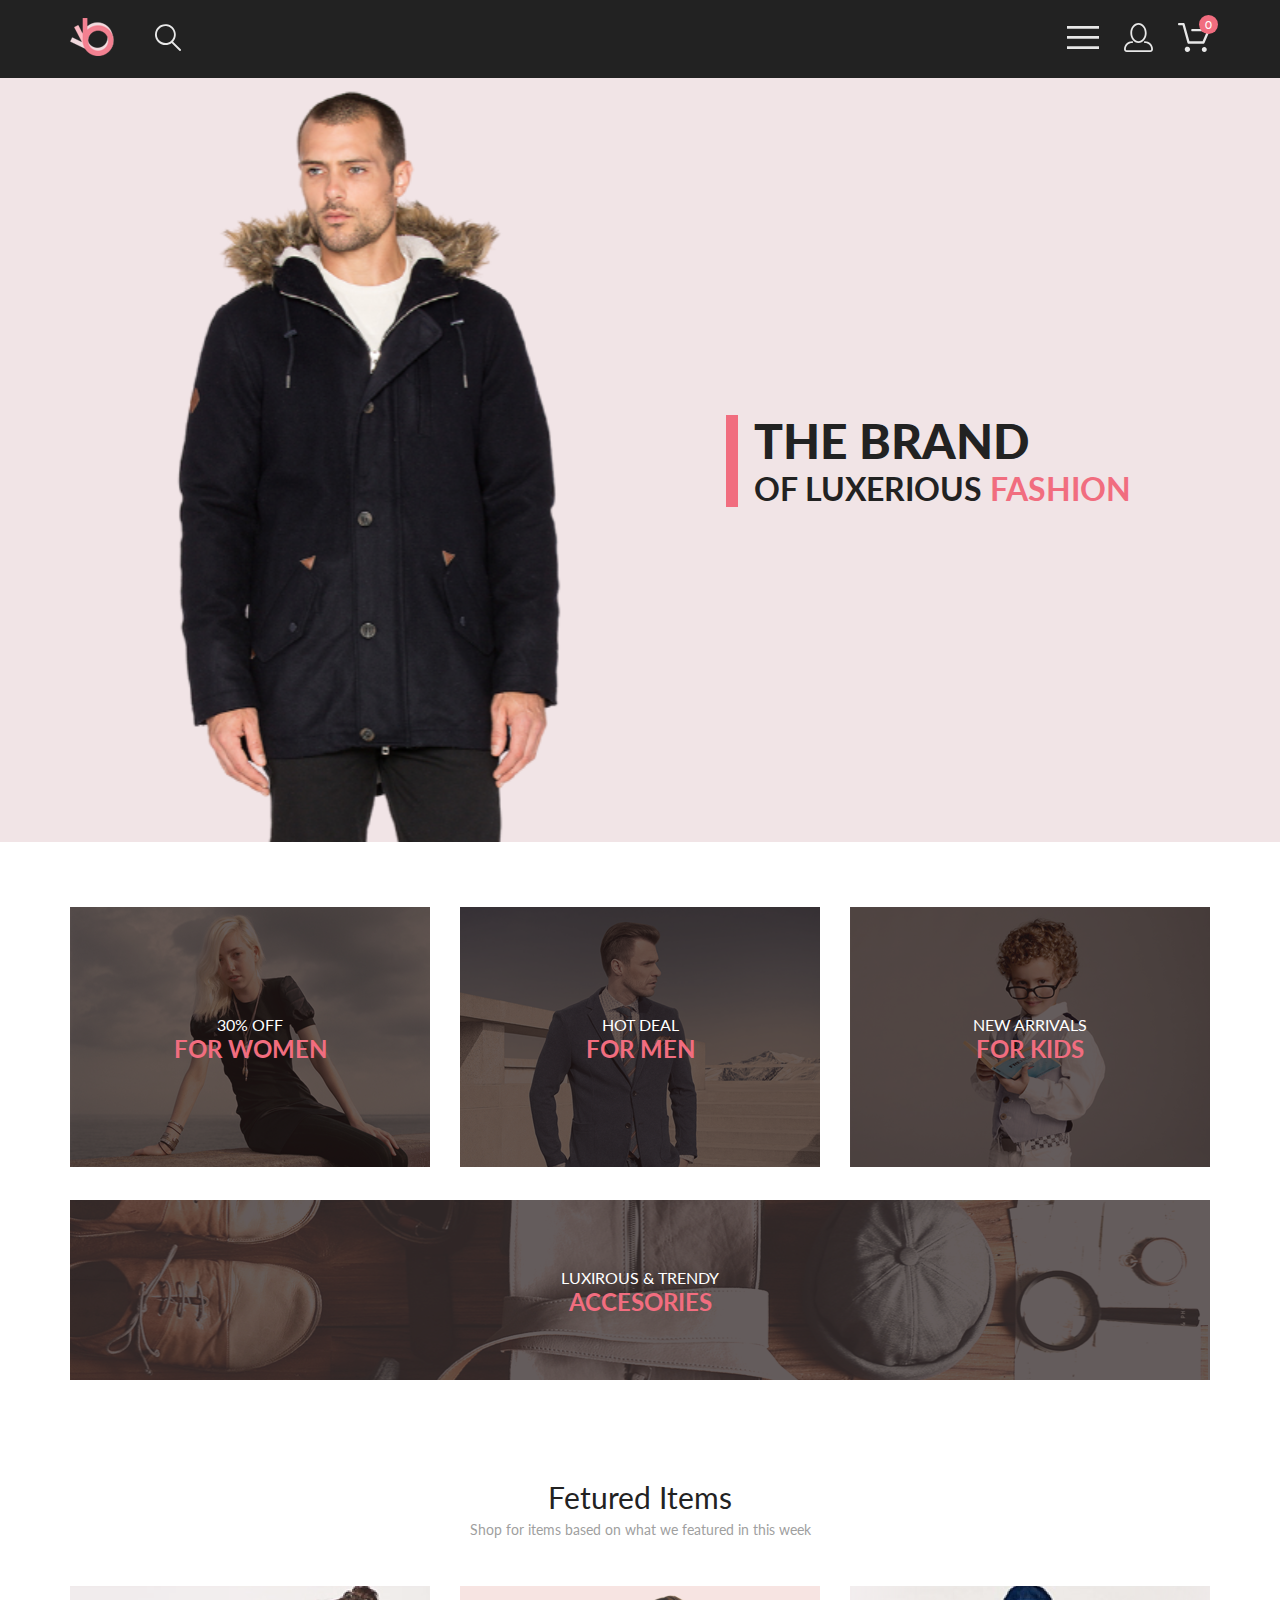
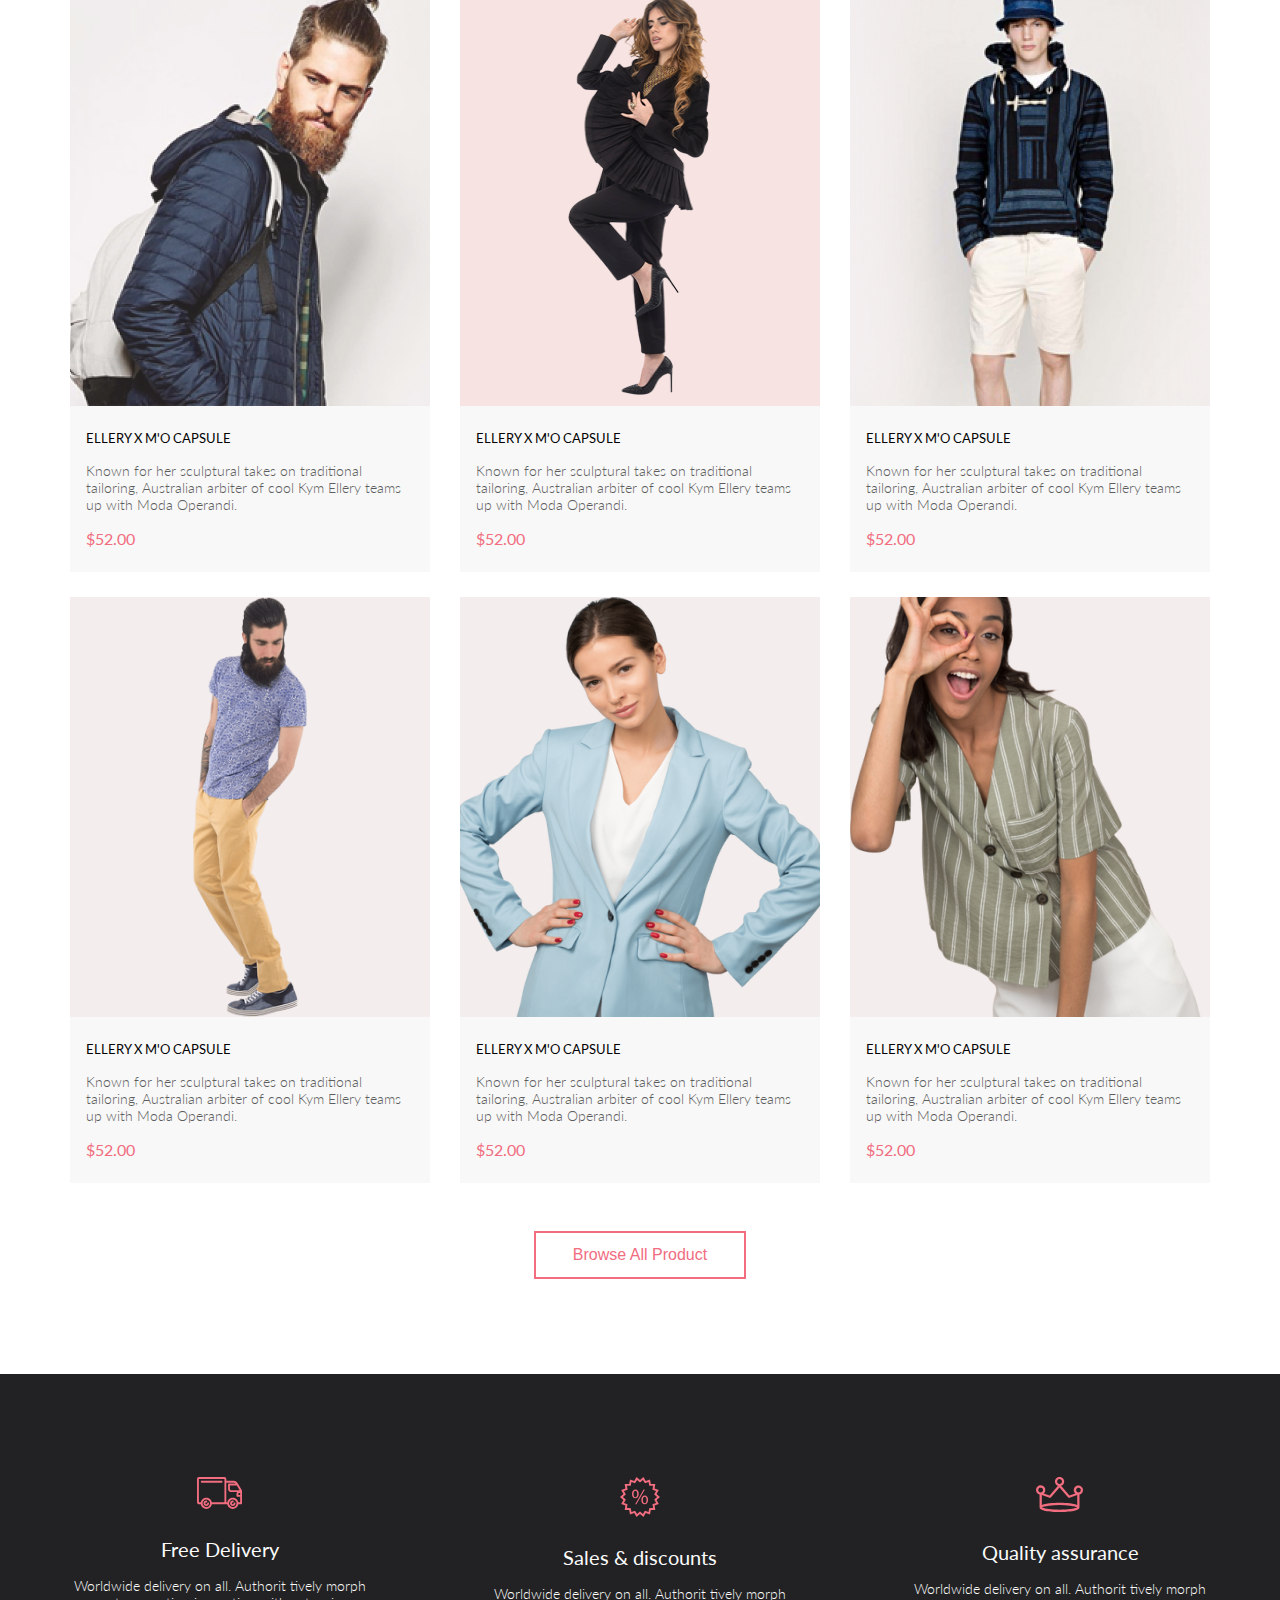
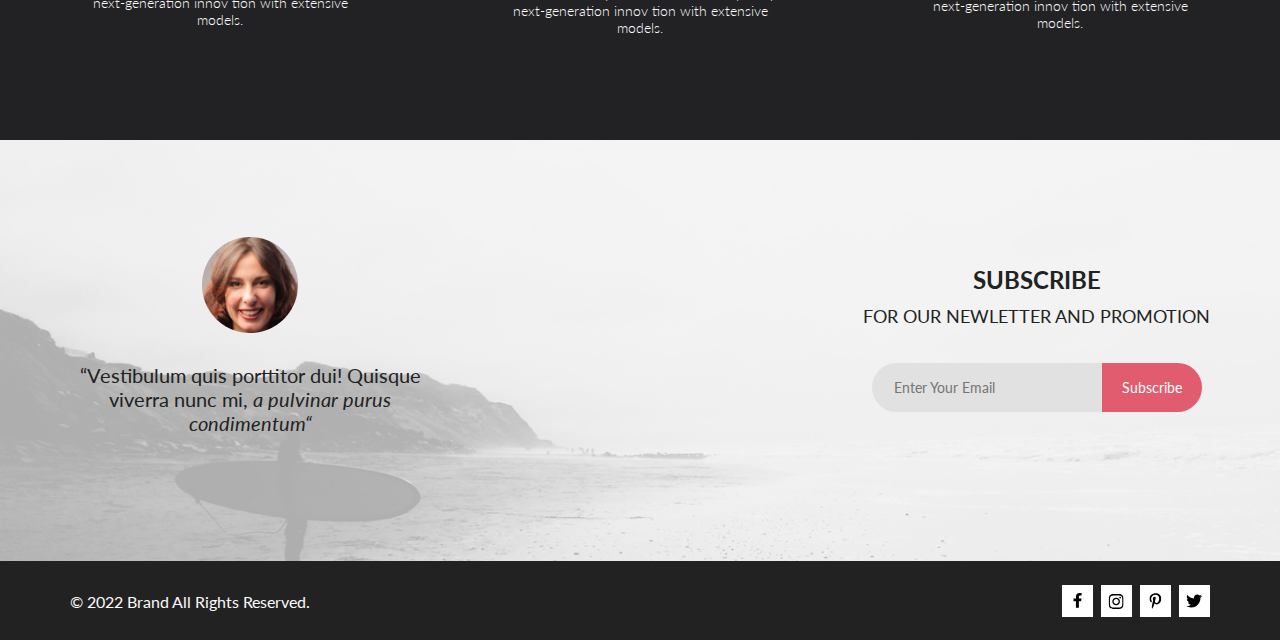
<file: HTML-CSS_проект/index.html>
<!DOCTYPE html>
<html lang="en">

<head>
  <meta charset="UTF-8" />
  <meta name="viewport" content="width=device-width, initial-scale=1.0" />
  <title>Seo & Digital Marketing Landing Page</title>
  <link rel="preconnect" href="https://fonts.googleapis.com" />
  <link rel="preconnect" href="https://fonts.gstatic.com" crossorigin />
  <link
    href="https://fonts.googleapis.com/css2?family=Lato:wght@300;400;700;900&family=Open+Sans:wght@300;400;500;600;700;800&display=swap"
    rel="stylesheet" />
  <link rel="stylesheet" href="Style.css" />
</head>

<body>
  <div class="top">
    <header class="header center">
      <div class="header__logo center">
        <div class="header__logo_left">
          <a class="header__img__link" href="index.html">
            <img src="img/logo_header_left.svg" alt="logo" class="header__img_left" />
          </a>
          <div class="header__loupe">
            <svg xmlns="http://www.w3.org/2000/svg" width="26" height="27" viewBox="0 0 26 27" fill="none">
              <path
                d="M18.0589 17.6251C19.6705 15.865 20.6275 13.6039 20.769 11.2216C20.9106 8.83932 20.2281 6.48088 18.8362 4.54232C17.4443 2.60377 15.4278 1.20318 13.1252 0.575765C10.8227 -0.0516554 8.37437 0.132305 6.19143 1.09675C4.0085 2.0612 2.22389 3.74739 1.1373 5.87217C0.0507149 7.99695 -0.271678 10.4309 0.224264 12.7653C0.720206 15.0997 2.00428 17.1923 3.86085 18.6919C5.71741 20.1914 8.0334 21.0064 10.4199 21.0001C12.6723 21.0031 14.8638 20.2691 16.6599 18.9101L24.4079 26.7171C24.4934 26.8061 24.5958 26.8772 24.7091 26.9261C24.8225 26.9751 24.9444 27.0009 25.0679 27.0021C25.1916 27.0024 25.314 26.9773 25.4276 26.9283C25.5411 26.8793 25.6434 26.8074 25.7279 26.7171C25.9018 26.5362 25.999 26.295 25.999 26.0441C25.999 25.7931 25.9018 25.5519 25.7279 25.371L18.0589 17.6251ZM1.88589 10.5001C1.89873 8.81477 2.41021 7.17101 3.35586 5.776C4.30151 4.38098 5.63899 3.29715 7.1997 2.66114C8.76042 2.02513 10.4745 1.86542 12.1258 2.20213C13.7772 2.53884 15.2919 3.3569 16.479 4.55319C17.6661 5.74948 18.4725 7.27044 18.7965 8.92433C19.1204 10.5782 18.9475 12.291 18.2995 13.8468C17.6515 15.4026 16.5574 16.7316 15.1551 17.6665C13.7529 18.6014 12.1052 19.1002 10.4199 19.1C8.14843 19.0892 5.97409 18.1775 4.3741 16.5652C2.77412 14.9528 1.87924 12.7715 1.88589 10.5001Z"
                fill="#E8E8E8" />
            </svg>
          </div>
        </div>
        <nav class="header__right">

          <div class="dropdown__menu">
            <input id="btn__dropdown" type="checkbox">
            <label for="btn__dropdown" class="btn__dropdown">
              <svg class="img__header__check" width="32" height="23" viewBox="0 0 32 23" fill="none"
                xmlns="http://www.w3.org/2000/svg">
                <path d="M0 23V20.31H32V23H0ZM0 12.76V10.07H32V12.76H0ZM0 2.69V0H32V2.69H0Z" fill="#E8E8E8" />
              </svg>
            </label>
            <div class="dropdown__menu__content">
              <h3 class="dropdown__menu__title">MENU</h3>
              <ul class="title_menu">
                <li class="title_name"><a class="title_name__link" href="#">MAN</a></li>
                <ul class="menu__section">
                  <li class="name__section"><a href="#" class="name__section__link">Accessories</a></li>
                  <li class="name__section"><a href="#" class="name__section__link">Bags</a></li>
                  <li class="name__section"><a href="#" class="name__section__link">Denim</a></li>
                  <li class="name__section"><a href="#" class="name__section__link">T-Shirts</a></li>
                </ul>
                <li class="title_name"><a class="title_name__link" href="#">WOMAN</a></li>
                <ul class="menu__section">
                  <li class="name__section"><a href="#" class="name__section__link">Accessories</a></li>
                  <li class="name__section"><a href="#" class="name__section__link">Jackets & Coats</a></li>
                  <li class="name__section"><a href="#" class="name__section__link">Polos</a></li>
                  <li class="name__section"><a href="#" class="name__section__link">T-Shirts</a></li>
                  <li class="name__section"><a href="#" class="name__section__link">Shirts</a></li>
                </ul>
                <li class="title_name"><a class="title_name__link" href="#">KIDS</a></li>
                <ul class="menu__section">
                  <li class="name__section"><a href="#" class="name__section__link">Accessories</a></li>
                  <li class="name__section"><a href="#" class="name__section__link">Jackets & Coats</a></li>
                  <li class="name__section"><a href="#" class="name__section__link">Polos</a></li>
                  <li class="name__section"><a href="#" class="name__section__link">T-Shirts</a></li>
                  <li class="name__section"><a href="#" class="name__section__link">Shirts</a></li>
                  <li class="name__section"><a href="#" class="name__section__link">Bags</a></li>
                </ul>
              </ul>
            </div>
          </div>
          <a class="header__link-site" href="index_registration.html"><svg width="29" height="29" viewBox="0 0 29 29"
              fill="none" xmlns="http://www.w3.org/2000/svg">
              <path
                d="M14.5 19.937C19 19.937 22.656 15.464 22.656 9.968C22.656 4.472 19 0 14.5 0C13.3631 0.0217413 12.2463 0.303398 11.2351 0.823397C10.2239 1.34339 9.34507 2.08794 8.66602 3C7.12663 4.99573 6.30819 7.45381 6.34399 9.974C6.34399 15.465 10 19.937 14.5 19.937ZM14.5 1.813C18 1.813 20.844 5.472 20.844 9.969C20.844 14.466 17.998 18.125 14.5 18.125C11.002 18.125 8.15603 14.465 8.15503 9.969C8.15403 5.473 11 1.813 14.5 1.813ZM20.844 18.125C20.6036 18.125 20.373 18.2205 20.203 18.3905C20.033 18.5605 19.9375 18.7911 19.9375 19.0315C19.9375 19.2719 20.033 19.5025 20.203 19.6725C20.373 19.8425 20.6036 19.938 20.844 19.938C22.526 19.9399 24.1386 20.6088 25.3279 21.7982C26.5172 22.9875 27.1861 24.6 27.188 26.282C27.1875 26.5221 27.0918 26.7523 26.922 26.9221C26.7522 27.0918 26.5221 27.1875 26.282 27.188H2.71997C2.47985 27.1875 2.24975 27.0918 2.07996 26.9221C1.91016 26.7523 1.81449 26.5221 1.81396 26.282C1.81608 24.6001 2.48517 22.9877 3.67444 21.7985C4.86371 20.6092 6.47608 19.9401 8.15796 19.938C8.39824 19.938 8.62868 19.8425 8.79858 19.6726C8.96849 19.5027 9.06396 19.2723 9.06396 19.032C9.06396 18.7917 8.96849 18.5613 8.79858 18.3914C8.62868 18.2215 8.39824 18.126 8.15796 18.126C5.99541 18.1279 3.92201 18.9875 2.39258 20.5164C0.863144 22.0453 0.00264777 24.1185 0 26.281C0.000794067 27.0019 0.287502 27.693 0.797241 28.2027C1.30698 28.7125 1.99811 28.9992 2.71899 29H26.282C27.0027 28.9989 27.6936 28.7121 28.2031 28.2024C28.7126 27.6927 28.9992 27.0017 29 26.281C28.9974 24.1187 28.1372 22.0457 26.6083 20.5168C25.0793 18.9878 23.0063 18.1276 20.844 18.125Z"
                fill="#E8E8E8" />
            </svg>
          </a>
          <div class="cart">
            <a class="header__link-site number" href="index_cart.html"><svg width="32" height="29" viewBox="0 0 32 29"
                fill="none" xmlns="http://www.w3.org/2000/svg">
                <path
                  d="M26.199 29C25.5512 28.9738 24.9396 28.6948 24.4952 28.2227C24.0509 27.7506 23.8094 27.1232 23.8225 26.475C23.8356 25.8269 24.1023 25.2097 24.5653 24.7559C25.0283 24.3022 25.6508 24.048 26.2991 24.048C26.9474 24.048 27.5697 24.3022 28.0327 24.7559C28.4957 25.2097 28.7624 25.8269 28.7755 26.475C28.7886 27.1232 28.5471 27.7506 28.1028 28.2227C27.6585 28.6948 27.0468 28.9738 26.399 29H26.199ZM6.75098 26.32C6.75098 25.79 6.90815 25.2718 7.20264 24.8311C7.49712 24.3904 7.91569 24.0469 8.4054 23.844C8.8951 23.6412 9.43399 23.5881 9.95386 23.6915C10.4737 23.7949 10.9512 24.0502 11.326 24.425C11.7009 24.7998 11.9562 25.2773 12.0596 25.7972C12.163 26.317 12.1098 26.8559 11.907 27.3456C11.7041 27.8353 11.3606 28.2539 10.9199 28.5483C10.4792 28.8428 9.96108 29 9.43103 29C9.07892 29.0003 8.73017 28.9311 8.40479 28.7966C8.0794 28.662 7.78374 28.4646 7.53467 28.2158C7.28559 27.9669 7.08805 27.6713 6.95325 27.3461C6.81844 27.0208 6.74902 26.6721 6.74902 26.32H6.75098ZM10.551 20.686C10.2916 20.6868 10.039 20.6024 9.83215 20.4457C9.62531 20.2891 9.47563 20.0689 9.40601 19.819L4.573 2.36401H1.18005C0.866568 2.36401 0.565906 2.23947 0.344238 2.01781C0.12257 1.79614 -0.00195312 1.49549 -0.00195312 1.18201C-0.00195312 0.868519 0.12257 0.567873 0.344238 0.346205C0.565906 0.124537 0.866568 5.81268e-06 1.18005 5.81268e-06H5.46106C5.72055 -0.00080736 5.97309 0.0837201 6.17981 0.240568C6.38653 0.397416 6.53589 0.617884 6.60498 0.868006L11.438 18.323H24.616L28.999 8.27501H14.399C14.2409 8.27961 14.0834 8.25242 13.9359 8.19507C13.7884 8.13771 13.6539 8.05134 13.5404 7.94108C13.4269 7.83082 13.3366 7.69891 13.275 7.55315C13.2134 7.40739 13.1816 7.25075 13.1816 7.0925C13.1816 6.93426 13.2134 6.77762 13.275 6.63186C13.3366 6.4861 13.4269 6.35419 13.5404 6.24393C13.6539 6.13367 13.7884 6.0473 13.9359 5.98994C14.0834 5.93259 14.2409 5.90541 14.399 5.91001H30.812C31.0077 5.90996 31.2003 5.95866 31.3724 6.05172C31.5446 6.14478 31.6908 6.27926 31.798 6.44301C31.9058 6.60729 31.9714 6.79569 31.9889 6.99145C32.0063 7.18721 31.9752 7.38424 31.8981 7.565L26.493 19.977C26.4007 20.1876 26.249 20.3668 26.0565 20.4927C25.864 20.6186 25.6391 20.6858 25.4091 20.686H10.551Z"
                  fill="#E8E8E8" />
              </svg>
            </a>
          </div>
        </nav>
      </div>
    </header>
    <div class="top__content center">
      <img src="img/top_img.svg" alt="top foto" class="img__content" />
      <div class="top__title">
        <img src="img/Rectangle.svg" alt="rectangle" class="img__rectangle" />
        <div class="title__text">
          <h1 class="title">THE BRAND</h1>
          <h3 class="top__subtitle">
            OF LUXERIOUS <span class="pink__top__subtitle">FASHION</span>
          </h3>
        </div>
      </div>

    </div>
    <div class="top__offer center">
      <div class="item__offer">
        <a class="item__offer__link" href="index_catalog.html">
          <img src="img/women.png" alt="women" class="img__offer" />
        </a>
        <div class="text__offer">
          <h5 class="subtitle__offer">30% OFF</h5>
          <h3 class="subtitle__offer__pink">FOR WOMEN</h3>
        </div>
      </div>
      <div class="item__offer">
        <a class="item__offer__link" href="index_catalog.html">
          <img src="img/men.png" alt="men" class="img__offer" />
        </a>
        <div class="text__offer">
          <h5 class="subtitle__offer">HOT DEAL</h5>
          <h3 class="subtitle__offer__pink">FOR MEN</h3>
        </div>
      </div>
      <div class="item__offer">
        <a class="item__offer__link" href="index_catalog.html">
          <img src="img/kids.png" alt="kids" class="img__offer" />
        </a>
        <div class="text__offer">
          <h5 class="subtitle__offer">NEW ARRIVALS</h5>
          <h3 class="subtitle__offer__pink">FOR KIDS</h3>
        </div>
      </div>
      <div class="item__offer accesories">
        <a class="item__offer__link" href="index_catalog.html">
          <img src="img/accesories.png" alt="accesories" class="img__offer" />
        </a>
        <div class="text__offer">
          <h5 class="subtitle__offer">LUXIROUS & TRENDY</h5>
          <h3 class="subtitle__offer__pink">ACCESORIES</h3>
        </div>
      </div>
    </div>
    <section class="top__products center">
      <h3 class="subtitle__products">Fetured Items</h3>
      <p class="text_products">
        Shop for items based on what we featured in this week
      </p>
      <div class="box__products">
        <div class="items__products">
          <a href="index_produrt.html">
            <div class="box__img__products">
              <img src="img/prod_1.png" alt="product" class="img__items__products" />
            </div>
            <div class="content__products">
              <h2 class="subtitle__items__products">ELLERY X M'O CAPSULE</h2>
              <p class="text__items__products">
                Known for her sculptural takes on traditional tailoring,
                Australian arbiter of cool Kym Ellery teams up with Moda
                Operandi.
              </p>
              <p class="price__items__products">$52.00</p>
            </div>
          </a>
          <a href="index_cart.html" class="add">
            <svg width="27" height="25" viewBox="0 0 27 25" fill="none" xmlns="http://www.w3.org/2000/svg">
              <path
                d="M21.9509 23.2667H21.8386C21.2294 23.2667 20.7177 22.7671 20.6735 22.1294C20.629 21.4607 21.1175 20.8785 21.7626 20.8346C21.788 20.8329 21.8145 20.832 21.8405 20.832C22.4575 20.832 22.9743 21.3219 23.0201 21.9487C23.0319 22.1971 22.9914 22.5514 22.736 22.8439L22.73 22.8507L22.7242 22.8575C22.5275 23.0912 22.2607 23.2321 21.9509 23.2667ZM8.21887 23.2604C7.5683 23.2604 7.03906 22.7174 7.03906 22.05C7.03906 21.3832 7.5683 20.8406 8.21887 20.8406C8.86945 20.8406 9.39868 21.3832 9.39868 22.05C9.39868 22.7174 8.86945 23.2604 8.21887 23.2604Z"
                fill="white" />
              <path
                d="M21.876 22.2662C21.921 22.2549 21.9423 22.2339 21.96 22.2129C21.9678 22.2037 21.9756 22.1946 21.9835 22.1855C22.02 22.1438 22.0233 22.0553 22.0224 22.0105C22.0092 21.9044 21.9185 21.8315 21.8412 21.8315C21.8375 21.8315 21.8336 21.8317 21.8312 21.8318C21.7531 21.8372 21.6653 21.9409 21.6719 22.0625C21.6813 22.1793 21.7675 22.2662 21.8392 22.2662H21.876ZM8.21954 22.2599C8.31873 22.2599 8.39935 22.1655 8.39935 22.0496C8.39935 21.9341 8.31873 21.8401 8.21954 21.8401C8.12042 21.8401 8.03973 21.9341 8.03973 22.0496C8.03973 22.1655 8.12042 22.2599 8.21954 22.2599ZM21.9995 24.2662C21.9517 24.2662 21.8878 24.2662 21.8392 24.2662C20.7017 24.2662 19.7567 23.3545 19.6765 22.198C19.5964 20.9929 20.4937 19.9183 21.6953 19.8364C21.7441 19.8331 21.7928 19.8315 21.8412 19.8315C22.9799 19.8315 23.9413 20.7324 24.019 21.8884C24.0505 22.4915 23.8741 23.0612 23.4898 23.5012C23.1055 23.9575 22.5764 24.2177 21.9995 24.2662ZM8.21954 24.2599C7.01532 24.2599 6.03973 23.2709 6.03973 22.0496C6.03973 20.8291 7.01532 19.8401 8.21954 19.8401C9.42371 19.8401 10.3994 20.8291 10.3994 22.0496C10.3994 23.2709 9.42371 24.2599 8.21954 24.2599ZM21.1984 17.3938H9.13306C8.70013 17.3938 8.31586 17.1005 8.20331 16.6775L4.27753 2.24768H1.52173C0.993408 2.24768 0.560547 1.80859 0.560547 1.27039C0.560547 0.733032 0.993408 0.292969 1.52173 0.292969H4.99933C5.43134 0.292969 5.81561 0.586304 5.9281 1.01025L9.85394 15.4391H20.5576L24.1144 7.13379H12.2578C11.7286 7.13379 11.2957 6.69373 11.2957 6.15649C11.2957 5.61914 11.7286 5.17908 12.2578 5.17908H25.5886C25.9091 5.17908 26.2141 5.34192 26.3896 5.61914C26.566 5.89539 26.5984 6.23743 26.4697 6.547L22.0795 16.807C21.9193 17.1653 21.5827 17.3938 21.1984 17.3938Z"
                fill="white" />
              <path
                d="M21.876 22.2662C21.921 22.2549 21.9423 22.2339 21.96 22.2129C21.9678 22.2037 21.9756 22.1946 21.9835 22.1855C22.02 22.1438 22.0233 22.0553 22.0224 22.0105C22.0092 21.9044 21.9185 21.8315 21.8412 21.8315C21.8375 21.8315 21.8336 21.8317 21.8312 21.8318C21.7531 21.8372 21.6653 21.9409 21.6719 22.0625C21.6813 22.1793 21.7675 22.2662 21.8392 22.2662H21.876ZM8.21954 22.2599C8.31873 22.2599 8.39935 22.1655 8.39935 22.0496C8.39935 21.9341 8.31873 21.8401 8.21954 21.8401C8.12042 21.8401 8.03973 21.9341 8.03973 22.0496C8.03973 22.1655 8.12042 22.2599 8.21954 22.2599ZM21.9995 24.2662C21.9517 24.2662 21.8878 24.2662 21.8392 24.2662C20.7017 24.2662 19.7567 23.3545 19.6765 22.198C19.5964 20.9929 20.4937 19.9183 21.6953 19.8364C21.7441 19.8331 21.7928 19.8315 21.8412 19.8315C22.9799 19.8315 23.9413 20.7324 24.019 21.8884C24.0505 22.4915 23.8741 23.0612 23.4898 23.5012C23.1055 23.9575 22.5764 24.2177 21.9995 24.2662ZM8.21954 24.2599C7.01532 24.2599 6.03973 23.2709 6.03973 22.0496C6.03973 20.8291 7.01532 19.8401 8.21954 19.8401C9.42371 19.8401 10.3994 20.8291 10.3994 22.0496C10.3994 23.2709 9.42371 24.2599 8.21954 24.2599ZM21.1984 17.3938H9.13306C8.70013 17.3938 8.31586 17.1005 8.20331 16.6775L4.27753 2.24768H1.52173C0.993408 2.24768 0.560547 1.80859 0.560547 1.27039C0.560547 0.733032 0.993408 0.292969 1.52173 0.292969H4.99933C5.43134 0.292969 5.81561 0.586304 5.9281 1.01025L9.85394 15.4391H20.5576L24.1144 7.13379H12.2578C11.7286 7.13379 11.2957 6.69373 11.2957 6.15649C11.2957 5.61914 11.7286 5.17908 12.2578 5.17908H25.5886C25.9091 5.17908 26.2141 5.34192 26.3896 5.61914C26.566 5.89539 26.5984 6.23743 26.4697 6.547L22.0795 16.807C21.9193 17.1653 21.5827 17.3938 21.1984 17.3938Z"
                fill="white" />
            </svg>
            <p class="add__text">Add to Cart</p>
          </a>
        </div>
        <div class="items__products">
          <a href="index_produrt.html">
            <div class="box__img__products">
              <img src="img/prod_2.png" alt="product" class="img__items__products" />
            </div>
            <div class="content__products">
              <h2 class="subtitle__items__products">ELLERY X M'O CAPSULE</h2>
              <p class="text__items__products">
                Known for her sculptural takes on traditional tailoring,
                Australian arbiter of cool Kym Ellery teams up with Moda
                Operandi.
              </p>
              <p class="price__items__products">$52.00</p>
            </div>
          </a>
          <a href="index_cart.html" class="add">
            <svg width="27" height="25" viewBox="0 0 27 25" fill="none" xmlns="http://www.w3.org/2000/svg">
              <path
                d="M21.9509 23.2667H21.8386C21.2294 23.2667 20.7177 22.7671 20.6735 22.1294C20.629 21.4607 21.1175 20.8785 21.7626 20.8346C21.788 20.8329 21.8145 20.832 21.8405 20.832C22.4575 20.832 22.9743 21.3219 23.0201 21.9487C23.0319 22.1971 22.9914 22.5514 22.736 22.8439L22.73 22.8507L22.7242 22.8575C22.5275 23.0912 22.2607 23.2321 21.9509 23.2667ZM8.21887 23.2604C7.5683 23.2604 7.03906 22.7174 7.03906 22.05C7.03906 21.3832 7.5683 20.8406 8.21887 20.8406C8.86945 20.8406 9.39868 21.3832 9.39868 22.05C9.39868 22.7174 8.86945 23.2604 8.21887 23.2604Z"
                fill="white" />
              <path
                d="M21.876 22.2662C21.921 22.2549 21.9423 22.2339 21.96 22.2129C21.9678 22.2037 21.9756 22.1946 21.9835 22.1855C22.02 22.1438 22.0233 22.0553 22.0224 22.0105C22.0092 21.9044 21.9185 21.8315 21.8412 21.8315C21.8375 21.8315 21.8336 21.8317 21.8312 21.8318C21.7531 21.8372 21.6653 21.9409 21.6719 22.0625C21.6813 22.1793 21.7675 22.2662 21.8392 22.2662H21.876ZM8.21954 22.2599C8.31873 22.2599 8.39935 22.1655 8.39935 22.0496C8.39935 21.9341 8.31873 21.8401 8.21954 21.8401C8.12042 21.8401 8.03973 21.9341 8.03973 22.0496C8.03973 22.1655 8.12042 22.2599 8.21954 22.2599ZM21.9995 24.2662C21.9517 24.2662 21.8878 24.2662 21.8392 24.2662C20.7017 24.2662 19.7567 23.3545 19.6765 22.198C19.5964 20.9929 20.4937 19.9183 21.6953 19.8364C21.7441 19.8331 21.7928 19.8315 21.8412 19.8315C22.9799 19.8315 23.9413 20.7324 24.019 21.8884C24.0505 22.4915 23.8741 23.0612 23.4898 23.5012C23.1055 23.9575 22.5764 24.2177 21.9995 24.2662ZM8.21954 24.2599C7.01532 24.2599 6.03973 23.2709 6.03973 22.0496C6.03973 20.8291 7.01532 19.8401 8.21954 19.8401C9.42371 19.8401 10.3994 20.8291 10.3994 22.0496C10.3994 23.2709 9.42371 24.2599 8.21954 24.2599ZM21.1984 17.3938H9.13306C8.70013 17.3938 8.31586 17.1005 8.20331 16.6775L4.27753 2.24768H1.52173C0.993408 2.24768 0.560547 1.80859 0.560547 1.27039C0.560547 0.733032 0.993408 0.292969 1.52173 0.292969H4.99933C5.43134 0.292969 5.81561 0.586304 5.9281 1.01025L9.85394 15.4391H20.5576L24.1144 7.13379H12.2578C11.7286 7.13379 11.2957 6.69373 11.2957 6.15649C11.2957 5.61914 11.7286 5.17908 12.2578 5.17908H25.5886C25.9091 5.17908 26.2141 5.34192 26.3896 5.61914C26.566 5.89539 26.5984 6.23743 26.4697 6.547L22.0795 16.807C21.9193 17.1653 21.5827 17.3938 21.1984 17.3938Z"
                fill="white" />
              <path
                d="M21.876 22.2662C21.921 22.2549 21.9423 22.2339 21.96 22.2129C21.9678 22.2037 21.9756 22.1946 21.9835 22.1855C22.02 22.1438 22.0233 22.0553 22.0224 22.0105C22.0092 21.9044 21.9185 21.8315 21.8412 21.8315C21.8375 21.8315 21.8336 21.8317 21.8312 21.8318C21.7531 21.8372 21.6653 21.9409 21.6719 22.0625C21.6813 22.1793 21.7675 22.2662 21.8392 22.2662H21.876ZM8.21954 22.2599C8.31873 22.2599 8.39935 22.1655 8.39935 22.0496C8.39935 21.9341 8.31873 21.8401 8.21954 21.8401C8.12042 21.8401 8.03973 21.9341 8.03973 22.0496C8.03973 22.1655 8.12042 22.2599 8.21954 22.2599ZM21.9995 24.2662C21.9517 24.2662 21.8878 24.2662 21.8392 24.2662C20.7017 24.2662 19.7567 23.3545 19.6765 22.198C19.5964 20.9929 20.4937 19.9183 21.6953 19.8364C21.7441 19.8331 21.7928 19.8315 21.8412 19.8315C22.9799 19.8315 23.9413 20.7324 24.019 21.8884C24.0505 22.4915 23.8741 23.0612 23.4898 23.5012C23.1055 23.9575 22.5764 24.2177 21.9995 24.2662ZM8.21954 24.2599C7.01532 24.2599 6.03973 23.2709 6.03973 22.0496C6.03973 20.8291 7.01532 19.8401 8.21954 19.8401C9.42371 19.8401 10.3994 20.8291 10.3994 22.0496C10.3994 23.2709 9.42371 24.2599 8.21954 24.2599ZM21.1984 17.3938H9.13306C8.70013 17.3938 8.31586 17.1005 8.20331 16.6775L4.27753 2.24768H1.52173C0.993408 2.24768 0.560547 1.80859 0.560547 1.27039C0.560547 0.733032 0.993408 0.292969 1.52173 0.292969H4.99933C5.43134 0.292969 5.81561 0.586304 5.9281 1.01025L9.85394 15.4391H20.5576L24.1144 7.13379H12.2578C11.7286 7.13379 11.2957 6.69373 11.2957 6.15649C11.2957 5.61914 11.7286 5.17908 12.2578 5.17908H25.5886C25.9091 5.17908 26.2141 5.34192 26.3896 5.61914C26.566 5.89539 26.5984 6.23743 26.4697 6.547L22.0795 16.807C21.9193 17.1653 21.5827 17.3938 21.1984 17.3938Z"
                fill="white" />
            </svg>
            <p class="add__text">Add to Cart</p>
          </a>
        </div>
        <div class="items__products">
          <a href="index_produrt.html">
            <div class="box__img__products">
              <img src="img/prod_3.png" alt="product" class="img__items__products" />
            </div>
            <div class="content__products">
              <h2 class="subtitle__items__products">ELLERY X M'O CAPSULE</h2>
              <p class="text__items__products">
                Known for her sculptural takes on traditional tailoring,
                Australian arbiter of cool Kym Ellery teams up with Moda
                Operandi.
              </p>
              <p class="price__items__products">$52.00</p>
            </div>
          </a>
          <a href="index_cart.html" class="add">
            <svg width="27" height="25" viewBox="0 0 27 25" fill="none" xmlns="http://www.w3.org/2000/svg">
              <path
                d="M21.9509 23.2667H21.8386C21.2294 23.2667 20.7177 22.7671 20.6735 22.1294C20.629 21.4607 21.1175 20.8785 21.7626 20.8346C21.788 20.8329 21.8145 20.832 21.8405 20.832C22.4575 20.832 22.9743 21.3219 23.0201 21.9487C23.0319 22.1971 22.9914 22.5514 22.736 22.8439L22.73 22.8507L22.7242 22.8575C22.5275 23.0912 22.2607 23.2321 21.9509 23.2667ZM8.21887 23.2604C7.5683 23.2604 7.03906 22.7174 7.03906 22.05C7.03906 21.3832 7.5683 20.8406 8.21887 20.8406C8.86945 20.8406 9.39868 21.3832 9.39868 22.05C9.39868 22.7174 8.86945 23.2604 8.21887 23.2604Z"
                fill="white" />
              <path
                d="M21.876 22.2662C21.921 22.2549 21.9423 22.2339 21.96 22.2129C21.9678 22.2037 21.9756 22.1946 21.9835 22.1855C22.02 22.1438 22.0233 22.0553 22.0224 22.0105C22.0092 21.9044 21.9185 21.8315 21.8412 21.8315C21.8375 21.8315 21.8336 21.8317 21.8312 21.8318C21.7531 21.8372 21.6653 21.9409 21.6719 22.0625C21.6813 22.1793 21.7675 22.2662 21.8392 22.2662H21.876ZM8.21954 22.2599C8.31873 22.2599 8.39935 22.1655 8.39935 22.0496C8.39935 21.9341 8.31873 21.8401 8.21954 21.8401C8.12042 21.8401 8.03973 21.9341 8.03973 22.0496C8.03973 22.1655 8.12042 22.2599 8.21954 22.2599ZM21.9995 24.2662C21.9517 24.2662 21.8878 24.2662 21.8392 24.2662C20.7017 24.2662 19.7567 23.3545 19.6765 22.198C19.5964 20.9929 20.4937 19.9183 21.6953 19.8364C21.7441 19.8331 21.7928 19.8315 21.8412 19.8315C22.9799 19.8315 23.9413 20.7324 24.019 21.8884C24.0505 22.4915 23.8741 23.0612 23.4898 23.5012C23.1055 23.9575 22.5764 24.2177 21.9995 24.2662ZM8.21954 24.2599C7.01532 24.2599 6.03973 23.2709 6.03973 22.0496C6.03973 20.8291 7.01532 19.8401 8.21954 19.8401C9.42371 19.8401 10.3994 20.8291 10.3994 22.0496C10.3994 23.2709 9.42371 24.2599 8.21954 24.2599ZM21.1984 17.3938H9.13306C8.70013 17.3938 8.31586 17.1005 8.20331 16.6775L4.27753 2.24768H1.52173C0.993408 2.24768 0.560547 1.80859 0.560547 1.27039C0.560547 0.733032 0.993408 0.292969 1.52173 0.292969H4.99933C5.43134 0.292969 5.81561 0.586304 5.9281 1.01025L9.85394 15.4391H20.5576L24.1144 7.13379H12.2578C11.7286 7.13379 11.2957 6.69373 11.2957 6.15649C11.2957 5.61914 11.7286 5.17908 12.2578 5.17908H25.5886C25.9091 5.17908 26.2141 5.34192 26.3896 5.61914C26.566 5.89539 26.5984 6.23743 26.4697 6.547L22.0795 16.807C21.9193 17.1653 21.5827 17.3938 21.1984 17.3938Z"
                fill="white" />
              <path
                d="M21.876 22.2662C21.921 22.2549 21.9423 22.2339 21.96 22.2129C21.9678 22.2037 21.9756 22.1946 21.9835 22.1855C22.02 22.1438 22.0233 22.0553 22.0224 22.0105C22.0092 21.9044 21.9185 21.8315 21.8412 21.8315C21.8375 21.8315 21.8336 21.8317 21.8312 21.8318C21.7531 21.8372 21.6653 21.9409 21.6719 22.0625C21.6813 22.1793 21.7675 22.2662 21.8392 22.2662H21.876ZM8.21954 22.2599C8.31873 22.2599 8.39935 22.1655 8.39935 22.0496C8.39935 21.9341 8.31873 21.8401 8.21954 21.8401C8.12042 21.8401 8.03973 21.9341 8.03973 22.0496C8.03973 22.1655 8.12042 22.2599 8.21954 22.2599ZM21.9995 24.2662C21.9517 24.2662 21.8878 24.2662 21.8392 24.2662C20.7017 24.2662 19.7567 23.3545 19.6765 22.198C19.5964 20.9929 20.4937 19.9183 21.6953 19.8364C21.7441 19.8331 21.7928 19.8315 21.8412 19.8315C22.9799 19.8315 23.9413 20.7324 24.019 21.8884C24.0505 22.4915 23.8741 23.0612 23.4898 23.5012C23.1055 23.9575 22.5764 24.2177 21.9995 24.2662ZM8.21954 24.2599C7.01532 24.2599 6.03973 23.2709 6.03973 22.0496C6.03973 20.8291 7.01532 19.8401 8.21954 19.8401C9.42371 19.8401 10.3994 20.8291 10.3994 22.0496C10.3994 23.2709 9.42371 24.2599 8.21954 24.2599ZM21.1984 17.3938H9.13306C8.70013 17.3938 8.31586 17.1005 8.20331 16.6775L4.27753 2.24768H1.52173C0.993408 2.24768 0.560547 1.80859 0.560547 1.27039C0.560547 0.733032 0.993408 0.292969 1.52173 0.292969H4.99933C5.43134 0.292969 5.81561 0.586304 5.9281 1.01025L9.85394 15.4391H20.5576L24.1144 7.13379H12.2578C11.7286 7.13379 11.2957 6.69373 11.2957 6.15649C11.2957 5.61914 11.7286 5.17908 12.2578 5.17908H25.5886C25.9091 5.17908 26.2141 5.34192 26.3896 5.61914C26.566 5.89539 26.5984 6.23743 26.4697 6.547L22.0795 16.807C21.9193 17.1653 21.5827 17.3938 21.1984 17.3938Z"
                fill="white" />
            </svg>
            <p class="add__text">Add to Cart</p>
          </a>
        </div>
        <div class="items__products">
          <a href="index_produrt.html">
            <div class="box__img__products">
              <img src="img/prod_4.png" alt="product" class="img__items__products" />
            </div>
            <div class="content__products">
              <h2 class="subtitle__items__products">ELLERY X M'O CAPSULE</h2>
              <p class="text__items__products">
                Known for her sculptural takes on traditional tailoring,
                Australian arbiter of cool Kym Ellery teams up with Moda
                Operandi.
              </p>
              <p class="price__items__products">$52.00</p>
            </div>
          </a>
          <a href="index_cart.html" class="add">
            <svg width="27" height="25" viewBox="0 0 27 25" fill="none" xmlns="http://www.w3.org/2000/svg">
              <path
                d="M21.9509 23.2667H21.8386C21.2294 23.2667 20.7177 22.7671 20.6735 22.1294C20.629 21.4607 21.1175 20.8785 21.7626 20.8346C21.788 20.8329 21.8145 20.832 21.8405 20.832C22.4575 20.832 22.9743 21.3219 23.0201 21.9487C23.0319 22.1971 22.9914 22.5514 22.736 22.8439L22.73 22.8507L22.7242 22.8575C22.5275 23.0912 22.2607 23.2321 21.9509 23.2667ZM8.21887 23.2604C7.5683 23.2604 7.03906 22.7174 7.03906 22.05C7.03906 21.3832 7.5683 20.8406 8.21887 20.8406C8.86945 20.8406 9.39868 21.3832 9.39868 22.05C9.39868 22.7174 8.86945 23.2604 8.21887 23.2604Z"
                fill="white" />
              <path
                d="M21.876 22.2662C21.921 22.2549 21.9423 22.2339 21.96 22.2129C21.9678 22.2037 21.9756 22.1946 21.9835 22.1855C22.02 22.1438 22.0233 22.0553 22.0224 22.0105C22.0092 21.9044 21.9185 21.8315 21.8412 21.8315C21.8375 21.8315 21.8336 21.8317 21.8312 21.8318C21.7531 21.8372 21.6653 21.9409 21.6719 22.0625C21.6813 22.1793 21.7675 22.2662 21.8392 22.2662H21.876ZM8.21954 22.2599C8.31873 22.2599 8.39935 22.1655 8.39935 22.0496C8.39935 21.9341 8.31873 21.8401 8.21954 21.8401C8.12042 21.8401 8.03973 21.9341 8.03973 22.0496C8.03973 22.1655 8.12042 22.2599 8.21954 22.2599ZM21.9995 24.2662C21.9517 24.2662 21.8878 24.2662 21.8392 24.2662C20.7017 24.2662 19.7567 23.3545 19.6765 22.198C19.5964 20.9929 20.4937 19.9183 21.6953 19.8364C21.7441 19.8331 21.7928 19.8315 21.8412 19.8315C22.9799 19.8315 23.9413 20.7324 24.019 21.8884C24.0505 22.4915 23.8741 23.0612 23.4898 23.5012C23.1055 23.9575 22.5764 24.2177 21.9995 24.2662ZM8.21954 24.2599C7.01532 24.2599 6.03973 23.2709 6.03973 22.0496C6.03973 20.8291 7.01532 19.8401 8.21954 19.8401C9.42371 19.8401 10.3994 20.8291 10.3994 22.0496C10.3994 23.2709 9.42371 24.2599 8.21954 24.2599ZM21.1984 17.3938H9.13306C8.70013 17.3938 8.31586 17.1005 8.20331 16.6775L4.27753 2.24768H1.52173C0.993408 2.24768 0.560547 1.80859 0.560547 1.27039C0.560547 0.733032 0.993408 0.292969 1.52173 0.292969H4.99933C5.43134 0.292969 5.81561 0.586304 5.9281 1.01025L9.85394 15.4391H20.5576L24.1144 7.13379H12.2578C11.7286 7.13379 11.2957 6.69373 11.2957 6.15649C11.2957 5.61914 11.7286 5.17908 12.2578 5.17908H25.5886C25.9091 5.17908 26.2141 5.34192 26.3896 5.61914C26.566 5.89539 26.5984 6.23743 26.4697 6.547L22.0795 16.807C21.9193 17.1653 21.5827 17.3938 21.1984 17.3938Z"
                fill="white" />
              <path
                d="M21.876 22.2662C21.921 22.2549 21.9423 22.2339 21.96 22.2129C21.9678 22.2037 21.9756 22.1946 21.9835 22.1855C22.02 22.1438 22.0233 22.0553 22.0224 22.0105C22.0092 21.9044 21.9185 21.8315 21.8412 21.8315C21.8375 21.8315 21.8336 21.8317 21.8312 21.8318C21.7531 21.8372 21.6653 21.9409 21.6719 22.0625C21.6813 22.1793 21.7675 22.2662 21.8392 22.2662H21.876ZM8.21954 22.2599C8.31873 22.2599 8.39935 22.1655 8.39935 22.0496C8.39935 21.9341 8.31873 21.8401 8.21954 21.8401C8.12042 21.8401 8.03973 21.9341 8.03973 22.0496C8.03973 22.1655 8.12042 22.2599 8.21954 22.2599ZM21.9995 24.2662C21.9517 24.2662 21.8878 24.2662 21.8392 24.2662C20.7017 24.2662 19.7567 23.3545 19.6765 22.198C19.5964 20.9929 20.4937 19.9183 21.6953 19.8364C21.7441 19.8331 21.7928 19.8315 21.8412 19.8315C22.9799 19.8315 23.9413 20.7324 24.019 21.8884C24.0505 22.4915 23.8741 23.0612 23.4898 23.5012C23.1055 23.9575 22.5764 24.2177 21.9995 24.2662ZM8.21954 24.2599C7.01532 24.2599 6.03973 23.2709 6.03973 22.0496C6.03973 20.8291 7.01532 19.8401 8.21954 19.8401C9.42371 19.8401 10.3994 20.8291 10.3994 22.0496C10.3994 23.2709 9.42371 24.2599 8.21954 24.2599ZM21.1984 17.3938H9.13306C8.70013 17.3938 8.31586 17.1005 8.20331 16.6775L4.27753 2.24768H1.52173C0.993408 2.24768 0.560547 1.80859 0.560547 1.27039C0.560547 0.733032 0.993408 0.292969 1.52173 0.292969H4.99933C5.43134 0.292969 5.81561 0.586304 5.9281 1.01025L9.85394 15.4391H20.5576L24.1144 7.13379H12.2578C11.7286 7.13379 11.2957 6.69373 11.2957 6.15649C11.2957 5.61914 11.7286 5.17908 12.2578 5.17908H25.5886C25.9091 5.17908 26.2141 5.34192 26.3896 5.61914C26.566 5.89539 26.5984 6.23743 26.4697 6.547L22.0795 16.807C21.9193 17.1653 21.5827 17.3938 21.1984 17.3938Z"
                fill="white" />
            </svg>
            <p class="add__text">Add to Cart</p>
          </a>
        </div>
        <div class="items__products">
          <a href="index_produrt.html">
            <div class="box__img__products">
              <img src="img/prod_5.png" alt="product" class="img__items__products" />
            </div>
            <div class="content__products">
              <h2 class="subtitle__items__products">ELLERY X M'O CAPSULE</h2>
              <p class="text__items__products">
                Known for her sculptural takes on traditional tailoring,
                Australian arbiter of cool Kym Ellery teams up with Moda
                Operandi.
              </p>
              <p class="price__items__products">$52.00</p>
            </div>
          </a>
          <a href="index_cart.html" class="add">
            <svg width="27" height="25" viewBox="0 0 27 25" fill="none" xmlns="http://www.w3.org/2000/svg">
              <path
                d="M21.9509 23.2667H21.8386C21.2294 23.2667 20.7177 22.7671 20.6735 22.1294C20.629 21.4607 21.1175 20.8785 21.7626 20.8346C21.788 20.8329 21.8145 20.832 21.8405 20.832C22.4575 20.832 22.9743 21.3219 23.0201 21.9487C23.0319 22.1971 22.9914 22.5514 22.736 22.8439L22.73 22.8507L22.7242 22.8575C22.5275 23.0912 22.2607 23.2321 21.9509 23.2667ZM8.21887 23.2604C7.5683 23.2604 7.03906 22.7174 7.03906 22.05C7.03906 21.3832 7.5683 20.8406 8.21887 20.8406C8.86945 20.8406 9.39868 21.3832 9.39868 22.05C9.39868 22.7174 8.86945 23.2604 8.21887 23.2604Z"
                fill="white" />
              <path
                d="M21.876 22.2662C21.921 22.2549 21.9423 22.2339 21.96 22.2129C21.9678 22.2037 21.9756 22.1946 21.9835 22.1855C22.02 22.1438 22.0233 22.0553 22.0224 22.0105C22.0092 21.9044 21.9185 21.8315 21.8412 21.8315C21.8375 21.8315 21.8336 21.8317 21.8312 21.8318C21.7531 21.8372 21.6653 21.9409 21.6719 22.0625C21.6813 22.1793 21.7675 22.2662 21.8392 22.2662H21.876ZM8.21954 22.2599C8.31873 22.2599 8.39935 22.1655 8.39935 22.0496C8.39935 21.9341 8.31873 21.8401 8.21954 21.8401C8.12042 21.8401 8.03973 21.9341 8.03973 22.0496C8.03973 22.1655 8.12042 22.2599 8.21954 22.2599ZM21.9995 24.2662C21.9517 24.2662 21.8878 24.2662 21.8392 24.2662C20.7017 24.2662 19.7567 23.3545 19.6765 22.198C19.5964 20.9929 20.4937 19.9183 21.6953 19.8364C21.7441 19.8331 21.7928 19.8315 21.8412 19.8315C22.9799 19.8315 23.9413 20.7324 24.019 21.8884C24.0505 22.4915 23.8741 23.0612 23.4898 23.5012C23.1055 23.9575 22.5764 24.2177 21.9995 24.2662ZM8.21954 24.2599C7.01532 24.2599 6.03973 23.2709 6.03973 22.0496C6.03973 20.8291 7.01532 19.8401 8.21954 19.8401C9.42371 19.8401 10.3994 20.8291 10.3994 22.0496C10.3994 23.2709 9.42371 24.2599 8.21954 24.2599ZM21.1984 17.3938H9.13306C8.70013 17.3938 8.31586 17.1005 8.20331 16.6775L4.27753 2.24768H1.52173C0.993408 2.24768 0.560547 1.80859 0.560547 1.27039C0.560547 0.733032 0.993408 0.292969 1.52173 0.292969H4.99933C5.43134 0.292969 5.81561 0.586304 5.9281 1.01025L9.85394 15.4391H20.5576L24.1144 7.13379H12.2578C11.7286 7.13379 11.2957 6.69373 11.2957 6.15649C11.2957 5.61914 11.7286 5.17908 12.2578 5.17908H25.5886C25.9091 5.17908 26.2141 5.34192 26.3896 5.61914C26.566 5.89539 26.5984 6.23743 26.4697 6.547L22.0795 16.807C21.9193 17.1653 21.5827 17.3938 21.1984 17.3938Z"
                fill="white" />
              <path
                d="M21.876 22.2662C21.921 22.2549 21.9423 22.2339 21.96 22.2129C21.9678 22.2037 21.9756 22.1946 21.9835 22.1855C22.02 22.1438 22.0233 22.0553 22.0224 22.0105C22.0092 21.9044 21.9185 21.8315 21.8412 21.8315C21.8375 21.8315 21.8336 21.8317 21.8312 21.8318C21.7531 21.8372 21.6653 21.9409 21.6719 22.0625C21.6813 22.1793 21.7675 22.2662 21.8392 22.2662H21.876ZM8.21954 22.2599C8.31873 22.2599 8.39935 22.1655 8.39935 22.0496C8.39935 21.9341 8.31873 21.8401 8.21954 21.8401C8.12042 21.8401 8.03973 21.9341 8.03973 22.0496C8.03973 22.1655 8.12042 22.2599 8.21954 22.2599ZM21.9995 24.2662C21.9517 24.2662 21.8878 24.2662 21.8392 24.2662C20.7017 24.2662 19.7567 23.3545 19.6765 22.198C19.5964 20.9929 20.4937 19.9183 21.6953 19.8364C21.7441 19.8331 21.7928 19.8315 21.8412 19.8315C22.9799 19.8315 23.9413 20.7324 24.019 21.8884C24.0505 22.4915 23.8741 23.0612 23.4898 23.5012C23.1055 23.9575 22.5764 24.2177 21.9995 24.2662ZM8.21954 24.2599C7.01532 24.2599 6.03973 23.2709 6.03973 22.0496C6.03973 20.8291 7.01532 19.8401 8.21954 19.8401C9.42371 19.8401 10.3994 20.8291 10.3994 22.0496C10.3994 23.2709 9.42371 24.2599 8.21954 24.2599ZM21.1984 17.3938H9.13306C8.70013 17.3938 8.31586 17.1005 8.20331 16.6775L4.27753 2.24768H1.52173C0.993408 2.24768 0.560547 1.80859 0.560547 1.27039C0.560547 0.733032 0.993408 0.292969 1.52173 0.292969H4.99933C5.43134 0.292969 5.81561 0.586304 5.9281 1.01025L9.85394 15.4391H20.5576L24.1144 7.13379H12.2578C11.7286 7.13379 11.2957 6.69373 11.2957 6.15649C11.2957 5.61914 11.7286 5.17908 12.2578 5.17908H25.5886C25.9091 5.17908 26.2141 5.34192 26.3896 5.61914C26.566 5.89539 26.5984 6.23743 26.4697 6.547L22.0795 16.807C21.9193 17.1653 21.5827 17.3938 21.1984 17.3938Z"
                fill="white" />
            </svg>
            <p class="add__text">Add to Cart</p>
          </a>
        </div>
        <div class="items__products">
          <a href="index_produrt.html">
            <div class="box__img__products">
              <img src="img/prod_6.png" alt="product" class="img__items__products" />
            </div>
            <div class="content__products">
              <h2 class="subtitle__items__products">ELLERY X M'O CAPSULE</h2>
              <p class="text__items__products">
                Known for her sculptural takes on traditional tailoring,
                Australian arbiter of cool Kym Ellery teams up with Moda
                Operandi.
              </p>
              <p class="price__items__products">$52.00</p>
            </div>
          </a>
          <a href="index_cart.html" class="add">
            <svg width="27" height="25" viewBox="0 0 27 25" fill="none" xmlns="http://www.w3.org/2000/svg">
              <path
                d="M21.9509 23.2667H21.8386C21.2294 23.2667 20.7177 22.7671 20.6735 22.1294C20.629 21.4607 21.1175 20.8785 21.7626 20.8346C21.788 20.8329 21.8145 20.832 21.8405 20.832C22.4575 20.832 22.9743 21.3219 23.0201 21.9487C23.0319 22.1971 22.9914 22.5514 22.736 22.8439L22.73 22.8507L22.7242 22.8575C22.5275 23.0912 22.2607 23.2321 21.9509 23.2667ZM8.21887 23.2604C7.5683 23.2604 7.03906 22.7174 7.03906 22.05C7.03906 21.3832 7.5683 20.8406 8.21887 20.8406C8.86945 20.8406 9.39868 21.3832 9.39868 22.05C9.39868 22.7174 8.86945 23.2604 8.21887 23.2604Z"
                fill="white" />
              <path
                d="M21.876 22.2662C21.921 22.2549 21.9423 22.2339 21.96 22.2129C21.9678 22.2037 21.9756 22.1946 21.9835 22.1855C22.02 22.1438 22.0233 22.0553 22.0224 22.0105C22.0092 21.9044 21.9185 21.8315 21.8412 21.8315C21.8375 21.8315 21.8336 21.8317 21.8312 21.8318C21.7531 21.8372 21.6653 21.9409 21.6719 22.0625C21.6813 22.1793 21.7675 22.2662 21.8392 22.2662H21.876ZM8.21954 22.2599C8.31873 22.2599 8.39935 22.1655 8.39935 22.0496C8.39935 21.9341 8.31873 21.8401 8.21954 21.8401C8.12042 21.8401 8.03973 21.9341 8.03973 22.0496C8.03973 22.1655 8.12042 22.2599 8.21954 22.2599ZM21.9995 24.2662C21.9517 24.2662 21.8878 24.2662 21.8392 24.2662C20.7017 24.2662 19.7567 23.3545 19.6765 22.198C19.5964 20.9929 20.4937 19.9183 21.6953 19.8364C21.7441 19.8331 21.7928 19.8315 21.8412 19.8315C22.9799 19.8315 23.9413 20.7324 24.019 21.8884C24.0505 22.4915 23.8741 23.0612 23.4898 23.5012C23.1055 23.9575 22.5764 24.2177 21.9995 24.2662ZM8.21954 24.2599C7.01532 24.2599 6.03973 23.2709 6.03973 22.0496C6.03973 20.8291 7.01532 19.8401 8.21954 19.8401C9.42371 19.8401 10.3994 20.8291 10.3994 22.0496C10.3994 23.2709 9.42371 24.2599 8.21954 24.2599ZM21.1984 17.3938H9.13306C8.70013 17.3938 8.31586 17.1005 8.20331 16.6775L4.27753 2.24768H1.52173C0.993408 2.24768 0.560547 1.80859 0.560547 1.27039C0.560547 0.733032 0.993408 0.292969 1.52173 0.292969H4.99933C5.43134 0.292969 5.81561 0.586304 5.9281 1.01025L9.85394 15.4391H20.5576L24.1144 7.13379H12.2578C11.7286 7.13379 11.2957 6.69373 11.2957 6.15649C11.2957 5.61914 11.7286 5.17908 12.2578 5.17908H25.5886C25.9091 5.17908 26.2141 5.34192 26.3896 5.61914C26.566 5.89539 26.5984 6.23743 26.4697 6.547L22.0795 16.807C21.9193 17.1653 21.5827 17.3938 21.1984 17.3938Z"
                fill="white" />
              <path
                d="M21.876 22.2662C21.921 22.2549 21.9423 22.2339 21.96 22.2129C21.9678 22.2037 21.9756 22.1946 21.9835 22.1855C22.02 22.1438 22.0233 22.0553 22.0224 22.0105C22.0092 21.9044 21.9185 21.8315 21.8412 21.8315C21.8375 21.8315 21.8336 21.8317 21.8312 21.8318C21.7531 21.8372 21.6653 21.9409 21.6719 22.0625C21.6813 22.1793 21.7675 22.2662 21.8392 22.2662H21.876ZM8.21954 22.2599C8.31873 22.2599 8.39935 22.1655 8.39935 22.0496C8.39935 21.9341 8.31873 21.8401 8.21954 21.8401C8.12042 21.8401 8.03973 21.9341 8.03973 22.0496C8.03973 22.1655 8.12042 22.2599 8.21954 22.2599ZM21.9995 24.2662C21.9517 24.2662 21.8878 24.2662 21.8392 24.2662C20.7017 24.2662 19.7567 23.3545 19.6765 22.198C19.5964 20.9929 20.4937 19.9183 21.6953 19.8364C21.7441 19.8331 21.7928 19.8315 21.8412 19.8315C22.9799 19.8315 23.9413 20.7324 24.019 21.8884C24.0505 22.4915 23.8741 23.0612 23.4898 23.5012C23.1055 23.9575 22.5764 24.2177 21.9995 24.2662ZM8.21954 24.2599C7.01532 24.2599 6.03973 23.2709 6.03973 22.0496C6.03973 20.8291 7.01532 19.8401 8.21954 19.8401C9.42371 19.8401 10.3994 20.8291 10.3994 22.0496C10.3994 23.2709 9.42371 24.2599 8.21954 24.2599ZM21.1984 17.3938H9.13306C8.70013 17.3938 8.31586 17.1005 8.20331 16.6775L4.27753 2.24768H1.52173C0.993408 2.24768 0.560547 1.80859 0.560547 1.27039C0.560547 0.733032 0.993408 0.292969 1.52173 0.292969H4.99933C5.43134 0.292969 5.81561 0.586304 5.9281 1.01025L9.85394 15.4391H20.5576L24.1144 7.13379H12.2578C11.7286 7.13379 11.2957 6.69373 11.2957 6.15649C11.2957 5.61914 11.7286 5.17908 12.2578 5.17908H25.5886C25.9091 5.17908 26.2141 5.34192 26.3896 5.61914C26.566 5.89539 26.5984 6.23743 26.4697 6.547L22.0795 16.807C21.9193 17.1653 21.5827 17.3938 21.1984 17.3938Z"
                fill="white" />
            </svg>
            <p class="add__text">Add to Cart</p>
          </a>
        </div>
      </div>
      <button class="button__products">Browse All Product</button>
    </section>
    <section class="top__feature center">
      <articl class="item__feature">
        <a class="feature__link" href="index_registration.html">
          <svg class="img__feature" xmlns="http://www.w3.org/2000/svg" width="46" height="32" viewBox="0 0 46 32"
            fill="none">
            <path
              d="M30.2869 27.2429H14.81C14.6028 28.5509 13.9357 29.742 12.9286 30.6021C11.9216 31.4621 10.6408 31.9346 9.31645 31.9346C7.99215 31.9346 6.71129 31.4621 5.70427 30.6021C4.69725 29.742 4.03016 28.5509 3.82295 27.2429H1.88594C1.39112 27.2397 0.917772 27.0404 0.569658 26.6887C0.221545 26.337 0.0270845 25.8618 0.028948 25.3669V1.87695C0.026819 1.38195 0.22115 0.906335 0.569292 0.554443C0.917435 0.202551 1.39095 0.00317363 1.88594 0H27.437C27.9319 0.00317353 28.4053 0.202522 28.7533 0.554443C29.1012 0.906364 29.2953 1.38204 29.293 1.87695V3.78198H36.414C36.4943 3.78164 36.5744 3.79208 36.652 3.81299C38.952 4.01299 40.109 5.2129 41.329 7.2749L44.888 13.3689C44.9728 13.5136 45.0177 13.6782 45.018 13.8459V26.304C45.019 26.5515 44.9218 26.7892 44.7476 26.9651C44.5734 27.141 44.3365 27.2406 44.0889 27.2419H41.275C41.0678 28.5499 40.4007 29.741 39.3936 30.6011C38.3866 31.4611 37.1058 31.9336 35.7815 31.9336C34.4571 31.9336 33.1763 31.4611 32.1693 30.6011C31.1622 29.741 30.4952 28.5499 30.288 27.2419L30.2869 27.2429ZM32.065 26.304C32.0729 27.0369 32.2974 27.7511 32.7103 28.3567C33.1232 28.9623 33.7061 29.4322 34.3855 29.7073C35.065 29.9824 35.8106 30.0503 36.5286 29.9026C37.2465 29.7548 37.9047 29.398 38.4203 28.877C38.9359 28.3559 39.2859 27.6941 39.4261 26.9746C39.5663 26.2551 39.4906 25.5103 39.2085 24.8337C38.9263 24.1572 38.4503 23.5794 37.8404 23.1729C37.2305 22.7663 36.514 22.5491 35.781 22.5488C34.7906 22.5552 33.8432 22.9543 33.1466 23.6582C32.4499 24.3621 32.061 25.3136 32.065 26.304ZM5.60097 26.304C5.60886 27.0369 5.83339 27.7511 6.24632 28.3567C6.65926 28.9623 7.24213 29.4322 7.92156 29.7073C8.60098 29.9824 9.3466 30.0503 10.0646 29.9026C10.7825 29.7548 11.4407 29.398 11.9563 28.877C12.4719 28.3559 12.8219 27.6941 12.9621 26.9746C13.1024 26.2551 13.0266 25.5103 12.7445 24.8337C12.4623 24.1572 11.9863 23.5794 11.3764 23.1729C10.7665 22.7663 10.0499 22.5491 9.31694 22.5488C8.32642 22.5549 7.37878 22.9537 6.68193 23.6577C5.98509 24.3617 5.59597 25.3134 5.59996 26.304H5.60097ZM41.273 25.366H43.159V19.7478H40.423C40.3004 19.7473 40.1791 19.7227 40.066 19.6753C39.9529 19.6279 39.8503 19.5585 39.764 19.4714C39.6777 19.3843 39.6095 19.281 39.5632 19.1675C39.5168 19.054 39.4933 18.9324 39.4939 18.8098V16.9629C39.4937 16.2423 39.7692 15.5488 40.264 15.0249H33.885C33.8077 15.0248 33.7308 15.015 33.656 14.9958C32.9512 14.933 32.2957 14.6081 31.8191 14.0852C31.3425 13.5623 31.0794 12.8794 31.082 12.1719V7.47192C31.0813 7.34927 31.1048 7.22758 31.1511 7.11401C31.1975 7.00044 31.2657 6.89725 31.352 6.81006C31.4382 6.72286 31.5408 6.6535 31.6539 6.60596C31.767 6.55841 31.8883 6.53361 32.0109 6.53296H38.4939C38.1496 6.21428 37.7423 5.97123 37.2982 5.81982C36.8541 5.66842 36.3832 5.61187 35.9159 5.65381H29.293V25.3618H30.2869C30.4941 24.0538 31.1613 22.8627 32.1683 22.0027C33.1753 21.1426 34.4561 20.6702 35.7804 20.6702C37.1048 20.6702 38.3856 21.1426 39.3926 22.0027C40.3996 22.8627 41.0667 24.0538 41.2739 25.3618L41.273 25.366ZM14.8089 25.366H27.436V1.87598H1.88594V25.366H3.82295C4.03016 24.058 4.69725 22.8666 5.70427 22.0066C6.71129 21.1465 7.99215 20.6741 9.31645 20.6741C10.6408 20.6741 11.9216 21.1465 12.9286 22.0066C13.9357 22.8666 14.6028 24.058 14.81 25.366H14.8089ZM41.351 16.9658V17.875H43.159V16.0278H42.28C42.0331 16.0294 41.7969 16.1288 41.623 16.304C41.4491 16.4792 41.3517 16.716 41.3519 16.9629L41.351 16.9658ZM32.9379 12.1738C32.9369 12.4263 33.036 12.6691 33.2135 12.8486C33.391 13.0282 33.6325 13.13 33.885 13.1318C33.9488 13.1316 34.0125 13.1384 34.075 13.1519H42.6L39.834 8.41602H32.9339L32.9379 12.1738ZM33.031 26.3059C33.028 25.5734 33.3158 24.8695 33.8312 24.3489C34.3466 23.8283 35.0474 23.5333 35.78 23.5288C36.0287 23.5288 36.2673 23.6278 36.4432 23.8037C36.6191 23.9796 36.7179 24.218 36.7179 24.4668C36.7179 24.7156 36.6191 24.9542 36.4432 25.1301C36.2673 25.306 36.0287 25.4048 35.78 25.4048C35.6016 25.4032 35.4268 25.4548 35.2778 25.5527C35.1287 25.6507 35.0121 25.7905 34.9428 25.9548C34.8735 26.1191 34.8545 26.3005 34.8883 26.4756C34.9221 26.6507 35.0072 26.8118 35.1327 26.9385C35.2583 27.0651 35.4186 27.1516 35.5934 27.187C35.7682 27.2224 35.9496 27.2051 36.1145 27.1372C36.2794 27.0693 36.4205 26.9538 36.5197 26.8057C36.619 26.6575 36.6719 26.4833 36.672 26.3049C36.672 26.0587 36.7698 25.8226 36.9439 25.6484C37.118 25.4743 37.3542 25.3765 37.6005 25.3765C37.8467 25.3765 38.0829 25.4743 38.257 25.6484C38.4311 25.8226 38.5289 26.0587 38.5289 26.3049C38.5289 27.0343 38.2392 27.7338 37.7235 28.2495C37.2078 28.7652 36.5083 29.0549 35.7789 29.0549C35.0496 29.0549 34.3501 28.7652 33.8344 28.2495C33.3187 27.7338 33.0289 27.0343 33.0289 26.3049L33.031 26.3059ZM6.56694 26.3059C6.56401 25.5734 6.85184 24.8695 7.3672 24.3489C7.88257 23.8283 8.58342 23.5333 9.31597 23.5288C9.56474 23.5288 9.80333 23.6278 9.97923 23.8037C10.1551 23.9796 10.254 24.218 10.254 24.4668C10.254 24.7156 10.1551 24.9542 9.97923 25.1301C9.80333 25.306 9.56474 25.4048 9.31597 25.4048C9.13763 25.4032 8.96282 25.4548 8.81377 25.5527C8.66472 25.6507 8.54812 25.7905 8.47878 25.9548C8.40943 26.1191 8.39045 26.3005 8.42427 26.4756C8.45809 26.6507 8.54318 26.8118 8.66872 26.9385C8.79426 27.0651 8.95461 27.1516 9.12941 27.187C9.30421 27.2224 9.48558 27.2051 9.6505 27.1372C9.81542 27.0693 9.95646 26.9538 10.0557 26.8057C10.155 26.6575 10.208 26.4833 10.208 26.3049C10.208 26.0587 10.3058 25.8226 10.4799 25.6484C10.654 25.4743 10.8902 25.3765 11.1365 25.3765C11.3827 25.3765 11.6189 25.4743 11.793 25.6484C11.9671 25.8226 12.065 26.0587 12.065 26.3049C12.065 27.0343 11.7752 27.7338 11.2595 28.2495C10.7438 28.7652 10.0443 29.0549 9.31496 29.0549C8.58561 29.0549 7.88613 28.7652 7.37041 28.2495C6.85468 27.7338 6.56496 27.0343 6.56496 26.3049L6.56694 26.3059ZM4.70897 5.65991C4.4602 5.65991 4.22161 5.56116 4.0457 5.38525C3.86979 5.20934 3.77095 4.9707 3.77095 4.72192C3.77095 4.47315 3.86979 4.2345 4.0457 4.05859C4.22161 3.88268 4.4602 3.78394 4.70897 3.78394H24.609C24.8577 3.78394 25.0963 3.88268 25.2722 4.05859C25.4481 4.2345 25.547 4.47315 25.547 4.72192C25.547 4.9707 25.4481 5.20934 25.2722 5.38525C25.0963 5.56116 24.8577 5.65991 24.609 5.65991H4.70897Z"
              fill="#F16D7F" />
          </svg>
          <h3 class="subtitle__feature">Free Delivery</h3>
          <p class="text__feature">
            Worldwide delivery on all. Authorit tively morph next-generation
            innov tion with extensive models.
          </p>
        </a>
      </articl>
      <articl class="item__feature">
        <a class="feature__link" href="index_registration.html">
          <svg class="img__feature" xmlns="http://www.w3.org/2000/svg" width="40" height="40" viewBox="0 0 40 40"
            fill="none">
            <path
              d="M19.994 37.0239L16.523 39.9238L14.235 36.0039L9.995 37.5159L9.17297 33.0359L4.67999 32.991L5.41199 28.491L1.20398 26.8909L3.414 22.925L0 19.96L3.41199 16.9929L1.20203 13.0278L5.41101 11.428L4.67798 6.93286L9.172 6.88892L9.99402 2.40894L14.234 3.91992L16.522 0L19.993 2.8999L23.464 0L25.753 3.9209L29.993 2.40894L30.814 6.88989L35.308 6.93481L34.576 11.4299L38.784 13.03L36.574 16.9958L39.986 19.9609L36.574 22.928L38.783 26.894L34.574 28.4939L35.307 32.988L30.812 33.033L29.991 37.5139L25.753 36.0029L23.464 39.9229L19.994 37.0239ZM21.2 35.541L22.961 37.012L24.122 35.022L24.914 33.666L26.382 34.189L28.533 34.957L28.95 32.6838L29.235 31.1289L30.796 31.113L33.078 31.092L32.706 28.8098L32.452 27.25L33.911 26.696L36.045 25.8828L34.925 23.873L34.159 22.498L35.342 21.4709L37.076 19.9609L35.343 18.4609L34.16 17.4319L34.926 16.0559L36.047 14.0449L33.913 13.2339L32.454 12.6809L32.709 11.1208L33.081 8.83984L30.799 8.81689L29.239 8.80103L28.954 7.24683L28.538 4.97388L26.386 5.74097L24.918 6.26392L24.125 4.90698L22.963 2.91699L21.201 4.38794L19.996 5.39282L18.791 4.38794L17.03 2.91699L15.869 4.90601L15.077 6.26294L13.608 5.73999L11.458 4.97192L11.04 7.24585L10.755 8.80005L9.19501 8.81592L6.914 8.83789L7.28601 11.1199L7.53998 12.678L6.08099 13.2329L3.94598 14.0439L5.06702 16.0549L5.83301 17.4299L4.65002 18.459L2.91602 19.967L4.64899 21.4739L5.83197 22.5029L5.06598 23.8779L3.94501 25.8879L6.078 26.698L7.53802 27.2529L7.28302 28.812L6.91199 31.0959L9.19299 31.1189L10.753 31.135L11.038 32.6899L11.455 34.9619L13.607 34.1948L15.076 33.6719L15.868 35.0288L17.03 37.019L18.791 35.5479L19.996 34.543L21.2 35.541ZM21.318 23.02C21.318 20.093 22.883 18.4648 24.777 18.4648C26.783 18.4648 28.077 20.0279 28.077 22.7949C28.077 25.8539 26.492 27.3718 24.662 27.3718C22.883 27.3718 21.338 25.922 21.318 23.02ZM22.839 22.9319C22.816 24.7829 23.521 26.1899 24.711 26.1899C25.988 26.1899 26.561 24.8049 26.561 22.8899C26.561 21.1249 26.054 19.6528 24.711 19.6528C23.5 19.6488 22.839 21.1029 22.839 22.9309V22.9319ZM15.194 27.332L23.609 12.613H24.842L16.427 27.332H15.194ZM11.979 16.99C11.979 14.09 13.542 12.458 15.437 12.458C17.437 12.458 18.763 14.022 18.763 16.79C18.763 19.848 17.177 21.365 15.327 21.365C13.544 21.365 12 19.915 11.979 16.991V16.99ZM13.521 16.9238C13.477 18.7748 14.162 20.1809 15.371 20.1829C16.648 20.1829 17.221 18.7988 17.221 16.8828C17.221 15.1168 16.714 13.645 15.371 13.645C14.162 13.642 13.521 15.092 13.521 16.925V16.9238Z"
              fill="#F16D7F" />
          </svg>
          <h3 class="subtitle__feature">Sales & discounts</h3>
          <p class="text__feature">
            Worldwide delivery on all. Authorit tively morph next-generation
            innov tion with extensive models.
          </p>
        </a>
      </articl>
      <articl class="item__feature">
        <a class="feature__link" href="index_registration.html">
          <svg class="img__feature" xmlns="http://www.w3.org/2000/svg" width="48" height="35" viewBox="0 0 48 35"
            fill="none">
            <path
              d="M42.3929 8.53564C41.1765 8.52335 40.0048 8.99349 39.1341 9.84302C38.2634 10.6925 37.7645 11.8522 37.7469 13.0686C37.75 13.7086 37.891 14.3405 38.1602 14.9211C38.4294 15.5018 38.8205 16.0176 39.3069 16.4336L33.4469 18.4888L25.108 8.80566C26.0032 8.50693 26.783 7.93646 27.3387 7.17358C27.8943 6.41071 28.1982 5.49331 28.2079 4.54956C28.1827 3.33432 27.6823 2.17743 26.8139 1.3269C25.9455 0.476377 24.7784 0 23.5629 0C22.3474 0 21.1803 0.476377 20.3119 1.3269C19.4436 2.17743 18.9431 3.33432 18.9179 4.54956C18.9276 5.48395 19.2252 6.39274 19.7701 7.15186C20.315 7.91097 21.0807 8.48368 21.9629 8.79175L13.6109 18.4917L7.75298 16.4368C8.23905 16.0206 8.62977 15.5045 8.89861 14.9238C9.16745 14.3432 9.3081 13.7116 9.31096 13.0718C9.33399 12.195 9.1084 11.3296 8.66033 10.5757C8.21226 9.82172 7.55997 9.2099 6.77886 8.81104C5.99775 8.41217 5.11974 8.2424 4.24627 8.32153C3.37279 8.40067 2.53953 8.72555 1.84282 9.2583C1.14611 9.79105 0.614403 10.5101 0.309132 11.3323C0.00386038 12.1545 -0.0625004 13.0462 0.117726 13.9045C0.297951 14.7629 0.717372 15.5526 1.32756 16.1826C1.93776 16.8126 2.71382 17.2571 3.56597 17.4646V29.7556C3.57333 29.8376 3.59003 29.9184 3.61589 29.9966C3.58296 30.1233 3.56623 30.2538 3.56597 30.3848C3.56597 34.7968 21.4849 34.9268 23.5279 34.9268C25.5709 34.9268 43.4899 34.7978 43.4899 30.3848C43.4892 30.2539 43.4723 30.1234 43.4399 29.9966C43.4675 29.9189 43.4844 29.8379 43.4899 29.7556V17.4646C44.5888 17.2244 45.5586 16.5828 46.2093 15.6653C46.86 14.7478 47.1448 13.6204 47.0081 12.5039C46.8714 11.3874 46.3229 10.3621 45.47 9.62866C44.6172 8.89526 43.5213 8.50653 42.3969 8.53857L42.3929 8.53564ZM21.1739 4.55176C21.1623 4.07755 21.2925 3.61062 21.5475 3.21069C21.8026 2.81076 22.171 2.49591 22.6059 2.3064C23.0407 2.11688 23.5222 2.06132 23.9888 2.14673C24.4554 2.23214 24.886 2.45463 25.2255 2.78589C25.565 3.11715 25.7981 3.542 25.8949 4.00635C25.9918 4.4707 25.9481 4.95345 25.7693 5.39282C25.5906 5.8322 25.2849 6.20831 24.8914 6.47314C24.4979 6.73798 24.0343 6.8795 23.56 6.87964C22.9352 6.88605 22.3333 6.64481 21.8862 6.2085C21.439 5.77218 21.1828 5.17647 21.1739 4.55176ZM13.5839 20.8276C13.8009 20.9026 14.0352 20.9113 14.2571 20.8525C14.479 20.7938 14.6784 20.6701 14.8299 20.4976L23.53 10.3977L32.2299 20.4976C32.3811 20.6702 32.5803 20.7938 32.8021 20.8528C33.0238 20.9117 33.258 20.9033 33.4749 20.8286L41.233 18.1038V28.0408C36.348 25.9188 25.1239 25.8406 23.5329 25.8406C21.9419 25.8406 10.7139 25.9198 5.83294 28.0408V18.1038L13.5839 20.8276ZM23.5269 32.7166C14.8269 32.7166 9.2779 31.7057 6.9699 30.8547C6.61882 30.7373 6.2831 30.578 5.9699 30.3806C6.6919 29.8596 9.03096 29.1487 12.936 28.6487C19.9714 27.844 27.0755 27.844 34.1109 28.6487C38.0109 29.1487 40.356 29.8596 41.076 30.3806C40.7653 30.5794 40.4311 30.7388 40.081 30.8547C37.779 31.7037 32.2349 32.7166 23.5269 32.7166ZM2.27996 13.0686C2.26883 12.5945 2.39927 12.1279 2.65459 11.7283C2.90991 11.3286 3.27854 11.0139 3.71343 10.8247C4.14831 10.6355 4.62965 10.5801 5.09612 10.6658C5.56259 10.7514 5.99301 10.9743 6.33232 11.3057C6.67164 11.637 6.90445 12.0618 7.00115 12.5261C7.09784 12.9904 7.054 13.4731 6.87517 13.9124C6.69634 14.3516 6.39062 14.7277 5.99712 14.9924C5.60362 15.2572 5.14021 15.3986 4.66594 15.3987C4.04078 15.4054 3.43844 15.1638 2.99114 14.7271C2.54384 14.2903 2.28813 13.6937 2.27996 13.0686ZM42.3929 15.3987C41.9349 15.3875 41.4904 15.2414 41.115 14.9788C40.7396 14.7162 40.45 14.3487 40.2824 13.9224C40.1148 13.496 40.0767 13.0297 40.1728 12.5818C40.2689 12.1339 40.495 11.7241 40.8228 11.4041C41.1506 11.084 41.5655 10.8677 42.0156 10.7822C42.4656 10.6968 42.9309 10.7459 43.3532 10.9236C43.7755 11.1013 44.136 11.3997 44.3896 11.7812C44.6432 12.1628 44.7786 12.6105 44.779 13.0686C44.7703 13.6935 44.5143 14.2895 44.0671 14.7261C43.6199 15.1626 43.0178 15.4041 42.3929 15.3977V15.3987Z"
              fill="#F16D7F" />
          </svg>
          <h3 class="subtitle__feature">Quality assurance</h3>
          <p class="text__feature">
            Worldwide delivery on all. Authorit tively morph next-generation
            innov tion with extensive models.
          </p>
        </a>
      </articl>
    </section>
    <section class="top__photo-subscribe center">
      <div class="photo-subscribe__left">
        <img src="img/photo-subscribe.png" alt="photo-subscribe" class="img__photo-subscribe" />
        <p class="text__photo-subscribe">
          “Vestibulum quis porttitor dui! Quisque viverra nunc mi,
          <span class="ital__text__photo-subscribe">a pulvinar purus condimentum“</span>
        </p>
      </div>
      <div class="photo-subscribe__right">
        <h2 class="title__photo-subscribe">SUBSCRIBE</h2>
        <h3 class="subtitle__photo-subscribe">
          FOR OUR NEWLETTER AND PROMOTION
        </h3>
        <div class="box__email">
          <input class="email" type="email" placeholder="Enter Your Email" />
          <button class="button__email" type="submit">Subscribe</button>
        </div>
      </div>
    </section>
    <footer class="footer center">
      <p class="text__footer">© 2022 Brand All Rights Reserved.</p>
      <div class="box__links">
        <a href="#" class="link"><svg class="svg__footer" xmlns="http://www.w3.org/2000/svg" width="11" height="16"
            viewBox="0 0 11 16" fill="none">
            <path
              d="M9.08827 8.28L9.50677 5.61602H6.89013V3.88729C6.89013 3.15847 7.25565 2.44806 8.42756 2.44806H9.61713V0.179975C9.61713 0.179975 8.53763 0 7.50551 0C5.35064 0 3.94211 1.27593 3.94211 3.5857V5.61602H1.54678V8.28H3.94211V14.72H6.89013V8.28H9.08827Z"
              fill="black" />
          </svg></a>
        <a href="#" class="link"><svg class="svg__footer" xmlns="http://www.w3.org/2000/svg" width="16" height="17"
            viewBox="0 0 16 17" fill="none">
            <g clip-path="url(#clip0_4203_177)">
              <path
                d="M8.1368 4.68159C6.02166 4.68159 4.31558 6.38491 4.31558 8.49663C4.31558 10.6083 6.02166 12.3117 8.1368 12.3117C10.2519 12.3117 11.958 10.6083 11.958 8.49663C11.958 6.38491 10.2519 4.68159 8.1368 4.68159ZM8.1368 10.9769C6.76994 10.9769 5.65251 9.8646 5.65251 8.49663C5.65251 7.12866 6.76661 6.01636 8.1368 6.01636C9.50698 6.01636 10.6211 7.12866 10.6211 8.49663C10.6211 9.8646 9.50366 10.9769 8.1368 10.9769ZM13.0056 4.52554C13.0056 5.02026 12.6065 5.41538 12.1143 5.41538C11.6188 5.41538 11.223 5.01694 11.223 4.52554C11.223 4.03413 11.6221 3.63569 12.1143 3.63569C12.6065 3.63569 13.0056 4.03413 13.0056 4.52554ZM15.5365 5.42866C15.4799 4.23667 15.2072 3.18081 14.3326 2.31089C13.4612 1.44097 12.4037 1.1687 11.2097 1.10894C9.97923 1.03921 6.29104 1.03921 5.06053 1.10894C3.86994 1.16538 2.81236 1.43765 1.93771 2.30757C1.06305 3.17749 0.793669 4.23335 0.733807 5.42534C0.663967 6.65386 0.663967 10.3361 0.733807 11.5646C0.790343 12.7566 1.06305 13.8124 1.93771 14.6824C2.81236 15.5523 3.86661 15.8246 5.06053 15.8843C6.29104 15.9541 9.97923 15.9541 11.2097 15.8843C12.4037 15.8279 13.4612 15.5556 14.3326 14.6824C15.2039 13.8124 15.4766 12.7566 15.5365 11.5646C15.6063 10.3361 15.6063 6.65718 15.5365 5.42866ZM13.9468 12.8828C13.6874 13.5335 13.1852 14.0349 12.53 14.2972C11.549 14.6857 9.22097 14.596 8.1368 14.596C7.05262 14.596 4.72131 14.6824 3.74356 14.2972C3.09172 14.0382 2.58954 13.5369 2.32681 12.8828C1.93771 11.9033 2.0275 9.57905 2.0275 8.49663C2.0275 7.41421 1.94103 5.08667 2.32681 4.1105C2.58622 3.45972 3.0884 2.95835 3.74356 2.69604C4.72464 2.30757 7.05262 2.39722 8.1368 2.39722C9.22097 2.39722 11.5523 2.31089 12.53 2.69604C13.1819 2.95503 13.6841 3.4564 13.9468 4.1105C14.3359 5.08999 14.2461 7.41421 14.2461 8.49663C14.2461 9.57905 14.3359 11.9066 13.9468 12.8828Z"
                fill="black" />
            </g>
            <defs>
              <clipPath id="clip0_4203_177">
                <rect width="14.8991" height="17" fill="white" transform="translate(0.68396)" />
              </clipPath>
            </defs>
          </svg></a>
        <a href="#" class="link"><svg class="svg__footer" xmlns="http://www.w3.org/2000/svg" width="13" height="16"
            viewBox="0 0 13 16" fill="none">
            <g clip-path="url(#clip0_4203_185)">
              <path
                d="M6.74017 0.203125C3.55549 0.203125 0.408051 2.34063 0.408051 5.8C0.408051 8 1.63723 9.25 2.38218 9.25C2.68948 9.25 2.8664 8.3875 2.8664 8.14375C2.8664 7.85313 2.13076 7.23438 2.13076 6.025C2.13076 3.5125 4.03039 1.73125 6.48875 1.73125C8.60256 1.73125 10.167 2.94062 10.167 5.1625C10.167 6.82187 9.50581 9.93437 7.36407 9.93437C6.59118 9.93437 5.93003 9.37187 5.93003 8.56563C5.93003 7.38438 6.74948 6.24062 6.74948 5.02187C6.74948 2.95312 3.83484 3.32812 3.83484 5.82812C3.83484 6.35313 3.90003 6.93437 4.13283 7.4125C3.70448 9.26875 2.82915 12.0344 2.82915 13.9469C2.82915 14.5375 2.91296 15.1188 2.96883 15.7094C3.07437 15.8281 3.0216 15.8156 3.18301 15.7563C4.74741 13.6 4.69154 13.1781 5.39925 10.3562C5.78104 11.0875 6.7681 11.4812 7.55031 11.4812C10.8467 11.4812 12.3273 8.24688 12.3273 5.33125C12.3273 2.22813 9.66412 0.203125 6.74017 0.203125Z"
                fill="black" />
            </g>
            <defs>
              <clipPath id="clip0_4203_185">
                <rect width="11.9193" height="16" fill="white" transform="translate(0.408051)" />
              </clipPath>
            </defs>
          </svg></a>
        <a href="#" class="link"><svg class="svg__footer" xmlns="http://www.w3.org/2000/svg" width="17" height="16"
            viewBox="0 0 17 16" fill="none">
            <g clip-path="url(#clip0_4203_181)">
              <path
                d="M14.4181 4.741C14.4281 4.88313 14.4281 5.02529 14.4281 5.16741C14.4281 9.50241 11.1509 14.4973 5.16096 14.4973C3.31558 14.4973 1.60132 13.9593 0.159302 13.0253C0.421495 13.0557 0.673569 13.0659 0.94585 13.0659C2.46851 13.0659 3.8702 12.5481 4.98953 11.6649C3.5576 11.6344 2.3576 10.6903 1.94415 9.39075C2.14585 9.42119 2.34751 9.4415 2.5593 9.4415C2.85172 9.4415 3.14418 9.40088 3.41643 9.32985C1.92401 9.02525 0.80465 7.70547 0.80465 6.11157V6.07097C1.23825 6.31463 1.74249 6.46691 2.2769 6.48719C1.39959 5.89835 0.824826 4.89329 0.824826 3.75622C0.824826 3.1471 0.98614 2.58872 1.26851 2.10141C2.87187 4.09125 5.28195 5.39072 7.98443 5.53288C7.93403 5.28922 7.90376 5.03544 7.90376 4.78163C7.90376 2.9745 9.35586 1.50244 11.1609 1.50244C12.0987 1.50244 12.9457 1.89838 13.5407 2.53797C14.2768 2.39585 14.9827 2.12172 15.6079 1.7461C15.3659 2.50754 14.8516 3.14713 14.176 3.55319C14.8315 3.48216 15.4668 3.29938 16.0516 3.0456C15.608 3.69532 15.0533 4.27397 14.4181 4.741Z"
                fill="black" />
            </g>
            <defs>
              <clipPath id="clip0_4203_181">
                <rect width="15.8924" height="16" fill="white" transform="translate(0.159302)" />
              </clipPath>
            </defs>
          </svg></a>
      </div>
    </footer>
  </div>
</body>

</html>
</file>
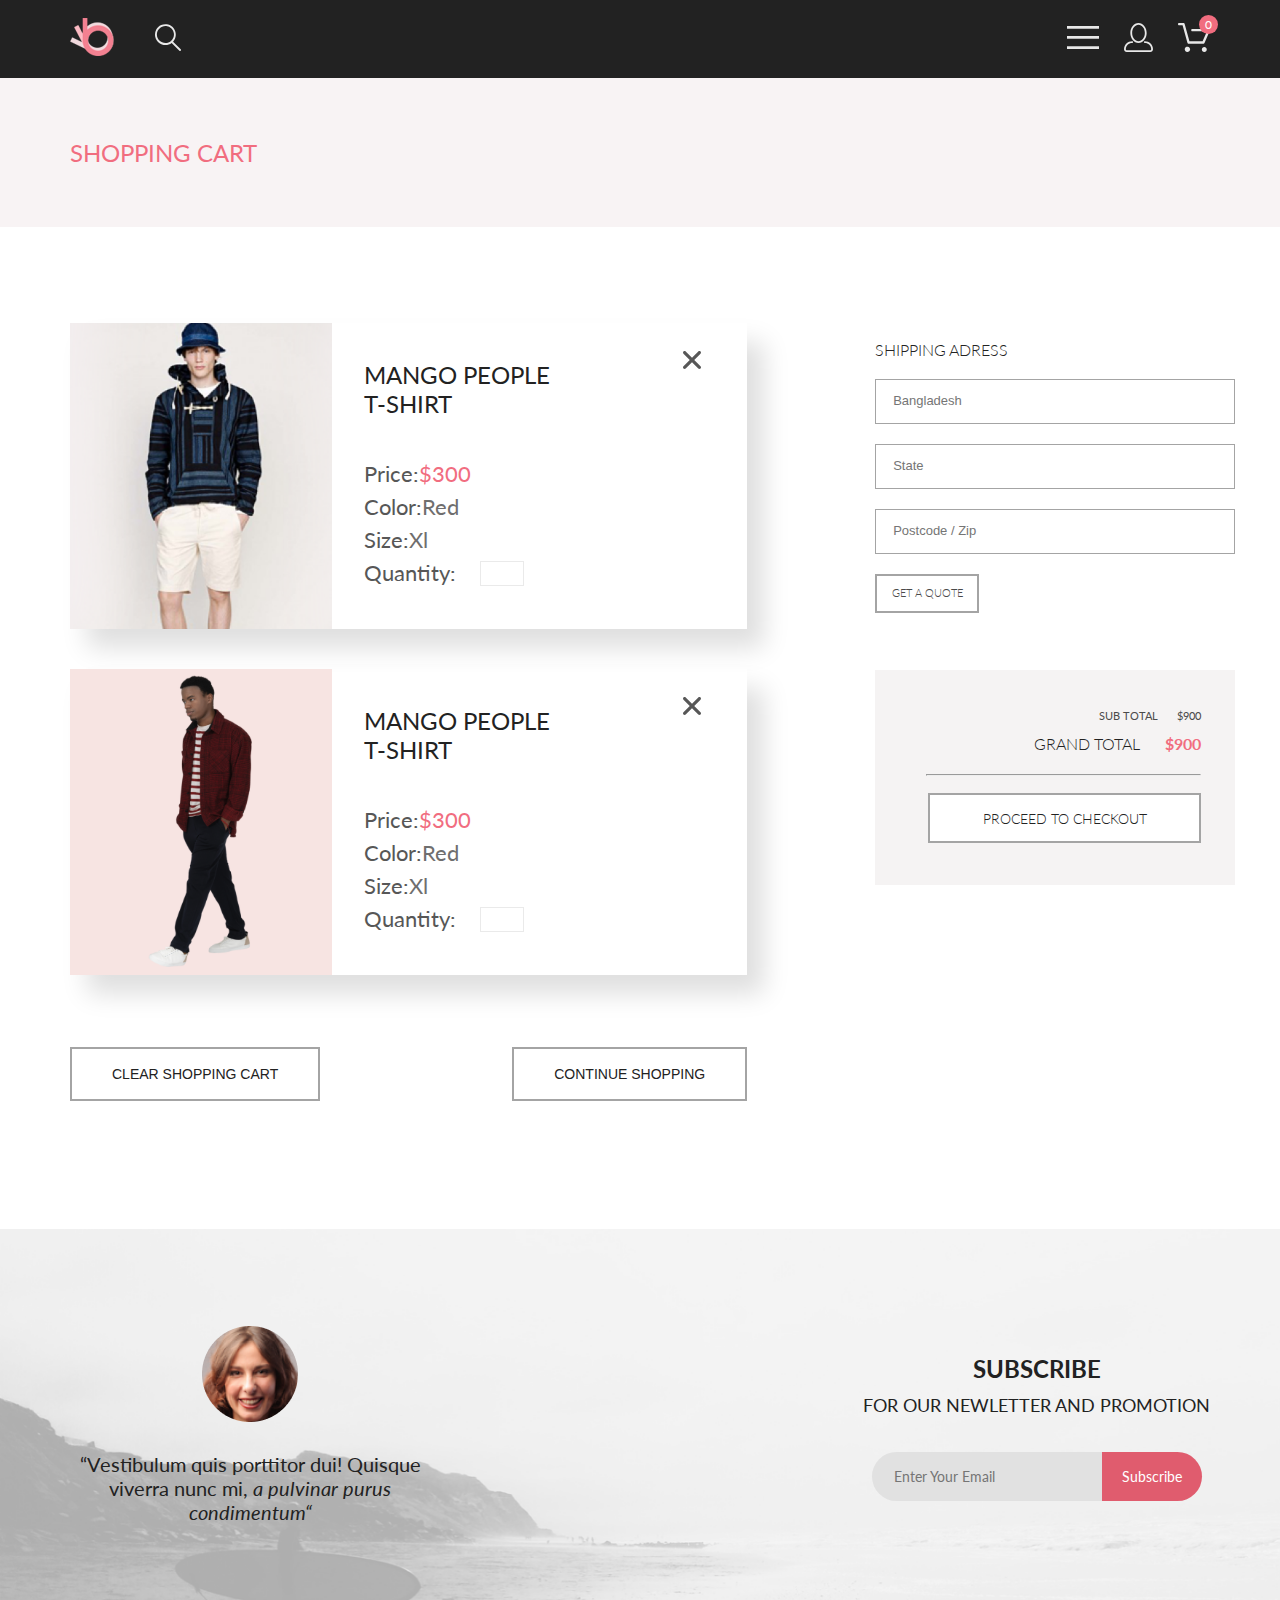
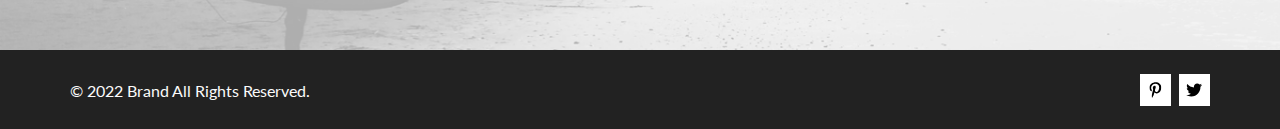
<file: HTML-CSS_проект/index_cart.html>
<!DOCTYPE html>
<html lang="en">

<head>
  <meta charset="UTF-8" />
  <meta name="viewport" content="width=device-width, initial-scale=1.0" />
  <title>Seo & Digital Marketing CART</title>
  <link rel="preconnect" href="https://fonts.googleapis.com" />
  <link rel="preconnect" href="https://fonts.gstatic.com" crossorigin />
  <link
    href="https://fonts.googleapis.com/css2?family=Lato:wght@300;400;700;900&family=Open+Sans:wght@300;400;500;600;700;800&display=swap"
    rel="stylesheet" />
  <link rel="stylesheet" href="Style.css" />
</head>

<body>
  <header class="header center">
    <div class="header__logo center">
      <div class="header__logo_left">
        <a class="header__img__link" href="index.html">
          <img src="img/logo_header_left.svg" alt="logo" class="header__img_left" />
        </a>
        <div class="header__loupe">
          <svg xmlns="http://www.w3.org/2000/svg" width="26" height="27" viewBox="0 0 26 27" fill="none">
            <path
              d="M18.0589 17.6251C19.6705 15.865 20.6275 13.6039 20.769 11.2216C20.9106 8.83932 20.2281 6.48088 18.8362 4.54232C17.4443 2.60377 15.4278 1.20318 13.1252 0.575765C10.8227 -0.0516554 8.37437 0.132305 6.19143 1.09675C4.0085 2.0612 2.22389 3.74739 1.1373 5.87217C0.0507149 7.99695 -0.271678 10.4309 0.224264 12.7653C0.720206 15.0997 2.00428 17.1923 3.86085 18.6919C5.71741 20.1914 8.0334 21.0064 10.4199 21.0001C12.6723 21.0031 14.8638 20.2691 16.6599 18.9101L24.4079 26.7171C24.4934 26.8061 24.5958 26.8772 24.7091 26.9261C24.8225 26.9751 24.9444 27.0009 25.0679 27.0021C25.1916 27.0024 25.314 26.9773 25.4276 26.9283C25.5411 26.8793 25.6434 26.8074 25.7279 26.7171C25.9018 26.5362 25.999 26.295 25.999 26.0441C25.999 25.7931 25.9018 25.5519 25.7279 25.371L18.0589 17.6251ZM1.88589 10.5001C1.89873 8.81477 2.41021 7.17101 3.35586 5.776C4.30151 4.38098 5.63899 3.29715 7.1997 2.66114C8.76042 2.02513 10.4745 1.86542 12.1258 2.20213C13.7772 2.53884 15.2919 3.3569 16.479 4.55319C17.6661 5.74948 18.4725 7.27044 18.7965 8.92433C19.1204 10.5782 18.9475 12.291 18.2995 13.8468C17.6515 15.4026 16.5574 16.7316 15.1551 17.6665C13.7529 18.6014 12.1052 19.1002 10.4199 19.1C8.14843 19.0892 5.97409 18.1775 4.3741 16.5652C2.77412 14.9528 1.87924 12.7715 1.88589 10.5001Z"
              fill="#E8E8E8" />
          </svg>
        </div>
      </div>
      <nav class="header__right">

        <div class="dropdown__menu">
          <input id="btn__dropdown" type="checkbox">
          <label for="btn__dropdown" class="btn__dropdown">
            <svg class="img__header__check" width="32" height="23" viewBox="0 0 32 23" fill="none"
              xmlns="http://www.w3.org/2000/svg">
              <path d="M0 23V20.31H32V23H0ZM0 12.76V10.07H32V12.76H0ZM0 2.69V0H32V2.69H0Z" fill="#E8E8E8" />
            </svg>
          </label>
          <div class="dropdown__menu__content">
            <h3 class="dropdown__menu__title">MENU</h3>
            <ul class="title_menu">
              <li class="title_name"><a class="title_name__link" href="#">MAN</a></li>
              <ul class="menu__section">
                <li class="name__section"><a href="#" class="name__section__link">Accessories</a></li>
                <li class="name__section"><a href="#" class="name__section__link">Bags</a></li>
                <li class="name__section"><a href="#" class="name__section__link">Denim</a></li>
                <li class="name__section"><a href="#" class="name__section__link">T-Shirts</a></li>
              </ul>
              <li class="title_name"><a class="title_name__link" href="#">WOMAN</a></li>
              <ul class="menu__section">
                <li class="name__section"><a href="#" class="name__section__link">Accessories</a></li>
                <li class="name__section"><a href="#" class="name__section__link">Jackets & Coats</a></li>
                <li class="name__section"><a href="#" class="name__section__link">Polos</a></li>
                <li class="name__section"><a href="#" class="name__section__link">T-Shirts</a></li>
                <li class="name__section"><a href="#" class="name__section__link">Shirts</a></li>
              </ul>
              <li class="title_name"><a class="title_name__link" href="#">KIDS</a></li>
              <ul class="menu__section">
                <li class="name__section"><a href="#" class="name__section__link">Accessories</a></li>
                <li class="name__section"><a href="#" class="name__section__link">Jackets & Coats</a></li>
                <li class="name__section"><a href="#" class="name__section__link">Polos</a></li>
                <li class="name__section"><a href="#" class="name__section__link">T-Shirts</a></li>
                <li class="name__section"><a href="#" class="name__section__link">Shirts</a></li>
                <li class="name__section"><a href="#" class="name__section__link">Bags</a></li>
              </ul>
            </ul>
          </div>
        </div>
        <a class="header__link-site" href="index_registration.html"><svg width="29" height="29" viewBox="0 0 29 29"
            fill="none" xmlns="http://www.w3.org/2000/svg">
            <path
              d="M14.5 19.937C19 19.937 22.656 15.464 22.656 9.968C22.656 4.472 19 0 14.5 0C13.3631 0.0217413 12.2463 0.303398 11.2351 0.823397C10.2239 1.34339 9.34507 2.08794 8.66602 3C7.12663 4.99573 6.30819 7.45381 6.34399 9.974C6.34399 15.465 10 19.937 14.5 19.937ZM14.5 1.813C18 1.813 20.844 5.472 20.844 9.969C20.844 14.466 17.998 18.125 14.5 18.125C11.002 18.125 8.15603 14.465 8.15503 9.969C8.15403 5.473 11 1.813 14.5 1.813ZM20.844 18.125C20.6036 18.125 20.373 18.2205 20.203 18.3905C20.033 18.5605 19.9375 18.7911 19.9375 19.0315C19.9375 19.2719 20.033 19.5025 20.203 19.6725C20.373 19.8425 20.6036 19.938 20.844 19.938C22.526 19.9399 24.1386 20.6088 25.3279 21.7982C26.5172 22.9875 27.1861 24.6 27.188 26.282C27.1875 26.5221 27.0918 26.7523 26.922 26.9221C26.7522 27.0918 26.5221 27.1875 26.282 27.188H2.71997C2.47985 27.1875 2.24975 27.0918 2.07996 26.9221C1.91016 26.7523 1.81449 26.5221 1.81396 26.282C1.81608 24.6001 2.48517 22.9877 3.67444 21.7985C4.86371 20.6092 6.47608 19.9401 8.15796 19.938C8.39824 19.938 8.62868 19.8425 8.79858 19.6726C8.96849 19.5027 9.06396 19.2723 9.06396 19.032C9.06396 18.7917 8.96849 18.5613 8.79858 18.3914C8.62868 18.2215 8.39824 18.126 8.15796 18.126C5.99541 18.1279 3.92201 18.9875 2.39258 20.5164C0.863144 22.0453 0.00264777 24.1185 0 26.281C0.000794067 27.0019 0.287502 27.693 0.797241 28.2027C1.30698 28.7125 1.99811 28.9992 2.71899 29H26.282C27.0027 28.9989 27.6936 28.7121 28.2031 28.2024C28.7126 27.6927 28.9992 27.0017 29 26.281C28.9974 24.1187 28.1372 22.0457 26.6083 20.5168C25.0793 18.9878 23.0063 18.1276 20.844 18.125Z"
              fill="#E8E8E8" />
          </svg>
        </a>
        <div class="cart">
          <a class="header__link-site number" href="index_cart.html"><svg width="32" height="29" viewBox="0 0 32 29"
              fill="none" xmlns="http://www.w3.org/2000/svg">
              <path
                d="M26.199 29C25.5512 28.9738 24.9396 28.6948 24.4952 28.2227C24.0509 27.7506 23.8094 27.1232 23.8225 26.475C23.8356 25.8269 24.1023 25.2097 24.5653 24.7559C25.0283 24.3022 25.6508 24.048 26.2991 24.048C26.9474 24.048 27.5697 24.3022 28.0327 24.7559C28.4957 25.2097 28.7624 25.8269 28.7755 26.475C28.7886 27.1232 28.5471 27.7506 28.1028 28.2227C27.6585 28.6948 27.0468 28.9738 26.399 29H26.199ZM6.75098 26.32C6.75098 25.79 6.90815 25.2718 7.20264 24.8311C7.49712 24.3904 7.91569 24.0469 8.4054 23.844C8.8951 23.6412 9.43399 23.5881 9.95386 23.6915C10.4737 23.7949 10.9512 24.0502 11.326 24.425C11.7009 24.7998 11.9562 25.2773 12.0596 25.7972C12.163 26.317 12.1098 26.8559 11.907 27.3456C11.7041 27.8353 11.3606 28.2539 10.9199 28.5483C10.4792 28.8428 9.96108 29 9.43103 29C9.07892 29.0003 8.73017 28.9311 8.40479 28.7966C8.0794 28.662 7.78374 28.4646 7.53467 28.2158C7.28559 27.9669 7.08805 27.6713 6.95325 27.3461C6.81844 27.0208 6.74902 26.6721 6.74902 26.32H6.75098ZM10.551 20.686C10.2916 20.6868 10.039 20.6024 9.83215 20.4457C9.62531 20.2891 9.47563 20.0689 9.40601 19.819L4.573 2.36401H1.18005C0.866568 2.36401 0.565906 2.23947 0.344238 2.01781C0.12257 1.79614 -0.00195312 1.49549 -0.00195312 1.18201C-0.00195312 0.868519 0.12257 0.567873 0.344238 0.346205C0.565906 0.124537 0.866568 5.81268e-06 1.18005 5.81268e-06H5.46106C5.72055 -0.00080736 5.97309 0.0837201 6.17981 0.240568C6.38653 0.397416 6.53589 0.617884 6.60498 0.868006L11.438 18.323H24.616L28.999 8.27501H14.399C14.2409 8.27961 14.0834 8.25242 13.9359 8.19507C13.7884 8.13771 13.6539 8.05134 13.5404 7.94108C13.4269 7.83082 13.3366 7.69891 13.275 7.55315C13.2134 7.40739 13.1816 7.25075 13.1816 7.0925C13.1816 6.93426 13.2134 6.77762 13.275 6.63186C13.3366 6.4861 13.4269 6.35419 13.5404 6.24393C13.6539 6.13367 13.7884 6.0473 13.9359 5.98994C14.0834 5.93259 14.2409 5.90541 14.399 5.91001H30.812C31.0077 5.90996 31.2003 5.95866 31.3724 6.05172C31.5446 6.14478 31.6908 6.27926 31.798 6.44301C31.9058 6.60729 31.9714 6.79569 31.9889 6.99145C32.0063 7.18721 31.9752 7.38424 31.8981 7.565L26.493 19.977C26.4007 20.1876 26.249 20.3668 26.0565 20.4927C25.864 20.6186 25.6391 20.6858 25.4091 20.686H10.551Z"
                fill="#E8E8E8" />
            </svg>
          </a>
        </div>
      </nav>
    </div>
  </header>
  <nav class="breadcrumb center">
    <a class="breadcrumb__subtitle" href="#">SHOPPING CART</a>
  </nav>
  <div class="card__checkout center">
    <div class="product__cart">
      <div class="product__cart__card">
        <img src="img/prod_3.png" alt="product">
        <div class="product__cart__text">
          <h2 class="product__cart__subtitle">
            <p>MANGO PEOPLE <nobr>T-SHIRT</nobr>
            </p>
          </h2>
          <ul class="product__cart__description">
            <li class="product__cart__item">Price: <span class="product__cart__item__pink">$300</span></li>
            <li class="product__cart__item">Color: <span class="product__cart__item__grey">Red</span></li>
            <li class="product__cart__item">Size: <span class="product__cart__item__grey">Xl</span></li>
            <li class="product__cart__item "><label for="products_col">Quantity:</label><input
                class="product__cart__item__col" id="products_col" type="number" min="1">
            </li>
          </ul>
        </div>
        <div class="product__cart__close">
          <svg width="18" height="18" viewBox="0 0 18 18" fill="none" xmlns="http://www.w3.org/2000/svg">
            <path
              d="M11.2453 9L17.5302 2.71516C17.8285 2.41741 17.9962 2.01336 17.9966 1.59191C17.997 1.17045 17.8299 0.76611 17.5322 0.467833C17.2344 0.169555 16.8304 0.00177586 16.4089 0.00140366C15.9875 0.00103146 15.5831 0.168097 15.2848 0.465848L9 6.75069L2.71516 0.465848C2.41688 0.167571 2.01233 0 1.5905 0C1.16868 0 0.764125 0.167571 0.465848 0.465848C0.167571 0.764125 0 1.16868 0 1.5905C0 2.01233 0.167571 2.41688 0.465848 2.71516L6.75069 9L0.465848 15.2848C0.167571 15.5831 0 15.9877 0 16.4095C0 16.8313 0.167571 17.2359 0.465848 17.5342C0.764125 17.8324 1.16868 18 1.5905 18C2.01233 18 2.41688 17.8324 2.71516 17.5342L9 11.2493L15.2848 17.5342C15.5831 17.8324 15.9877 18 16.4095 18C16.8313 18 17.2359 17.8324 17.5342 17.5342C17.8324 17.2359 18 16.8313 18 16.4095C18 15.9877 17.8324 15.5831 17.5342 15.2848L11.2453 9Z"
              fill="#575757" />
          </svg>

        </div>
      </div>
      <div class="product__cart__card">
        <img src="img/prod_7.png" alt="product">
        <div class="product__cart__text">
          <h2 class="product__cart__subtitle">
            <p>MANGO PEOPLE <nobr>T-SHIRT</nobr>
            </p>
          </h2>
          <ul class="product__cart__description">
            <li class="product__cart__item">Price: <span class="product__cart__item__pink">$300</span></li>
            <li class="product__cart__item">Color: <span class="product__cart__item__grey">Red</span></li>
            <li class="product__cart__item">Size: <span class="product__cart__item__grey">Xl</span></li>
            <li class="product__cart__item "><label for="products_col">Quantity:</label><input
                class="product__cart__item__col" id="products_col" type="number" min="1">
            </li>
          </ul>
        </div>
        <div class="product__cart__close">
          <svg width="18" height="18" viewBox="0 0 18 18" fill="none" xmlns="http://www.w3.org/2000/svg">
            <path
              d="M11.2453 9L17.5302 2.71516C17.8285 2.41741 17.9962 2.01336 17.9966 1.59191C17.997 1.17045 17.8299 0.76611 17.5322 0.467833C17.2344 0.169555 16.8304 0.00177586 16.4089 0.00140366C15.9875 0.00103146 15.5831 0.168097 15.2848 0.465848L9 6.75069L2.71516 0.465848C2.41688 0.167571 2.01233 0 1.5905 0C1.16868 0 0.764125 0.167571 0.465848 0.465848C0.167571 0.764125 0 1.16868 0 1.5905C0 2.01233 0.167571 2.41688 0.465848 2.71516L6.75069 9L0.465848 15.2848C0.167571 15.5831 0 15.9877 0 16.4095C0 16.8313 0.167571 17.2359 0.465848 17.5342C0.764125 17.8324 1.16868 18 1.5905 18C2.01233 18 2.41688 17.8324 2.71516 17.5342L9 11.2493L15.2848 17.5342C15.5831 17.8324 15.9877 18 16.4095 18C16.8313 18 17.2359 17.8324 17.5342 17.5342C17.8324 17.2359 18 16.8313 18 16.4095C18 15.9877 17.8324 15.5831 17.5342 15.2848L11.2453 9Z"
              fill="#575757" />
          </svg>

        </div>
      </div>
      <div class="cart__btn__box center">
        <button class="cart__btn">CLEAR&nbspSHOPPING&nbspCART</button>
        <button class="cart__btn">CONTINUE&nbspSHOPPING</button>
      </div>
    </div>
    <div class="checkout">
      <div class="checkout__adress">
        <form class="checkout__form" action="#">
          <h2 class="checkout__title">SHIPPING ADRESS</h2>
          <input class="checkout__input checkout__input1" placeholder="Bangladesh" type="text">
          <input class="checkout__input checkout__input2" placeholder="State" type="text">
          <input class="checkout__input checkout__input3" placeholder="Postcode / Zip" type="text">
        </form>
        <button class="checkout__btn">GET A QUOTE</button>
      </div>
      <div class="checkout__proceed">
        <p class="checkout__sub">SUB TOTAL &emsp;&emsp;$900</p>
        <p class="checkout__grand">GRAND TOTAL<span class="checkout__grand__price">$900</span></p>
        <hr class="checkout__band">
        <button class="checkout_btn">PROCEED TO CHECKOUT</button>
      </div>
    </div>
  </div>
  <section class="top__photo-subscribe center">
    <div class="photo-subscribe__left">
      <img src="img/photo-subscribe.png" alt="photo-subscribe" class="img__photo-subscribe" />
      <p class="text__photo-subscribe">
        “Vestibulum quis porttitor dui! Quisque viverra nunc mi,
        <span class="ital__text__photo-subscribe">a pulvinar purus condimentum“</span>
      </p>
    </div>
    <div class="photo-subscribe__right">
      <h2 class="title__photo-subscribe">SUBSCRIBE</h2>
      <h3 class="subtitle__photo-subscribe">
        FOR OUR NEWLETTER AND PROMOTION
      </h3>
      <div class="box__email">
        <input class="email" type="email" placeholder="Enter Your Email" />
        <button class="button__email" type="submit">Subscribe</button>
      </div>
    </div>
  </section>
  <footer class="footer center">
    <p class="text__footer">© 2022 Brand All Rights Reserved.</p>
    <div class="box__links">

      <g clip-path="url(#clip0_4203_177)">
        <path
          d="M8.1368 4.68159C6.02166 4.68159 4.31558 6.38491 4.31558 8.49663C4.31558 10.6083 6.02166 12.3117 8.1368 12.3117C10.2519 12.3117 11.958 10.6083 11.958 8.49663C11.958 6.38491 10.2519 4.68159 8.1368 4.68159ZM8.1368 10.9769C6.76994 10.9769 5.65251 9.8646 5.65251 8.49663C5.65251 7.12866 6.76661 6.01636 8.1368 6.01636C9.50698 6.01636 10.6211 7.12866 10.6211 8.49663C10.6211 9.8646 9.50366 10.9769 8.1368 10.9769ZM13.0056 4.52554C13.0056 5.02026 12.6065 5.41538 12.1143 5.41538C11.6188 5.41538 11.223 5.01694 11.223 4.52554C11.223 4.03413 11.6221 3.63569 12.1143 3.63569C12.6065 3.63569 13.0056 4.03413 13.0056 4.52554ZM15.5365 5.42866C15.4799 4.23667 15.2072 3.18081 14.3326 2.31089C13.4612 1.44097 12.4037 1.1687 11.2097 1.10894C9.97923 1.03921 6.29104 1.03921 5.06053 1.10894C3.86994 1.16538 2.81236 1.43765 1.93771 2.30757C1.06305 3.17749 0.793669 4.23335 0.733807 5.42534C0.663967 6.65386 0.663967 10.3361 0.733807 11.5646C0.790343 12.7566 1.06305 13.8124 1.93771 14.6824C2.81236 15.5523 3.86661 15.8246 5.06053 15.8843C6.29104 15.9541 9.97923 15.9541 11.2097 15.8843C12.4037 15.8279 13.4612 15.5556 14.3326 14.6824C15.2039 13.8124 15.4766 12.7566 15.5365 11.5646C15.6063 10.3361 15.6063 6.65718 15.5365 5.42866ZM13.9468 12.8828C13.6874 13.5335 13.1852 14.0349 12.53 14.2972C11.549 14.6857 9.22097 14.596 8.1368 14.596C7.05262 14.596 4.72131 14.6824 3.74356 14.2972C3.09172 14.0382 2.58954 13.5369 2.32681 12.8828C1.93771 11.9033 2.0275 9.57905 2.0275 8.49663C2.0275 7.41421 1.94103 5.08667 2.32681 4.1105C2.58622 3.45972 3.0884 2.95835 3.74356 2.69604C4.72464 2.30757 7.05262 2.39722 8.1368 2.39722C9.22097 2.39722 11.5523 2.31089 12.53 2.69604C13.1819 2.95503 13.6841 3.4564 13.9468 4.1105C14.3359 5.08999 14.2461 7.41421 14.2461 8.49663C14.2461 9.57905 14.3359 11.9066 13.9468 12.8828Z"
          fill="black" />
      </g>
      <defs>
        <clipPath id="clip0_4203_177">
          <rect width="14.8991" height="17" fill="white" transform="translate(0.68396)" />
        </clipPath>
      </defs></svg></a>
      <a href="#" class="link"><svg class="svg__footer" xmlns="http://www.w3.org/2000/svg" width="13" height="16"
          viewBox="0 0 13 16" fill="none">
          <g clip-path="url(#clip0_4203_185)">
            <path
              d="M6.74017 0.203125C3.55549 0.203125 0.408051 2.34063 0.408051 5.8C0.408051 8 1.63723 9.25 2.38218 9.25C2.68948 9.25 2.8664 8.3875 2.8664 8.14375C2.8664 7.85313 2.13076 7.23438 2.13076 6.025C2.13076 3.5125 4.03039 1.73125 6.48875 1.73125C8.60256 1.73125 10.167 2.94062 10.167 5.1625C10.167 6.82187 9.50581 9.93437 7.36407 9.93437C6.59118 9.93437 5.93003 9.37187 5.93003 8.56563C5.93003 7.38438 6.74948 6.24062 6.74948 5.02187C6.74948 2.95312 3.83484 3.32812 3.83484 5.82812C3.83484 6.35313 3.90003 6.93437 4.13283 7.4125C3.70448 9.26875 2.82915 12.0344 2.82915 13.9469C2.82915 14.5375 2.91296 15.1188 2.96883 15.7094C3.07437 15.8281 3.0216 15.8156 3.18301 15.7563C4.74741 13.6 4.69154 13.1781 5.39925 10.3562C5.78104 11.0875 6.7681 11.4812 7.55031 11.4812C10.8467 11.4812 12.3273 8.24688 12.3273 5.33125C12.3273 2.22813 9.66412 0.203125 6.74017 0.203125Z"
              fill="black" />
          </g>
          <defs>
            <clipPath id="clip0_4203_185">
              <rect width="11.9193" height="16" fill="white" transform="translate(0.408051)" />
            </clipPath>
          </defs>
        </svg></a>
      <a href="#" class="link"><svg class="svg__footer" xmlns="http://www.w3.org/2000/svg" width="17" height="16"
          viewBox="0 0 17 16" fill="none">
          <g clip-path="url(#clip0_4203_181)">
            <path
              d="M14.4181 4.741C14.4281 4.88313 14.4281 5.02529 14.4281 5.16741C14.4281 9.50241 11.1509 14.4973 5.16096 14.4973C3.31558 14.4973 1.60132 13.9593 0.159302 13.0253C0.421495 13.0557 0.673569 13.0659 0.94585 13.0659C2.46851 13.0659 3.8702 12.5481 4.98953 11.6649C3.5576 11.6344 2.3576 10.6903 1.94415 9.39075C2.14585 9.42119 2.34751 9.4415 2.5593 9.4415C2.85172 9.4415 3.14418 9.40088 3.41643 9.32985C1.92401 9.02525 0.80465 7.70547 0.80465 6.11157V6.07097C1.23825 6.31463 1.74249 6.46691 2.2769 6.48719C1.39959 5.89835 0.824826 4.89329 0.824826 3.75622C0.824826 3.1471 0.98614 2.58872 1.26851 2.10141C2.87187 4.09125 5.28195 5.39072 7.98443 5.53288C7.93403 5.28922 7.90376 5.03544 7.90376 4.78163C7.90376 2.9745 9.35586 1.50244 11.1609 1.50244C12.0987 1.50244 12.9457 1.89838 13.5407 2.53797C14.2768 2.39585 14.9827 2.12172 15.6079 1.7461C15.3659 2.50754 14.8516 3.14713 14.176 3.55319C14.8315 3.48216 15.4668 3.29938 16.0516 3.0456C15.608 3.69532 15.0533 4.27397 14.4181 4.741Z"
              fill="black" />
          </g>
          <defs>
            <clipPath id="clip0_4203_181">
              <rect width="15.8924" height="16" fill="white" transform="translate(0.159302)" />
            </clipPath>
          </defs>
        </svg></a>
    </div>
  </footer>

</body>

</html>
</file>
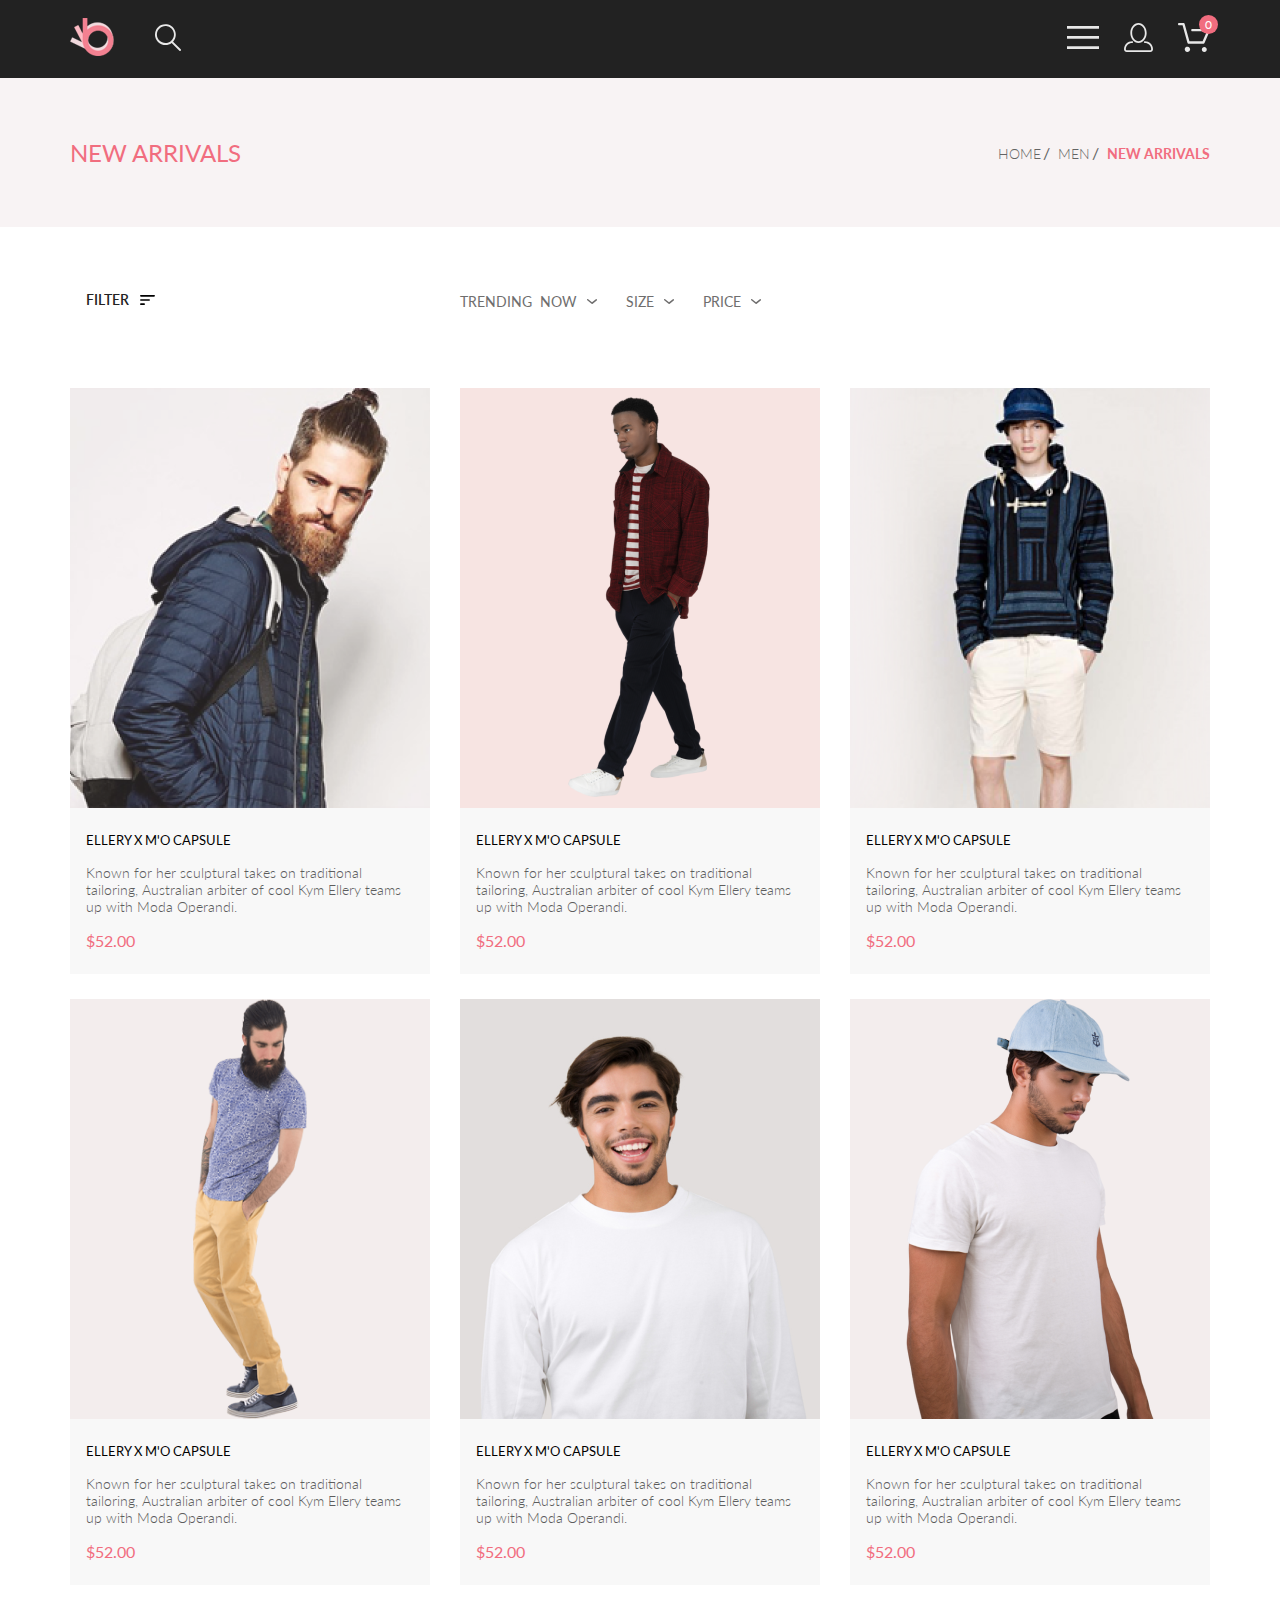
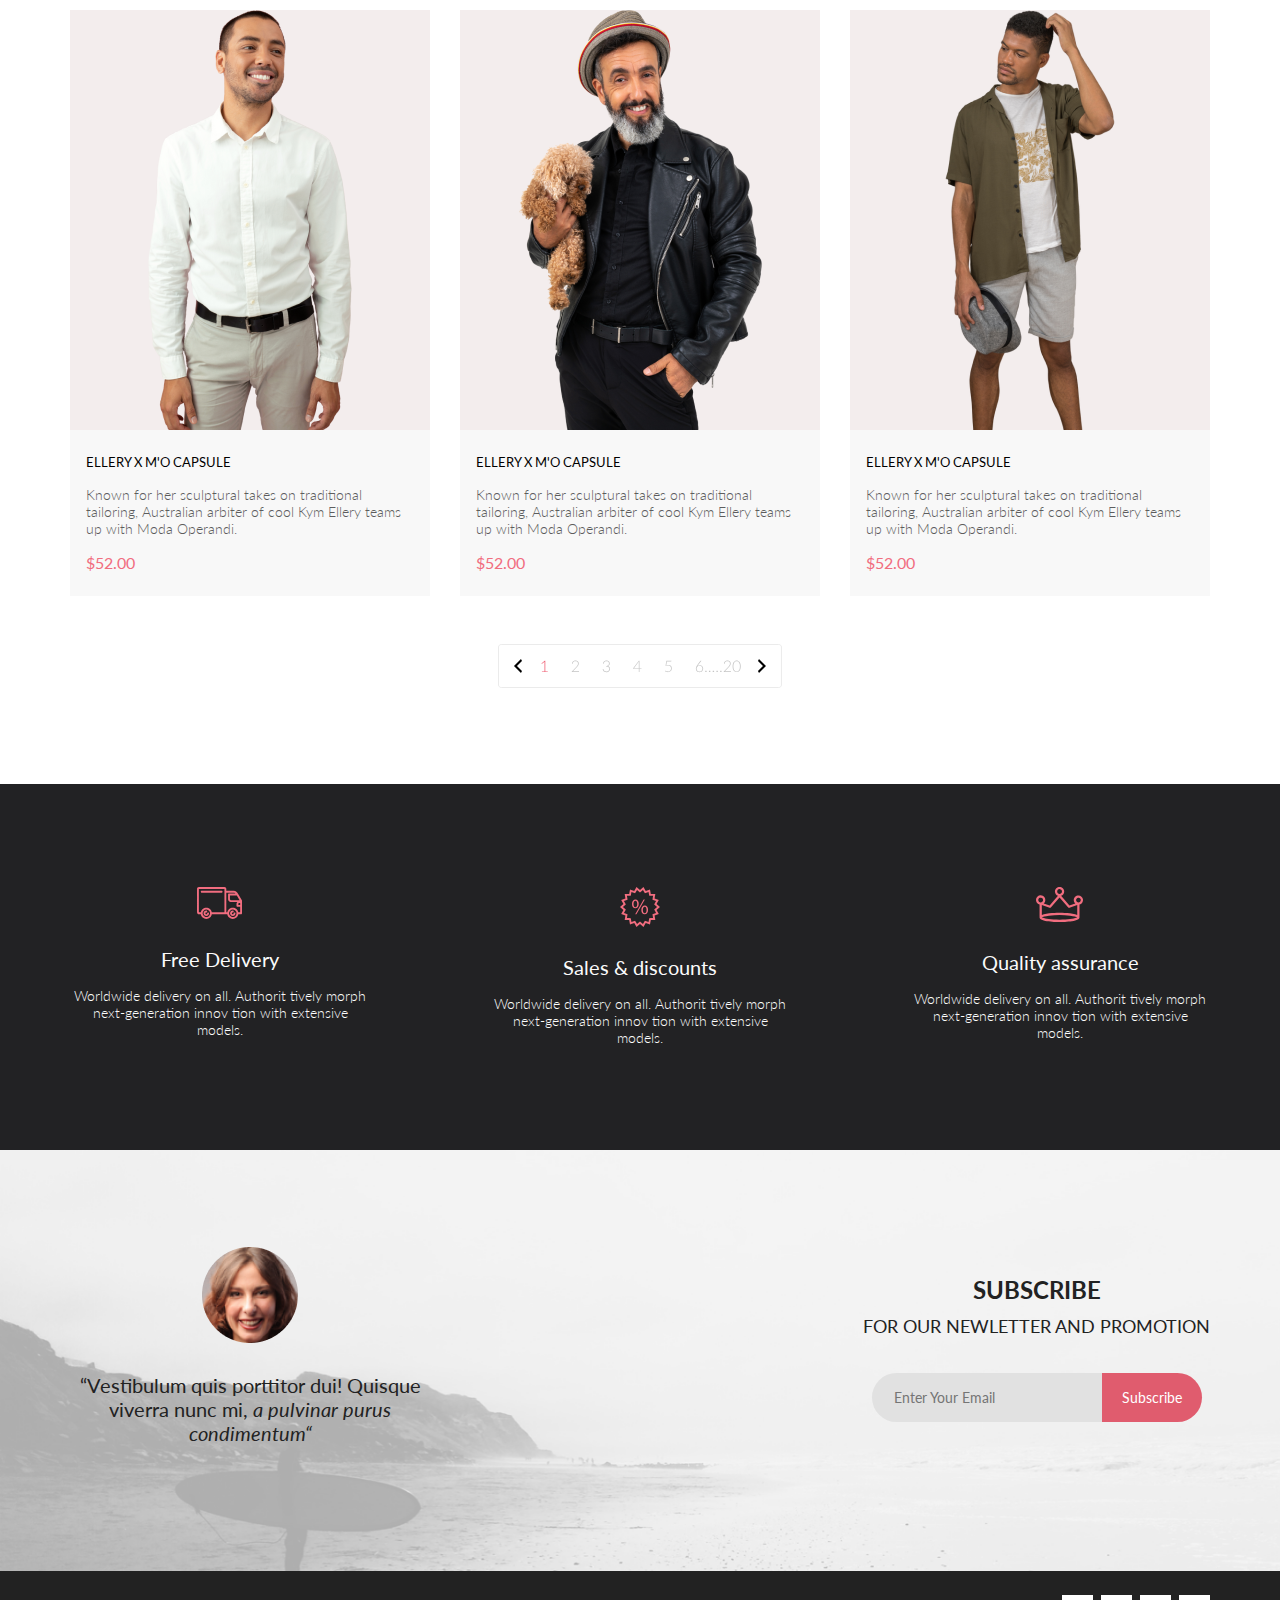
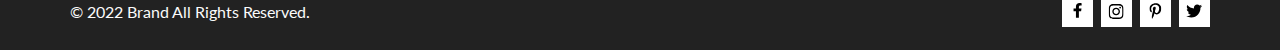
<file: HTML-CSS_проект/index_catalog.html>
<!DOCTYPE html>
<html lang="en">
  <head>
    <meta charset="UTF-8" />
    <meta name="viewport" content="width=device-width, initial-scale=1.0" />
    <title>Seo & Digital Marketing catalog</title>
    <link rel="preconnect" href="https://fonts.googleapis.com" />
    <link rel="preconnect" href="https://fonts.gstatic.com" crossorigin />
    <link
      href="https://fonts.googleapis.com/css2?family=Lato:wght@300;400;700;900&family=Open+Sans:wght@300;400;500;600;700;800&display=swap"
      rel="stylesheet"
    />
    <link rel="stylesheet" href="Style.css" />
  </head>
  <body>
    <header class="header center">
      <div class="header__logo center">
        <div class="header__logo_left">
          <a class="header__img__link" href="index.html">
              <img
              src="img/logo_header_left.svg"
              alt="logo"
              class="header__img_left"
            />
          </a>
          <div class="header__loupe">
            <svg 
            xmlns="http://www.w3.org/2000/svg"
            width="26"
            height="27"
            viewBox="0 0 26 27"
            fill="none"
          >
            <path
              d="M18.0589 17.6251C19.6705 15.865 20.6275 13.6039 20.769 11.2216C20.9106 8.83932 20.2281 6.48088 18.8362 4.54232C17.4443 2.60377 15.4278 1.20318 13.1252 0.575765C10.8227 -0.0516554 8.37437 0.132305 6.19143 1.09675C4.0085 2.0612 2.22389 3.74739 1.1373 5.87217C0.0507149 7.99695 -0.271678 10.4309 0.224264 12.7653C0.720206 15.0997 2.00428 17.1923 3.86085 18.6919C5.71741 20.1914 8.0334 21.0064 10.4199 21.0001C12.6723 21.0031 14.8638 20.2691 16.6599 18.9101L24.4079 26.7171C24.4934 26.8061 24.5958 26.8772 24.7091 26.9261C24.8225 26.9751 24.9444 27.0009 25.0679 27.0021C25.1916 27.0024 25.314 26.9773 25.4276 26.9283C25.5411 26.8793 25.6434 26.8074 25.7279 26.7171C25.9018 26.5362 25.999 26.295 25.999 26.0441C25.999 25.7931 25.9018 25.5519 25.7279 25.371L18.0589 17.6251ZM1.88589 10.5001C1.89873 8.81477 2.41021 7.17101 3.35586 5.776C4.30151 4.38098 5.63899 3.29715 7.1997 2.66114C8.76042 2.02513 10.4745 1.86542 12.1258 2.20213C13.7772 2.53884 15.2919 3.3569 16.479 4.55319C17.6661 5.74948 18.4725 7.27044 18.7965 8.92433C19.1204 10.5782 18.9475 12.291 18.2995 13.8468C17.6515 15.4026 16.5574 16.7316 15.1551 17.6665C13.7529 18.6014 12.1052 19.1002 10.4199 19.1C8.14843 19.0892 5.97409 18.1775 4.3741 16.5652C2.77412 14.9528 1.87924 12.7715 1.88589 10.5001Z"
              fill="#E8E8E8"
            />
          </svg>
          </div>
        </div>
        <nav class="header__right">

          <div class="dropdown__menu">
              <input id="btn__dropdown" type="checkbox">
              <label for="btn__dropdown" class="btn__dropdown">
                <svg class="img__header__check" width="32" height="23" viewBox="0 0 32 23" fill="none" xmlns="http://www.w3.org/2000/svg">
                  <path d="M0 23V20.31H32V23H0ZM0 12.76V10.07H32V12.76H0ZM0 2.69V0H32V2.69H0Z" fill="#E8E8E8"/>
                  </svg>                    
              </label>
              <div class="dropdown__menu__content">
                  <h3 class="dropdown__menu__title">MENU</h3>
                  <ul class="title_menu">
                      <li class="title_name"><a class="title_name__link" href="#">MAN</a></li>
                          <ul class="menu__section">
                              <li class="name__section"><a href="#" class="name__section__link">Accessories</a></li>
                              <li class="name__section"><a href="#" class="name__section__link">Bags</a></li>
                              <li class="name__section"><a href="#" class="name__section__link">Denim</a></li>
                              <li class="name__section"><a href="#" class="name__section__link">T-Shirts</a></li>
                              </ul>
                      <li class="title_name"><a class="title_name__link" href="#">WOMAN</a></li>
                          <ul class="menu__section">
                              <li class="name__section"><a href="#" class="name__section__link">Accessories</a></li>
                              <li class="name__section"><a href="#" class="name__section__link">Jackets & Coats</a></li>
                              <li class="name__section"><a href="#" class="name__section__link">Polos</a></li>
                              <li class="name__section"><a href="#" class="name__section__link">T-Shirts</a></li>
                              <li class="name__section"><a href="#" class="name__section__link">Shirts</a></li>
                          </ul>
                      <li class="title_name"><a class="title_name__link" href="#">KIDS</a></li>
                          <ul class="menu__section">
                              <li class="name__section"><a href="#" class="name__section__link">Accessories</a></li>
                              <li class="name__section"><a href="#" class="name__section__link">Jackets & Coats</a></li>
                              <li class="name__section"><a href="#" class="name__section__link">Polos</a></li>
                              <li class="name__section"><a href="#" class="name__section__link">T-Shirts</a></li>
                              <li class="name__section"><a href="#" class="name__section__link">Shirts</a></li>
                              <li class="name__section"><a href="#" class="name__section__link">Bags</a></li>
                          </ul>
                  </ul>
              </div>
          </div>
          <a class="header__link-site" href="index_registration.html"><svg width="29" height="29" viewBox="0 0 29 29" fill="none" xmlns="http://www.w3.org/2000/svg">
            <path d="M14.5 19.937C19 19.937 22.656 15.464 22.656 9.968C22.656 4.472 19 0 14.5 0C13.3631 0.0217413 12.2463 0.303398 11.2351 0.823397C10.2239 1.34339 9.34507 2.08794 8.66602 3C7.12663 4.99573 6.30819 7.45381 6.34399 9.974C6.34399 15.465 10 19.937 14.5 19.937ZM14.5 1.813C18 1.813 20.844 5.472 20.844 9.969C20.844 14.466 17.998 18.125 14.5 18.125C11.002 18.125 8.15603 14.465 8.15503 9.969C8.15403 5.473 11 1.813 14.5 1.813ZM20.844 18.125C20.6036 18.125 20.373 18.2205 20.203 18.3905C20.033 18.5605 19.9375 18.7911 19.9375 19.0315C19.9375 19.2719 20.033 19.5025 20.203 19.6725C20.373 19.8425 20.6036 19.938 20.844 19.938C22.526 19.9399 24.1386 20.6088 25.3279 21.7982C26.5172 22.9875 27.1861 24.6 27.188 26.282C27.1875 26.5221 27.0918 26.7523 26.922 26.9221C26.7522 27.0918 26.5221 27.1875 26.282 27.188H2.71997C2.47985 27.1875 2.24975 27.0918 2.07996 26.9221C1.91016 26.7523 1.81449 26.5221 1.81396 26.282C1.81608 24.6001 2.48517 22.9877 3.67444 21.7985C4.86371 20.6092 6.47608 19.9401 8.15796 19.938C8.39824 19.938 8.62868 19.8425 8.79858 19.6726C8.96849 19.5027 9.06396 19.2723 9.06396 19.032C9.06396 18.7917 8.96849 18.5613 8.79858 18.3914C8.62868 18.2215 8.39824 18.126 8.15796 18.126C5.99541 18.1279 3.92201 18.9875 2.39258 20.5164C0.863144 22.0453 0.00264777 24.1185 0 26.281C0.000794067 27.0019 0.287502 27.693 0.797241 28.2027C1.30698 28.7125 1.99811 28.9992 2.71899 29H26.282C27.0027 28.9989 27.6936 28.7121 28.2031 28.2024C28.7126 27.6927 28.9992 27.0017 29 26.281C28.9974 24.1187 28.1372 22.0457 26.6083 20.5168C25.0793 18.9878 23.0063 18.1276 20.844 18.125Z" fill="#E8E8E8"/>
            </svg>
            </a>
          <div class="cart">
              <a class="header__link-site number" href="index_cart.html"><svg width="32" height="29" viewBox="0 0 32 29" fill="none" xmlns="http://www.w3.org/2000/svg">
                <path d="M26.199 29C25.5512 28.9738 24.9396 28.6948 24.4952 28.2227C24.0509 27.7506 23.8094 27.1232 23.8225 26.475C23.8356 25.8269 24.1023 25.2097 24.5653 24.7559C25.0283 24.3022 25.6508 24.048 26.2991 24.048C26.9474 24.048 27.5697 24.3022 28.0327 24.7559C28.4957 25.2097 28.7624 25.8269 28.7755 26.475C28.7886 27.1232 28.5471 27.7506 28.1028 28.2227C27.6585 28.6948 27.0468 28.9738 26.399 29H26.199ZM6.75098 26.32C6.75098 25.79 6.90815 25.2718 7.20264 24.8311C7.49712 24.3904 7.91569 24.0469 8.4054 23.844C8.8951 23.6412 9.43399 23.5881 9.95386 23.6915C10.4737 23.7949 10.9512 24.0502 11.326 24.425C11.7009 24.7998 11.9562 25.2773 12.0596 25.7972C12.163 26.317 12.1098 26.8559 11.907 27.3456C11.7041 27.8353 11.3606 28.2539 10.9199 28.5483C10.4792 28.8428 9.96108 29 9.43103 29C9.07892 29.0003 8.73017 28.9311 8.40479 28.7966C8.0794 28.662 7.78374 28.4646 7.53467 28.2158C7.28559 27.9669 7.08805 27.6713 6.95325 27.3461C6.81844 27.0208 6.74902 26.6721 6.74902 26.32H6.75098ZM10.551 20.686C10.2916 20.6868 10.039 20.6024 9.83215 20.4457C9.62531 20.2891 9.47563 20.0689 9.40601 19.819L4.573 2.36401H1.18005C0.866568 2.36401 0.565906 2.23947 0.344238 2.01781C0.12257 1.79614 -0.00195312 1.49549 -0.00195312 1.18201C-0.00195312 0.868519 0.12257 0.567873 0.344238 0.346205C0.565906 0.124537 0.866568 5.81268e-06 1.18005 5.81268e-06H5.46106C5.72055 -0.00080736 5.97309 0.0837201 6.17981 0.240568C6.38653 0.397416 6.53589 0.617884 6.60498 0.868006L11.438 18.323H24.616L28.999 8.27501H14.399C14.2409 8.27961 14.0834 8.25242 13.9359 8.19507C13.7884 8.13771 13.6539 8.05134 13.5404 7.94108C13.4269 7.83082 13.3366 7.69891 13.275 7.55315C13.2134 7.40739 13.1816 7.25075 13.1816 7.0925C13.1816 6.93426 13.2134 6.77762 13.275 6.63186C13.3366 6.4861 13.4269 6.35419 13.5404 6.24393C13.6539 6.13367 13.7884 6.0473 13.9359 5.98994C14.0834 5.93259 14.2409 5.90541 14.399 5.91001H30.812C31.0077 5.90996 31.2003 5.95866 31.3724 6.05172C31.5446 6.14478 31.6908 6.27926 31.798 6.44301C31.9058 6.60729 31.9714 6.79569 31.9889 6.99145C32.0063 7.18721 31.9752 7.38424 31.8981 7.565L26.493 19.977C26.4007 20.1876 26.249 20.3668 26.0565 20.4927C25.864 20.6186 25.6391 20.6858 25.4091 20.686H10.551Z" fill="#E8E8E8"/>
                </svg>
                </a>
          </div>
        </nav>
      </div>
    </header>
    <nav class="breadcrumb center">
        <h2 class="breadcrumb__subtitle">NEW ARRIVALS </h2>
        <ul class="breadcrumb__nav">
            <li class="breadcrumb__name"><a href="index.html" class="breadcrumb__link">HOME</a></li>
            <li class="breadcrumb__name"><a href="#" class="breadcrumb__link">MEN</a></li>
            <li class="breadcrumb__name breadcrumb__name__sub">NEW ARRIVALS</li>
        </ul>
    </nav>
    <div class="filter__sort center">
      <details class="filter">
        <summary class="filter__heading"><span class="filter__text">FILTER</span>
          <svg class="filter__img" width="15" height="10" viewBox="0 0 15 10" fill="none" xmlns="http://www.w3.org/2000/svg">
          <path d="M0.833333 10H4.16667C4.625 10 5 9.625 5 9.16667C5 8.70833 4.625 8.33333 4.16667 8.33333H0.833333C0.375 8.33333 0 8.70833 0 9.16667C0 9.625 0.375 10 0.833333 10ZM0 0.833333C0 1.29167 0.375 1.66667 0.833333 1.66667H14.1667C14.625 1.66667 15 1.29167 15 0.833333C15 0.375 14.625 0 14.1667 0H0.833333C0.375 0 0 0.375 0 0.833333ZM0.833333 5.83333H9.16667C9.625 5.83333 10 5.45833 10 5C10 4.54167 9.625 4.16667 9.16667 4.16667H0.833333C0.375 4.16667 0 4.54167 0 5C0 5.45833 0.375 5.83333 0.833333 5.83333Z" fill="black"/>
          </svg>
        </summary>
        <div class="filter__content">
          <details class="filter__item">
            <summary class="filter__name">CATEGORY</summary>
            <div class="filter__link__box">
              <a href="#" class="filter__link">Accessories</a>
              <a href="#" class="filter__link">Bags</a>
              <a href="#" class="filter__link">Denim</a>
              <a href="#" class="filter__link">Hoodies & Sweatshirts</a>
              <a href="#" class="filter__link">Jackets & Coats</a>
              <a href="#" class="filter__link">Polos</a>
              <a href="#" class="filter__link">Shirts</a>
              <a href="#" class="filter__link">Shoes</a>
              <a href="#" class="filter__link">Sweaters & Knits</a>
              <a href="#" class="filter__link">T-Shirts</a>
              <a href="#" class="filter__link">Tanks</a>
            </div>
          </details>
          <details class="filter__item">
            <summary class="filter__name">BRAND</summary>
            <div class="filter__link__box">
              <a href="#" class="filter__link">Accessories</a>
              <a href="#" class="filter__link">Bags</a>
              <a href="#" class="filter__link">Denim</a>
              <a href="#" class="filter__link">Hoodies & Sweatshirts</a>
              <a href="#" class="filter__link">Jackets & Coats</a>
              <a href="#" class="filter__link">Polos</a>
              <a href="#" class="filter__link">Shirts</a>
              <a href="#" class="filter__link">Shoes</a>
              <a href="#" class="filter__link">Sweaters & Knits</a>
              <a href="#" class="filter__link">T-Shirts</a>
              <a href="#" class="filter__link">Tanks</a>
            </div>
          </details>
          <details class="filter__item">
            <summary class="filter__name">DESIGNER</summary>
            <div class="filter__link__box">
              <a href="#" class="filter__link">Accessories</a>
              <a href="#" class="filter__link">Bags</a>
              <a href="#" class="filter__link">Denim</a>
              <a href="#" class="filter__link">Hoodies & Sweatshirts</a>
              <a href="#" class="filter__link">Jackets & Coats</a>
              <a href="#" class="filter__link">Polos</a>
              <a href="#" class="filter__link">Shirts</a>
              <a href="#" class="filter__link">Shoes</a>
              <a href="#" class="filter__link">Sweaters & Knits</a>
              <a href="#" class="filter__link">T-Shirts</a>
              <a href="#" class="filter__link">Tanks</a>
            </div>
          </details>
        </div>
      </details>
      <div class="sort">
        <details class="sort__heading">
          <summary class="sort__name"><span class="sort__text">TRENDING&nbsp&nbspNOW</span><svg width="11" height="5" viewBox="0 0 11 5" fill="none" xmlns="http://www.w3.org/2000/svg">
            <path d="M5.00214 5.00214C4.83521 5.00247 4.67343 4.94433 4.54488 4.83782L0.258102 1.2655C0.112196 1.14422 0.0204417 0.969958 0.00302325 0.781035C-0.0143952 0.592112 0.0439493 0.404007 0.165221 0.258101C0.286493 0.112196 0.460759 0.0204417 0.649682 0.00302327C0.838605 -0.0143952 1.02671 0.043949 1.17262 0.165221L5.00214 3.36602L8.83167 0.279536C8.90475 0.220188 8.98884 0.175869 9.0791 0.149125C9.16937 0.122382 9.26403 0.113741 9.35764 0.1237C9.45126 0.133659 9.54198 0.162021 9.6246 0.207156C9.70722 0.252292 9.7801 0.313311 9.83906 0.386705C9.90449 0.460167 9.95405 0.546351 9.98462 0.639855C10.0152 0.733359 10.0261 0.83217 10.0167 0.930097C10.0073 1.02802 9.97784 1.12296 9.93005 1.20895C9.88227 1.29494 9.81723 1.37013 9.73904 1.42982L5.45225 4.88068C5.32002 4.97036 5.16154 5.01312 5.00214 5.00214Z" fill="#6F6E6E"/>
            </svg>
            </summary>
        </details>
        <details class="sort__heading">
          <summary class="sort__name"><span class="sort__text">SIZE </span><svg width="11" height="5" viewBox="0 0 11 5" fill="none" xmlns="http://www.w3.org/2000/svg">
            <path d="M5.00214 5.00214C4.83521 5.00247 4.67343 4.94433 4.54488 4.83782L0.258102 1.2655C0.112196 1.14422 0.0204417 0.969958 0.00302325 0.781035C-0.0143952 0.592112 0.0439493 0.404007 0.165221 0.258101C0.286493 0.112196 0.460759 0.0204417 0.649682 0.00302327C0.838605 -0.0143952 1.02671 0.043949 1.17262 0.165221L5.00214 3.36602L8.83167 0.279536C8.90475 0.220188 8.98884 0.175869 9.0791 0.149125C9.16937 0.122382 9.26403 0.113741 9.35764 0.1237C9.45126 0.133659 9.54198 0.162021 9.6246 0.207156C9.70722 0.252292 9.7801 0.313311 9.83906 0.386705C9.90449 0.460167 9.95405 0.546351 9.98462 0.639855C10.0152 0.733359 10.0261 0.83217 10.0167 0.930097C10.0073 1.02802 9.97784 1.12296 9.93005 1.20895C9.88227 1.29494 9.81723 1.37013 9.73904 1.42982L5.45225 4.88068C5.32002 4.97036 5.16154 5.01312 5.00214 5.00214Z" fill="#6F6E6E"/>
            </svg>
            </summary>
            <div class="sort__box">
              <div class="sort__check">
                <input id="sort__check1" type="checkbox">
                <label for="#">XS</label>
              </div>
              <div class="sort__check">
                <input id="sort__check2" type="checkbox">
                <label for="#">S</label>
              </div>
              <div class="sort__check">
                <input id="sort__check3" type="checkbox">
                <label for="#">M</label>
              </div>
              <div class="sort__check">
                <input id="sort__check4" type="checkbox">
                <label for="#">L</label>
              </div>
            </div>
        </details>
        <details class="sort__heading">
          <summary class="sort__name"><span class="sort__text">PRICE</span><svg width="11" height="5" viewBox="0 0 11 5" fill="none" xmlns="http://www.w3.org/2000/svg">
            <path d="M5.00214 5.00214C4.83521 5.00247 4.67343 4.94433 4.54488 4.83782L0.258102 1.2655C0.112196 1.14422 0.0204417 0.969958 0.00302325 0.781035C-0.0143952 0.592112 0.0439493 0.404007 0.165221 0.258101C0.286493 0.112196 0.460759 0.0204417 0.649682 0.00302327C0.838605 -0.0143952 1.02671 0.043949 1.17262 0.165221L5.00214 3.36602L8.83167 0.279536C8.90475 0.220188 8.98884 0.175869 9.0791 0.149125C9.16937 0.122382 9.26403 0.113741 9.35764 0.1237C9.45126 0.133659 9.54198 0.162021 9.6246 0.207156C9.70722 0.252292 9.7801 0.313311 9.83906 0.386705C9.90449 0.460167 9.95405 0.546351 9.98462 0.639855C10.0152 0.733359 10.0261 0.83217 10.0167 0.930097C10.0073 1.02802 9.97784 1.12296 9.93005 1.20895C9.88227 1.29494 9.81723 1.37013 9.73904 1.42982L5.45225 4.88068C5.32002 4.97036 5.16154 5.01312 5.00214 5.00214Z" fill="#6F6E6E"/>
            </svg>
            </summary>
        </details>
      </div>
    </div>
    <div class="box__products center">
      <div class="items__products">
        <a href="index_prod.html">
          <div class="box__img__products">
            <img
              src="img/prod_1.png"
              alt="product"
              class="img__items__products"
            />
          </div>
          <div class="content__products">
            <h2 class="subtitle__items__products"
              >ELLERY X M'O CAPSULE</h2>
            <p class="text__items__products">
              Known for her sculptural takes on traditional tailoring,
              Australian arbiter of cool Kym Ellery teams up with Moda
              Operandi.
            </p>
            <p class="price__items__products">$52.00</p>
          </div>
        </a>
        <a href="index_cart.html" class="add">
          <svg width="27" height="25" viewBox="0 0 27 25" fill="none" xmlns="http://www.w3.org/2000/svg">
            <path d="M21.9509 23.2667H21.8386C21.2294 23.2667 20.7177 22.7671 20.6735 22.1294C20.629 21.4607 21.1175 20.8785 21.7626 20.8346C21.788 20.8329 21.8145 20.832 21.8405 20.832C22.4575 20.832 22.9743 21.3219 23.0201 21.9487C23.0319 22.1971 22.9914 22.5514 22.736 22.8439L22.73 22.8507L22.7242 22.8575C22.5275 23.0912 22.2607 23.2321 21.9509 23.2667ZM8.21887 23.2604C7.5683 23.2604 7.03906 22.7174 7.03906 22.05C7.03906 21.3832 7.5683 20.8406 8.21887 20.8406C8.86945 20.8406 9.39868 21.3832 9.39868 22.05C9.39868 22.7174 8.86945 23.2604 8.21887 23.2604Z" fill="white"/>
            <path d="M21.876 22.2662C21.921 22.2549 21.9423 22.2339 21.96 22.2129C21.9678 22.2037 21.9756 22.1946 21.9835 22.1855C22.02 22.1438 22.0233 22.0553 22.0224 22.0105C22.0092 21.9044 21.9185 21.8315 21.8412 21.8315C21.8375 21.8315 21.8336 21.8317 21.8312 21.8318C21.7531 21.8372 21.6653 21.9409 21.6719 22.0625C21.6813 22.1793 21.7675 22.2662 21.8392 22.2662H21.876ZM8.21954 22.2599C8.31873 22.2599 8.39935 22.1655 8.39935 22.0496C8.39935 21.9341 8.31873 21.8401 8.21954 21.8401C8.12042 21.8401 8.03973 21.9341 8.03973 22.0496C8.03973 22.1655 8.12042 22.2599 8.21954 22.2599ZM21.9995 24.2662C21.9517 24.2662 21.8878 24.2662 21.8392 24.2662C20.7017 24.2662 19.7567 23.3545 19.6765 22.198C19.5964 20.9929 20.4937 19.9183 21.6953 19.8364C21.7441 19.8331 21.7928 19.8315 21.8412 19.8315C22.9799 19.8315 23.9413 20.7324 24.019 21.8884C24.0505 22.4915 23.8741 23.0612 23.4898 23.5012C23.1055 23.9575 22.5764 24.2177 21.9995 24.2662ZM8.21954 24.2599C7.01532 24.2599 6.03973 23.2709 6.03973 22.0496C6.03973 20.8291 7.01532 19.8401 8.21954 19.8401C9.42371 19.8401 10.3994 20.8291 10.3994 22.0496C10.3994 23.2709 9.42371 24.2599 8.21954 24.2599ZM21.1984 17.3938H9.13306C8.70013 17.3938 8.31586 17.1005 8.20331 16.6775L4.27753 2.24768H1.52173C0.993408 2.24768 0.560547 1.80859 0.560547 1.27039C0.560547 0.733032 0.993408 0.292969 1.52173 0.292969H4.99933C5.43134 0.292969 5.81561 0.586304 5.9281 1.01025L9.85394 15.4391H20.5576L24.1144 7.13379H12.2578C11.7286 7.13379 11.2957 6.69373 11.2957 6.15649C11.2957 5.61914 11.7286 5.17908 12.2578 5.17908H25.5886C25.9091 5.17908 26.2141 5.34192 26.3896 5.61914C26.566 5.89539 26.5984 6.23743 26.4697 6.547L22.0795 16.807C21.9193 17.1653 21.5827 17.3938 21.1984 17.3938Z" fill="white"/>
            <path d="M21.876 22.2662C21.921 22.2549 21.9423 22.2339 21.96 22.2129C21.9678 22.2037 21.9756 22.1946 21.9835 22.1855C22.02 22.1438 22.0233 22.0553 22.0224 22.0105C22.0092 21.9044 21.9185 21.8315 21.8412 21.8315C21.8375 21.8315 21.8336 21.8317 21.8312 21.8318C21.7531 21.8372 21.6653 21.9409 21.6719 22.0625C21.6813 22.1793 21.7675 22.2662 21.8392 22.2662H21.876ZM8.21954 22.2599C8.31873 22.2599 8.39935 22.1655 8.39935 22.0496C8.39935 21.9341 8.31873 21.8401 8.21954 21.8401C8.12042 21.8401 8.03973 21.9341 8.03973 22.0496C8.03973 22.1655 8.12042 22.2599 8.21954 22.2599ZM21.9995 24.2662C21.9517 24.2662 21.8878 24.2662 21.8392 24.2662C20.7017 24.2662 19.7567 23.3545 19.6765 22.198C19.5964 20.9929 20.4937 19.9183 21.6953 19.8364C21.7441 19.8331 21.7928 19.8315 21.8412 19.8315C22.9799 19.8315 23.9413 20.7324 24.019 21.8884C24.0505 22.4915 23.8741 23.0612 23.4898 23.5012C23.1055 23.9575 22.5764 24.2177 21.9995 24.2662ZM8.21954 24.2599C7.01532 24.2599 6.03973 23.2709 6.03973 22.0496C6.03973 20.8291 7.01532 19.8401 8.21954 19.8401C9.42371 19.8401 10.3994 20.8291 10.3994 22.0496C10.3994 23.2709 9.42371 24.2599 8.21954 24.2599ZM21.1984 17.3938H9.13306C8.70013 17.3938 8.31586 17.1005 8.20331 16.6775L4.27753 2.24768H1.52173C0.993408 2.24768 0.560547 1.80859 0.560547 1.27039C0.560547 0.733032 0.993408 0.292969 1.52173 0.292969H4.99933C5.43134 0.292969 5.81561 0.586304 5.9281 1.01025L9.85394 15.4391H20.5576L24.1144 7.13379H12.2578C11.7286 7.13379 11.2957 6.69373 11.2957 6.15649C11.2957 5.61914 11.7286 5.17908 12.2578 5.17908H25.5886C25.9091 5.17908 26.2141 5.34192 26.3896 5.61914C26.566 5.89539 26.5984 6.23743 26.4697 6.547L22.0795 16.807C21.9193 17.1653 21.5827 17.3938 21.1984 17.3938Z" fill="white"/>
          </svg>
          <p class="add__text">Add to Cart</p>               
        </a>
      </div>          
      <div class="items__products">
        <a href="index_prod.html">
          <div class="box__img__products">
            <img
              src="img/prod_7.png"
              alt="product"
              class="img__items__products"
            />
          </div>
          <div class="content__products">
            <h2 class="subtitle__items__products"
              >ELLERY X M'O CAPSULE</h2>
            <p class="text__items__products">
              Known for her sculptural takes on traditional tailoring,
              Australian arbiter of cool Kym Ellery teams up with Moda
              Operandi.
            </p>
            <p class="price__items__products">$52.00</p>
          </div>
        </a>
        <a href="index_cart.html" class="add">
          <svg width="27" height="25" viewBox="0 0 27 25" fill="none" xmlns="http://www.w3.org/2000/svg">
            <path d="M21.9509 23.2667H21.8386C21.2294 23.2667 20.7177 22.7671 20.6735 22.1294C20.629 21.4607 21.1175 20.8785 21.7626 20.8346C21.788 20.8329 21.8145 20.832 21.8405 20.832C22.4575 20.832 22.9743 21.3219 23.0201 21.9487C23.0319 22.1971 22.9914 22.5514 22.736 22.8439L22.73 22.8507L22.7242 22.8575C22.5275 23.0912 22.2607 23.2321 21.9509 23.2667ZM8.21887 23.2604C7.5683 23.2604 7.03906 22.7174 7.03906 22.05C7.03906 21.3832 7.5683 20.8406 8.21887 20.8406C8.86945 20.8406 9.39868 21.3832 9.39868 22.05C9.39868 22.7174 8.86945 23.2604 8.21887 23.2604Z" fill="white"/>
            <path d="M21.876 22.2662C21.921 22.2549 21.9423 22.2339 21.96 22.2129C21.9678 22.2037 21.9756 22.1946 21.9835 22.1855C22.02 22.1438 22.0233 22.0553 22.0224 22.0105C22.0092 21.9044 21.9185 21.8315 21.8412 21.8315C21.8375 21.8315 21.8336 21.8317 21.8312 21.8318C21.7531 21.8372 21.6653 21.9409 21.6719 22.0625C21.6813 22.1793 21.7675 22.2662 21.8392 22.2662H21.876ZM8.21954 22.2599C8.31873 22.2599 8.39935 22.1655 8.39935 22.0496C8.39935 21.9341 8.31873 21.8401 8.21954 21.8401C8.12042 21.8401 8.03973 21.9341 8.03973 22.0496C8.03973 22.1655 8.12042 22.2599 8.21954 22.2599ZM21.9995 24.2662C21.9517 24.2662 21.8878 24.2662 21.8392 24.2662C20.7017 24.2662 19.7567 23.3545 19.6765 22.198C19.5964 20.9929 20.4937 19.9183 21.6953 19.8364C21.7441 19.8331 21.7928 19.8315 21.8412 19.8315C22.9799 19.8315 23.9413 20.7324 24.019 21.8884C24.0505 22.4915 23.8741 23.0612 23.4898 23.5012C23.1055 23.9575 22.5764 24.2177 21.9995 24.2662ZM8.21954 24.2599C7.01532 24.2599 6.03973 23.2709 6.03973 22.0496C6.03973 20.8291 7.01532 19.8401 8.21954 19.8401C9.42371 19.8401 10.3994 20.8291 10.3994 22.0496C10.3994 23.2709 9.42371 24.2599 8.21954 24.2599ZM21.1984 17.3938H9.13306C8.70013 17.3938 8.31586 17.1005 8.20331 16.6775L4.27753 2.24768H1.52173C0.993408 2.24768 0.560547 1.80859 0.560547 1.27039C0.560547 0.733032 0.993408 0.292969 1.52173 0.292969H4.99933C5.43134 0.292969 5.81561 0.586304 5.9281 1.01025L9.85394 15.4391H20.5576L24.1144 7.13379H12.2578C11.7286 7.13379 11.2957 6.69373 11.2957 6.15649C11.2957 5.61914 11.7286 5.17908 12.2578 5.17908H25.5886C25.9091 5.17908 26.2141 5.34192 26.3896 5.61914C26.566 5.89539 26.5984 6.23743 26.4697 6.547L22.0795 16.807C21.9193 17.1653 21.5827 17.3938 21.1984 17.3938Z" fill="white"/>
            <path d="M21.876 22.2662C21.921 22.2549 21.9423 22.2339 21.96 22.2129C21.9678 22.2037 21.9756 22.1946 21.9835 22.1855C22.02 22.1438 22.0233 22.0553 22.0224 22.0105C22.0092 21.9044 21.9185 21.8315 21.8412 21.8315C21.8375 21.8315 21.8336 21.8317 21.8312 21.8318C21.7531 21.8372 21.6653 21.9409 21.6719 22.0625C21.6813 22.1793 21.7675 22.2662 21.8392 22.2662H21.876ZM8.21954 22.2599C8.31873 22.2599 8.39935 22.1655 8.39935 22.0496C8.39935 21.9341 8.31873 21.8401 8.21954 21.8401C8.12042 21.8401 8.03973 21.9341 8.03973 22.0496C8.03973 22.1655 8.12042 22.2599 8.21954 22.2599ZM21.9995 24.2662C21.9517 24.2662 21.8878 24.2662 21.8392 24.2662C20.7017 24.2662 19.7567 23.3545 19.6765 22.198C19.5964 20.9929 20.4937 19.9183 21.6953 19.8364C21.7441 19.8331 21.7928 19.8315 21.8412 19.8315C22.9799 19.8315 23.9413 20.7324 24.019 21.8884C24.0505 22.4915 23.8741 23.0612 23.4898 23.5012C23.1055 23.9575 22.5764 24.2177 21.9995 24.2662ZM8.21954 24.2599C7.01532 24.2599 6.03973 23.2709 6.03973 22.0496C6.03973 20.8291 7.01532 19.8401 8.21954 19.8401C9.42371 19.8401 10.3994 20.8291 10.3994 22.0496C10.3994 23.2709 9.42371 24.2599 8.21954 24.2599ZM21.1984 17.3938H9.13306C8.70013 17.3938 8.31586 17.1005 8.20331 16.6775L4.27753 2.24768H1.52173C0.993408 2.24768 0.560547 1.80859 0.560547 1.27039C0.560547 0.733032 0.993408 0.292969 1.52173 0.292969H4.99933C5.43134 0.292969 5.81561 0.586304 5.9281 1.01025L9.85394 15.4391H20.5576L24.1144 7.13379H12.2578C11.7286 7.13379 11.2957 6.69373 11.2957 6.15649C11.2957 5.61914 11.7286 5.17908 12.2578 5.17908H25.5886C25.9091 5.17908 26.2141 5.34192 26.3896 5.61914C26.566 5.89539 26.5984 6.23743 26.4697 6.547L22.0795 16.807C21.9193 17.1653 21.5827 17.3938 21.1984 17.3938Z" fill="white"/>
          </svg>
          <p class="add__text">Add to Cart</p>               
        </a>
      </div>          
      <div class="items__products">
        <a href="index_prod.html">
          <div class="box__img__products">
            <img
              src="img/prod_3.png"
              alt="product"
              class="img__items__products"
            />
          </div>
          <div class="content__products">
            <h2 class="subtitle__items__products"
              >ELLERY X M'O CAPSULE</h2>
            <p class="text__items__products">
              Known for her sculptural takes on traditional tailoring,
              Australian arbiter of cool Kym Ellery teams up with Moda
              Operandi.
            </p>
            <p class="price__items__products">$52.00</p>
          </div>
        </a>
        <a href="index_cart.html" class="add">
          <svg width="27" height="25" viewBox="0 0 27 25" fill="none" xmlns="http://www.w3.org/2000/svg">
            <path d="M21.9509 23.2667H21.8386C21.2294 23.2667 20.7177 22.7671 20.6735 22.1294C20.629 21.4607 21.1175 20.8785 21.7626 20.8346C21.788 20.8329 21.8145 20.832 21.8405 20.832C22.4575 20.832 22.9743 21.3219 23.0201 21.9487C23.0319 22.1971 22.9914 22.5514 22.736 22.8439L22.73 22.8507L22.7242 22.8575C22.5275 23.0912 22.2607 23.2321 21.9509 23.2667ZM8.21887 23.2604C7.5683 23.2604 7.03906 22.7174 7.03906 22.05C7.03906 21.3832 7.5683 20.8406 8.21887 20.8406C8.86945 20.8406 9.39868 21.3832 9.39868 22.05C9.39868 22.7174 8.86945 23.2604 8.21887 23.2604Z" fill="white"/>
            <path d="M21.876 22.2662C21.921 22.2549 21.9423 22.2339 21.96 22.2129C21.9678 22.2037 21.9756 22.1946 21.9835 22.1855C22.02 22.1438 22.0233 22.0553 22.0224 22.0105C22.0092 21.9044 21.9185 21.8315 21.8412 21.8315C21.8375 21.8315 21.8336 21.8317 21.8312 21.8318C21.7531 21.8372 21.6653 21.9409 21.6719 22.0625C21.6813 22.1793 21.7675 22.2662 21.8392 22.2662H21.876ZM8.21954 22.2599C8.31873 22.2599 8.39935 22.1655 8.39935 22.0496C8.39935 21.9341 8.31873 21.8401 8.21954 21.8401C8.12042 21.8401 8.03973 21.9341 8.03973 22.0496C8.03973 22.1655 8.12042 22.2599 8.21954 22.2599ZM21.9995 24.2662C21.9517 24.2662 21.8878 24.2662 21.8392 24.2662C20.7017 24.2662 19.7567 23.3545 19.6765 22.198C19.5964 20.9929 20.4937 19.9183 21.6953 19.8364C21.7441 19.8331 21.7928 19.8315 21.8412 19.8315C22.9799 19.8315 23.9413 20.7324 24.019 21.8884C24.0505 22.4915 23.8741 23.0612 23.4898 23.5012C23.1055 23.9575 22.5764 24.2177 21.9995 24.2662ZM8.21954 24.2599C7.01532 24.2599 6.03973 23.2709 6.03973 22.0496C6.03973 20.8291 7.01532 19.8401 8.21954 19.8401C9.42371 19.8401 10.3994 20.8291 10.3994 22.0496C10.3994 23.2709 9.42371 24.2599 8.21954 24.2599ZM21.1984 17.3938H9.13306C8.70013 17.3938 8.31586 17.1005 8.20331 16.6775L4.27753 2.24768H1.52173C0.993408 2.24768 0.560547 1.80859 0.560547 1.27039C0.560547 0.733032 0.993408 0.292969 1.52173 0.292969H4.99933C5.43134 0.292969 5.81561 0.586304 5.9281 1.01025L9.85394 15.4391H20.5576L24.1144 7.13379H12.2578C11.7286 7.13379 11.2957 6.69373 11.2957 6.15649C11.2957 5.61914 11.7286 5.17908 12.2578 5.17908H25.5886C25.9091 5.17908 26.2141 5.34192 26.3896 5.61914C26.566 5.89539 26.5984 6.23743 26.4697 6.547L22.0795 16.807C21.9193 17.1653 21.5827 17.3938 21.1984 17.3938Z" fill="white"/>
            <path d="M21.876 22.2662C21.921 22.2549 21.9423 22.2339 21.96 22.2129C21.9678 22.2037 21.9756 22.1946 21.9835 22.1855C22.02 22.1438 22.0233 22.0553 22.0224 22.0105C22.0092 21.9044 21.9185 21.8315 21.8412 21.8315C21.8375 21.8315 21.8336 21.8317 21.8312 21.8318C21.7531 21.8372 21.6653 21.9409 21.6719 22.0625C21.6813 22.1793 21.7675 22.2662 21.8392 22.2662H21.876ZM8.21954 22.2599C8.31873 22.2599 8.39935 22.1655 8.39935 22.0496C8.39935 21.9341 8.31873 21.8401 8.21954 21.8401C8.12042 21.8401 8.03973 21.9341 8.03973 22.0496C8.03973 22.1655 8.12042 22.2599 8.21954 22.2599ZM21.9995 24.2662C21.9517 24.2662 21.8878 24.2662 21.8392 24.2662C20.7017 24.2662 19.7567 23.3545 19.6765 22.198C19.5964 20.9929 20.4937 19.9183 21.6953 19.8364C21.7441 19.8331 21.7928 19.8315 21.8412 19.8315C22.9799 19.8315 23.9413 20.7324 24.019 21.8884C24.0505 22.4915 23.8741 23.0612 23.4898 23.5012C23.1055 23.9575 22.5764 24.2177 21.9995 24.2662ZM8.21954 24.2599C7.01532 24.2599 6.03973 23.2709 6.03973 22.0496C6.03973 20.8291 7.01532 19.8401 8.21954 19.8401C9.42371 19.8401 10.3994 20.8291 10.3994 22.0496C10.3994 23.2709 9.42371 24.2599 8.21954 24.2599ZM21.1984 17.3938H9.13306C8.70013 17.3938 8.31586 17.1005 8.20331 16.6775L4.27753 2.24768H1.52173C0.993408 2.24768 0.560547 1.80859 0.560547 1.27039C0.560547 0.733032 0.993408 0.292969 1.52173 0.292969H4.99933C5.43134 0.292969 5.81561 0.586304 5.9281 1.01025L9.85394 15.4391H20.5576L24.1144 7.13379H12.2578C11.7286 7.13379 11.2957 6.69373 11.2957 6.15649C11.2957 5.61914 11.7286 5.17908 12.2578 5.17908H25.5886C25.9091 5.17908 26.2141 5.34192 26.3896 5.61914C26.566 5.89539 26.5984 6.23743 26.4697 6.547L22.0795 16.807C21.9193 17.1653 21.5827 17.3938 21.1984 17.3938Z" fill="white"/>
          </svg>
          <p class="add__text">Add to Cart</p>               
        </a>
      </div>
      <div class="items__products">
        <a href="index_prod.html">
          <div class="box__img__products">
            <img
              src="img/prod_4.png"
              alt="product"
              class="img__items__products"
            />
          </div>
          <div class="content__products">
            <h2 class="subtitle__items__products"
              >ELLERY X M'O CAPSULE</h2>
            <p class="text__items__products">
              Known for her sculptural takes on traditional tailoring,
              Australian arbiter of cool Kym Ellery teams up with Moda
              Operandi.
            </p>
            <p class="price__items__products">$52.00</p>
          </div>
        </a>
        <a href="index_cart.html" class="add">
          <svg width="27" height="25" viewBox="0 0 27 25" fill="none" xmlns="http://www.w3.org/2000/svg">
            <path d="M21.9509 23.2667H21.8386C21.2294 23.2667 20.7177 22.7671 20.6735 22.1294C20.629 21.4607 21.1175 20.8785 21.7626 20.8346C21.788 20.8329 21.8145 20.832 21.8405 20.832C22.4575 20.832 22.9743 21.3219 23.0201 21.9487C23.0319 22.1971 22.9914 22.5514 22.736 22.8439L22.73 22.8507L22.7242 22.8575C22.5275 23.0912 22.2607 23.2321 21.9509 23.2667ZM8.21887 23.2604C7.5683 23.2604 7.03906 22.7174 7.03906 22.05C7.03906 21.3832 7.5683 20.8406 8.21887 20.8406C8.86945 20.8406 9.39868 21.3832 9.39868 22.05C9.39868 22.7174 8.86945 23.2604 8.21887 23.2604Z" fill="white"/>
            <path d="M21.876 22.2662C21.921 22.2549 21.9423 22.2339 21.96 22.2129C21.9678 22.2037 21.9756 22.1946 21.9835 22.1855C22.02 22.1438 22.0233 22.0553 22.0224 22.0105C22.0092 21.9044 21.9185 21.8315 21.8412 21.8315C21.8375 21.8315 21.8336 21.8317 21.8312 21.8318C21.7531 21.8372 21.6653 21.9409 21.6719 22.0625C21.6813 22.1793 21.7675 22.2662 21.8392 22.2662H21.876ZM8.21954 22.2599C8.31873 22.2599 8.39935 22.1655 8.39935 22.0496C8.39935 21.9341 8.31873 21.8401 8.21954 21.8401C8.12042 21.8401 8.03973 21.9341 8.03973 22.0496C8.03973 22.1655 8.12042 22.2599 8.21954 22.2599ZM21.9995 24.2662C21.9517 24.2662 21.8878 24.2662 21.8392 24.2662C20.7017 24.2662 19.7567 23.3545 19.6765 22.198C19.5964 20.9929 20.4937 19.9183 21.6953 19.8364C21.7441 19.8331 21.7928 19.8315 21.8412 19.8315C22.9799 19.8315 23.9413 20.7324 24.019 21.8884C24.0505 22.4915 23.8741 23.0612 23.4898 23.5012C23.1055 23.9575 22.5764 24.2177 21.9995 24.2662ZM8.21954 24.2599C7.01532 24.2599 6.03973 23.2709 6.03973 22.0496C6.03973 20.8291 7.01532 19.8401 8.21954 19.8401C9.42371 19.8401 10.3994 20.8291 10.3994 22.0496C10.3994 23.2709 9.42371 24.2599 8.21954 24.2599ZM21.1984 17.3938H9.13306C8.70013 17.3938 8.31586 17.1005 8.20331 16.6775L4.27753 2.24768H1.52173C0.993408 2.24768 0.560547 1.80859 0.560547 1.27039C0.560547 0.733032 0.993408 0.292969 1.52173 0.292969H4.99933C5.43134 0.292969 5.81561 0.586304 5.9281 1.01025L9.85394 15.4391H20.5576L24.1144 7.13379H12.2578C11.7286 7.13379 11.2957 6.69373 11.2957 6.15649C11.2957 5.61914 11.7286 5.17908 12.2578 5.17908H25.5886C25.9091 5.17908 26.2141 5.34192 26.3896 5.61914C26.566 5.89539 26.5984 6.23743 26.4697 6.547L22.0795 16.807C21.9193 17.1653 21.5827 17.3938 21.1984 17.3938Z" fill="white"/>
            <path d="M21.876 22.2662C21.921 22.2549 21.9423 22.2339 21.96 22.2129C21.9678 22.2037 21.9756 22.1946 21.9835 22.1855C22.02 22.1438 22.0233 22.0553 22.0224 22.0105C22.0092 21.9044 21.9185 21.8315 21.8412 21.8315C21.8375 21.8315 21.8336 21.8317 21.8312 21.8318C21.7531 21.8372 21.6653 21.9409 21.6719 22.0625C21.6813 22.1793 21.7675 22.2662 21.8392 22.2662H21.876ZM8.21954 22.2599C8.31873 22.2599 8.39935 22.1655 8.39935 22.0496C8.39935 21.9341 8.31873 21.8401 8.21954 21.8401C8.12042 21.8401 8.03973 21.9341 8.03973 22.0496C8.03973 22.1655 8.12042 22.2599 8.21954 22.2599ZM21.9995 24.2662C21.9517 24.2662 21.8878 24.2662 21.8392 24.2662C20.7017 24.2662 19.7567 23.3545 19.6765 22.198C19.5964 20.9929 20.4937 19.9183 21.6953 19.8364C21.7441 19.8331 21.7928 19.8315 21.8412 19.8315C22.9799 19.8315 23.9413 20.7324 24.019 21.8884C24.0505 22.4915 23.8741 23.0612 23.4898 23.5012C23.1055 23.9575 22.5764 24.2177 21.9995 24.2662ZM8.21954 24.2599C7.01532 24.2599 6.03973 23.2709 6.03973 22.0496C6.03973 20.8291 7.01532 19.8401 8.21954 19.8401C9.42371 19.8401 10.3994 20.8291 10.3994 22.0496C10.3994 23.2709 9.42371 24.2599 8.21954 24.2599ZM21.1984 17.3938H9.13306C8.70013 17.3938 8.31586 17.1005 8.20331 16.6775L4.27753 2.24768H1.52173C0.993408 2.24768 0.560547 1.80859 0.560547 1.27039C0.560547 0.733032 0.993408 0.292969 1.52173 0.292969H4.99933C5.43134 0.292969 5.81561 0.586304 5.9281 1.01025L9.85394 15.4391H20.5576L24.1144 7.13379H12.2578C11.7286 7.13379 11.2957 6.69373 11.2957 6.15649C11.2957 5.61914 11.7286 5.17908 12.2578 5.17908H25.5886C25.9091 5.17908 26.2141 5.34192 26.3896 5.61914C26.566 5.89539 26.5984 6.23743 26.4697 6.547L22.0795 16.807C21.9193 17.1653 21.5827 17.3938 21.1984 17.3938Z" fill="white"/>
          </svg>
          <p class="add__text">Add to Cart</p>               
        </a>
      </div>          
      <div class="items__products">
        <a href="index_prod.html">
          <div class="box__img__products">
            <img
              src="img/prod_8.png"
              alt="product"
              class="img__items__products"
            />
          </div>
          <div class="content__products">
            <h2 class="subtitle__items__products"
              >ELLERY X M'O CAPSULE</h2>
            <p class="text__items__products">
              Known for her sculptural takes on traditional tailoring,
              Australian arbiter of cool Kym Ellery teams up with Moda
              Operandi.
            </p>
            <p class="price__items__products">$52.00</p>
          </div>
        </a>
        <a href="index_cart.html" class="add">
          <svg width="27" height="25" viewBox="0 0 27 25" fill="none" xmlns="http://www.w3.org/2000/svg">
            <path d="M21.9509 23.2667H21.8386C21.2294 23.2667 20.7177 22.7671 20.6735 22.1294C20.629 21.4607 21.1175 20.8785 21.7626 20.8346C21.788 20.8329 21.8145 20.832 21.8405 20.832C22.4575 20.832 22.9743 21.3219 23.0201 21.9487C23.0319 22.1971 22.9914 22.5514 22.736 22.8439L22.73 22.8507L22.7242 22.8575C22.5275 23.0912 22.2607 23.2321 21.9509 23.2667ZM8.21887 23.2604C7.5683 23.2604 7.03906 22.7174 7.03906 22.05C7.03906 21.3832 7.5683 20.8406 8.21887 20.8406C8.86945 20.8406 9.39868 21.3832 9.39868 22.05C9.39868 22.7174 8.86945 23.2604 8.21887 23.2604Z" fill="white"/>
            <path d="M21.876 22.2662C21.921 22.2549 21.9423 22.2339 21.96 22.2129C21.9678 22.2037 21.9756 22.1946 21.9835 22.1855C22.02 22.1438 22.0233 22.0553 22.0224 22.0105C22.0092 21.9044 21.9185 21.8315 21.8412 21.8315C21.8375 21.8315 21.8336 21.8317 21.8312 21.8318C21.7531 21.8372 21.6653 21.9409 21.6719 22.0625C21.6813 22.1793 21.7675 22.2662 21.8392 22.2662H21.876ZM8.21954 22.2599C8.31873 22.2599 8.39935 22.1655 8.39935 22.0496C8.39935 21.9341 8.31873 21.8401 8.21954 21.8401C8.12042 21.8401 8.03973 21.9341 8.03973 22.0496C8.03973 22.1655 8.12042 22.2599 8.21954 22.2599ZM21.9995 24.2662C21.9517 24.2662 21.8878 24.2662 21.8392 24.2662C20.7017 24.2662 19.7567 23.3545 19.6765 22.198C19.5964 20.9929 20.4937 19.9183 21.6953 19.8364C21.7441 19.8331 21.7928 19.8315 21.8412 19.8315C22.9799 19.8315 23.9413 20.7324 24.019 21.8884C24.0505 22.4915 23.8741 23.0612 23.4898 23.5012C23.1055 23.9575 22.5764 24.2177 21.9995 24.2662ZM8.21954 24.2599C7.01532 24.2599 6.03973 23.2709 6.03973 22.0496C6.03973 20.8291 7.01532 19.8401 8.21954 19.8401C9.42371 19.8401 10.3994 20.8291 10.3994 22.0496C10.3994 23.2709 9.42371 24.2599 8.21954 24.2599ZM21.1984 17.3938H9.13306C8.70013 17.3938 8.31586 17.1005 8.20331 16.6775L4.27753 2.24768H1.52173C0.993408 2.24768 0.560547 1.80859 0.560547 1.27039C0.560547 0.733032 0.993408 0.292969 1.52173 0.292969H4.99933C5.43134 0.292969 5.81561 0.586304 5.9281 1.01025L9.85394 15.4391H20.5576L24.1144 7.13379H12.2578C11.7286 7.13379 11.2957 6.69373 11.2957 6.15649C11.2957 5.61914 11.7286 5.17908 12.2578 5.17908H25.5886C25.9091 5.17908 26.2141 5.34192 26.3896 5.61914C26.566 5.89539 26.5984 6.23743 26.4697 6.547L22.0795 16.807C21.9193 17.1653 21.5827 17.3938 21.1984 17.3938Z" fill="white"/>
            <path d="M21.876 22.2662C21.921 22.2549 21.9423 22.2339 21.96 22.2129C21.9678 22.2037 21.9756 22.1946 21.9835 22.1855C22.02 22.1438 22.0233 22.0553 22.0224 22.0105C22.0092 21.9044 21.9185 21.8315 21.8412 21.8315C21.8375 21.8315 21.8336 21.8317 21.8312 21.8318C21.7531 21.8372 21.6653 21.9409 21.6719 22.0625C21.6813 22.1793 21.7675 22.2662 21.8392 22.2662H21.876ZM8.21954 22.2599C8.31873 22.2599 8.39935 22.1655 8.39935 22.0496C8.39935 21.9341 8.31873 21.8401 8.21954 21.8401C8.12042 21.8401 8.03973 21.9341 8.03973 22.0496C8.03973 22.1655 8.12042 22.2599 8.21954 22.2599ZM21.9995 24.2662C21.9517 24.2662 21.8878 24.2662 21.8392 24.2662C20.7017 24.2662 19.7567 23.3545 19.6765 22.198C19.5964 20.9929 20.4937 19.9183 21.6953 19.8364C21.7441 19.8331 21.7928 19.8315 21.8412 19.8315C22.9799 19.8315 23.9413 20.7324 24.019 21.8884C24.0505 22.4915 23.8741 23.0612 23.4898 23.5012C23.1055 23.9575 22.5764 24.2177 21.9995 24.2662ZM8.21954 24.2599C7.01532 24.2599 6.03973 23.2709 6.03973 22.0496C6.03973 20.8291 7.01532 19.8401 8.21954 19.8401C9.42371 19.8401 10.3994 20.8291 10.3994 22.0496C10.3994 23.2709 9.42371 24.2599 8.21954 24.2599ZM21.1984 17.3938H9.13306C8.70013 17.3938 8.31586 17.1005 8.20331 16.6775L4.27753 2.24768H1.52173C0.993408 2.24768 0.560547 1.80859 0.560547 1.27039C0.560547 0.733032 0.993408 0.292969 1.52173 0.292969H4.99933C5.43134 0.292969 5.81561 0.586304 5.9281 1.01025L9.85394 15.4391H20.5576L24.1144 7.13379H12.2578C11.7286 7.13379 11.2957 6.69373 11.2957 6.15649C11.2957 5.61914 11.7286 5.17908 12.2578 5.17908H25.5886C25.9091 5.17908 26.2141 5.34192 26.3896 5.61914C26.566 5.89539 26.5984 6.23743 26.4697 6.547L22.0795 16.807C21.9193 17.1653 21.5827 17.3938 21.1984 17.3938Z" fill="white"/>
          </svg>
          <p class="add__text">Add to Cart</p>               
        </a>
      </div>          
      <div class="items__products">
        <a href="index_prod.html">
          <div class="box__img__products">
            <img
              src="img/prod_9.png"
              alt="product"
              class="img__items__products"
            />
          </div>
          <div class="content__products">
            <h2 class="subtitle__items__products"
              >ELLERY X M'O CAPSULE</h2>
            <p class="text__items__products">
              Known for her sculptural takes on traditional tailoring,
              Australian arbiter of cool Kym Ellery teams up with Moda
              Operandi.
            </p>
            <p class="price__items__products">$52.00</p>
          </div>
        </a>
        <a href="index_cart.html" class="add">
          <svg width="27" height="25" viewBox="0 0 27 25" fill="none" xmlns="http://www.w3.org/2000/svg">
            <path d="M21.9509 23.2667H21.8386C21.2294 23.2667 20.7177 22.7671 20.6735 22.1294C20.629 21.4607 21.1175 20.8785 21.7626 20.8346C21.788 20.8329 21.8145 20.832 21.8405 20.832C22.4575 20.832 22.9743 21.3219 23.0201 21.9487C23.0319 22.1971 22.9914 22.5514 22.736 22.8439L22.73 22.8507L22.7242 22.8575C22.5275 23.0912 22.2607 23.2321 21.9509 23.2667ZM8.21887 23.2604C7.5683 23.2604 7.03906 22.7174 7.03906 22.05C7.03906 21.3832 7.5683 20.8406 8.21887 20.8406C8.86945 20.8406 9.39868 21.3832 9.39868 22.05C9.39868 22.7174 8.86945 23.2604 8.21887 23.2604Z" fill="white"/>
            <path d="M21.876 22.2662C21.921 22.2549 21.9423 22.2339 21.96 22.2129C21.9678 22.2037 21.9756 22.1946 21.9835 22.1855C22.02 22.1438 22.0233 22.0553 22.0224 22.0105C22.0092 21.9044 21.9185 21.8315 21.8412 21.8315C21.8375 21.8315 21.8336 21.8317 21.8312 21.8318C21.7531 21.8372 21.6653 21.9409 21.6719 22.0625C21.6813 22.1793 21.7675 22.2662 21.8392 22.2662H21.876ZM8.21954 22.2599C8.31873 22.2599 8.39935 22.1655 8.39935 22.0496C8.39935 21.9341 8.31873 21.8401 8.21954 21.8401C8.12042 21.8401 8.03973 21.9341 8.03973 22.0496C8.03973 22.1655 8.12042 22.2599 8.21954 22.2599ZM21.9995 24.2662C21.9517 24.2662 21.8878 24.2662 21.8392 24.2662C20.7017 24.2662 19.7567 23.3545 19.6765 22.198C19.5964 20.9929 20.4937 19.9183 21.6953 19.8364C21.7441 19.8331 21.7928 19.8315 21.8412 19.8315C22.9799 19.8315 23.9413 20.7324 24.019 21.8884C24.0505 22.4915 23.8741 23.0612 23.4898 23.5012C23.1055 23.9575 22.5764 24.2177 21.9995 24.2662ZM8.21954 24.2599C7.01532 24.2599 6.03973 23.2709 6.03973 22.0496C6.03973 20.8291 7.01532 19.8401 8.21954 19.8401C9.42371 19.8401 10.3994 20.8291 10.3994 22.0496C10.3994 23.2709 9.42371 24.2599 8.21954 24.2599ZM21.1984 17.3938H9.13306C8.70013 17.3938 8.31586 17.1005 8.20331 16.6775L4.27753 2.24768H1.52173C0.993408 2.24768 0.560547 1.80859 0.560547 1.27039C0.560547 0.733032 0.993408 0.292969 1.52173 0.292969H4.99933C5.43134 0.292969 5.81561 0.586304 5.9281 1.01025L9.85394 15.4391H20.5576L24.1144 7.13379H12.2578C11.7286 7.13379 11.2957 6.69373 11.2957 6.15649C11.2957 5.61914 11.7286 5.17908 12.2578 5.17908H25.5886C25.9091 5.17908 26.2141 5.34192 26.3896 5.61914C26.566 5.89539 26.5984 6.23743 26.4697 6.547L22.0795 16.807C21.9193 17.1653 21.5827 17.3938 21.1984 17.3938Z" fill="white"/>
            <path d="M21.876 22.2662C21.921 22.2549 21.9423 22.2339 21.96 22.2129C21.9678 22.2037 21.9756 22.1946 21.9835 22.1855C22.02 22.1438 22.0233 22.0553 22.0224 22.0105C22.0092 21.9044 21.9185 21.8315 21.8412 21.8315C21.8375 21.8315 21.8336 21.8317 21.8312 21.8318C21.7531 21.8372 21.6653 21.9409 21.6719 22.0625C21.6813 22.1793 21.7675 22.2662 21.8392 22.2662H21.876ZM8.21954 22.2599C8.31873 22.2599 8.39935 22.1655 8.39935 22.0496C8.39935 21.9341 8.31873 21.8401 8.21954 21.8401C8.12042 21.8401 8.03973 21.9341 8.03973 22.0496C8.03973 22.1655 8.12042 22.2599 8.21954 22.2599ZM21.9995 24.2662C21.9517 24.2662 21.8878 24.2662 21.8392 24.2662C20.7017 24.2662 19.7567 23.3545 19.6765 22.198C19.5964 20.9929 20.4937 19.9183 21.6953 19.8364C21.7441 19.8331 21.7928 19.8315 21.8412 19.8315C22.9799 19.8315 23.9413 20.7324 24.019 21.8884C24.0505 22.4915 23.8741 23.0612 23.4898 23.5012C23.1055 23.9575 22.5764 24.2177 21.9995 24.2662ZM8.21954 24.2599C7.01532 24.2599 6.03973 23.2709 6.03973 22.0496C6.03973 20.8291 7.01532 19.8401 8.21954 19.8401C9.42371 19.8401 10.3994 20.8291 10.3994 22.0496C10.3994 23.2709 9.42371 24.2599 8.21954 24.2599ZM21.1984 17.3938H9.13306C8.70013 17.3938 8.31586 17.1005 8.20331 16.6775L4.27753 2.24768H1.52173C0.993408 2.24768 0.560547 1.80859 0.560547 1.27039C0.560547 0.733032 0.993408 0.292969 1.52173 0.292969H4.99933C5.43134 0.292969 5.81561 0.586304 5.9281 1.01025L9.85394 15.4391H20.5576L24.1144 7.13379H12.2578C11.7286 7.13379 11.2957 6.69373 11.2957 6.15649C11.2957 5.61914 11.7286 5.17908 12.2578 5.17908H25.5886C25.9091 5.17908 26.2141 5.34192 26.3896 5.61914C26.566 5.89539 26.5984 6.23743 26.4697 6.547L22.0795 16.807C21.9193 17.1653 21.5827 17.3938 21.1984 17.3938Z" fill="white"/>
          </svg>
          <p class="add__text">Add to Cart</p>               
        </a>
      </div>
      <div class="items__products">
        <a href="index_prod.html">
          <div class="box__img__products">
            <img
              src="img/prod_10.png"
              alt="product"
              class="img__items__products"
            />
          </div>
          <div class="content__products">
            <h2 class="subtitle__items__products"
              >ELLERY X M'O CAPSULE</h2>
            <p class="text__items__products">
              Known for her sculptural takes on traditional tailoring,
              Australian arbiter of cool Kym Ellery teams up with Moda
              Operandi.
            </p>
            <p class="price__items__products">$52.00</p>
          </div>
        </a>
        <a href="index_cart.html" class="add">
          <svg width="27" height="25" viewBox="0 0 27 25" fill="none" xmlns="http://www.w3.org/2000/svg">
            <path d="M21.9509 23.2667H21.8386C21.2294 23.2667 20.7177 22.7671 20.6735 22.1294C20.629 21.4607 21.1175 20.8785 21.7626 20.8346C21.788 20.8329 21.8145 20.832 21.8405 20.832C22.4575 20.832 22.9743 21.3219 23.0201 21.9487C23.0319 22.1971 22.9914 22.5514 22.736 22.8439L22.73 22.8507L22.7242 22.8575C22.5275 23.0912 22.2607 23.2321 21.9509 23.2667ZM8.21887 23.2604C7.5683 23.2604 7.03906 22.7174 7.03906 22.05C7.03906 21.3832 7.5683 20.8406 8.21887 20.8406C8.86945 20.8406 9.39868 21.3832 9.39868 22.05C9.39868 22.7174 8.86945 23.2604 8.21887 23.2604Z" fill="white"/>
            <path d="M21.876 22.2662C21.921 22.2549 21.9423 22.2339 21.96 22.2129C21.9678 22.2037 21.9756 22.1946 21.9835 22.1855C22.02 22.1438 22.0233 22.0553 22.0224 22.0105C22.0092 21.9044 21.9185 21.8315 21.8412 21.8315C21.8375 21.8315 21.8336 21.8317 21.8312 21.8318C21.7531 21.8372 21.6653 21.9409 21.6719 22.0625C21.6813 22.1793 21.7675 22.2662 21.8392 22.2662H21.876ZM8.21954 22.2599C8.31873 22.2599 8.39935 22.1655 8.39935 22.0496C8.39935 21.9341 8.31873 21.8401 8.21954 21.8401C8.12042 21.8401 8.03973 21.9341 8.03973 22.0496C8.03973 22.1655 8.12042 22.2599 8.21954 22.2599ZM21.9995 24.2662C21.9517 24.2662 21.8878 24.2662 21.8392 24.2662C20.7017 24.2662 19.7567 23.3545 19.6765 22.198C19.5964 20.9929 20.4937 19.9183 21.6953 19.8364C21.7441 19.8331 21.7928 19.8315 21.8412 19.8315C22.9799 19.8315 23.9413 20.7324 24.019 21.8884C24.0505 22.4915 23.8741 23.0612 23.4898 23.5012C23.1055 23.9575 22.5764 24.2177 21.9995 24.2662ZM8.21954 24.2599C7.01532 24.2599 6.03973 23.2709 6.03973 22.0496C6.03973 20.8291 7.01532 19.8401 8.21954 19.8401C9.42371 19.8401 10.3994 20.8291 10.3994 22.0496C10.3994 23.2709 9.42371 24.2599 8.21954 24.2599ZM21.1984 17.3938H9.13306C8.70013 17.3938 8.31586 17.1005 8.20331 16.6775L4.27753 2.24768H1.52173C0.993408 2.24768 0.560547 1.80859 0.560547 1.27039C0.560547 0.733032 0.993408 0.292969 1.52173 0.292969H4.99933C5.43134 0.292969 5.81561 0.586304 5.9281 1.01025L9.85394 15.4391H20.5576L24.1144 7.13379H12.2578C11.7286 7.13379 11.2957 6.69373 11.2957 6.15649C11.2957 5.61914 11.7286 5.17908 12.2578 5.17908H25.5886C25.9091 5.17908 26.2141 5.34192 26.3896 5.61914C26.566 5.89539 26.5984 6.23743 26.4697 6.547L22.0795 16.807C21.9193 17.1653 21.5827 17.3938 21.1984 17.3938Z" fill="white"/>
            <path d="M21.876 22.2662C21.921 22.2549 21.9423 22.2339 21.96 22.2129C21.9678 22.2037 21.9756 22.1946 21.9835 22.1855C22.02 22.1438 22.0233 22.0553 22.0224 22.0105C22.0092 21.9044 21.9185 21.8315 21.8412 21.8315C21.8375 21.8315 21.8336 21.8317 21.8312 21.8318C21.7531 21.8372 21.6653 21.9409 21.6719 22.0625C21.6813 22.1793 21.7675 22.2662 21.8392 22.2662H21.876ZM8.21954 22.2599C8.31873 22.2599 8.39935 22.1655 8.39935 22.0496C8.39935 21.9341 8.31873 21.8401 8.21954 21.8401C8.12042 21.8401 8.03973 21.9341 8.03973 22.0496C8.03973 22.1655 8.12042 22.2599 8.21954 22.2599ZM21.9995 24.2662C21.9517 24.2662 21.8878 24.2662 21.8392 24.2662C20.7017 24.2662 19.7567 23.3545 19.6765 22.198C19.5964 20.9929 20.4937 19.9183 21.6953 19.8364C21.7441 19.8331 21.7928 19.8315 21.8412 19.8315C22.9799 19.8315 23.9413 20.7324 24.019 21.8884C24.0505 22.4915 23.8741 23.0612 23.4898 23.5012C23.1055 23.9575 22.5764 24.2177 21.9995 24.2662ZM8.21954 24.2599C7.01532 24.2599 6.03973 23.2709 6.03973 22.0496C6.03973 20.8291 7.01532 19.8401 8.21954 19.8401C9.42371 19.8401 10.3994 20.8291 10.3994 22.0496C10.3994 23.2709 9.42371 24.2599 8.21954 24.2599ZM21.1984 17.3938H9.13306C8.70013 17.3938 8.31586 17.1005 8.20331 16.6775L4.27753 2.24768H1.52173C0.993408 2.24768 0.560547 1.80859 0.560547 1.27039C0.560547 0.733032 0.993408 0.292969 1.52173 0.292969H4.99933C5.43134 0.292969 5.81561 0.586304 5.9281 1.01025L9.85394 15.4391H20.5576L24.1144 7.13379H12.2578C11.7286 7.13379 11.2957 6.69373 11.2957 6.15649C11.2957 5.61914 11.7286 5.17908 12.2578 5.17908H25.5886C25.9091 5.17908 26.2141 5.34192 26.3896 5.61914C26.566 5.89539 26.5984 6.23743 26.4697 6.547L22.0795 16.807C21.9193 17.1653 21.5827 17.3938 21.1984 17.3938Z" fill="white"/>
          </svg>
          <p class="add__text">Add to Cart</p>               
        </a>
      </div>          
      <div class="items__products">
        <a href.html">
          <div class="box__img__products">
            <img
              src="img/prod_11.png"
              alt="product"
              class="img__items__products"
            />
          </div>
          <div class="content__products">
            <h2 class="subtitle__items__products"
              >ELLERY X M'O CAPSULE</h2>
            <p class="text__items__products">
              Known for her sculptural takes on traditional tailoring,
              Australian arbiter of cool Kym Ellery teams up with Moda
              Operandi.
            </p>
            <p class="price__items__products">$52.00</p>
          </div>
        </a>
        <a href="index_cart.html" class="add">
          <svg width="27" height="25" viewBox="0 0 27 25" fill="none" xmlns="http://www.w3.org/2000/svg">
            <path d="M21.9509 23.2667H21.8386C21.2294 23.2667 20.7177 22.7671 20.6735 22.1294C20.629 21.4607 21.1175 20.8785 21.7626 20.8346C21.788 20.8329 21.8145 20.832 21.8405 20.832C22.4575 20.832 22.9743 21.3219 23.0201 21.9487C23.0319 22.1971 22.9914 22.5514 22.736 22.8439L22.73 22.8507L22.7242 22.8575C22.5275 23.0912 22.2607 23.2321 21.9509 23.2667ZM8.21887 23.2604C7.5683 23.2604 7.03906 22.7174 7.03906 22.05C7.03906 21.3832 7.5683 20.8406 8.21887 20.8406C8.86945 20.8406 9.39868 21.3832 9.39868 22.05C9.39868 22.7174 8.86945 23.2604 8.21887 23.2604Z" fill="white"/>
            <path d="M21.876 22.2662C21.921 22.2549 21.9423 22.2339 21.96 22.2129C21.9678 22.2037 21.9756 22.1946 21.9835 22.1855C22.02 22.1438 22.0233 22.0553 22.0224 22.0105C22.0092 21.9044 21.9185 21.8315 21.8412 21.8315C21.8375 21.8315 21.8336 21.8317 21.8312 21.8318C21.7531 21.8372 21.6653 21.9409 21.6719 22.0625C21.6813 22.1793 21.7675 22.2662 21.8392 22.2662H21.876ZM8.21954 22.2599C8.31873 22.2599 8.39935 22.1655 8.39935 22.0496C8.39935 21.9341 8.31873 21.8401 8.21954 21.8401C8.12042 21.8401 8.03973 21.9341 8.03973 22.0496C8.03973 22.1655 8.12042 22.2599 8.21954 22.2599ZM21.9995 24.2662C21.9517 24.2662 21.8878 24.2662 21.8392 24.2662C20.7017 24.2662 19.7567 23.3545 19.6765 22.198C19.5964 20.9929 20.4937 19.9183 21.6953 19.8364C21.7441 19.8331 21.7928 19.8315 21.8412 19.8315C22.9799 19.8315 23.9413 20.7324 24.019 21.8884C24.0505 22.4915 23.8741 23.0612 23.4898 23.5012C23.1055 23.9575 22.5764 24.2177 21.9995 24.2662ZM8.21954 24.2599C7.01532 24.2599 6.03973 23.2709 6.03973 22.0496C6.03973 20.8291 7.01532 19.8401 8.21954 19.8401C9.42371 19.8401 10.3994 20.8291 10.3994 22.0496C10.3994 23.2709 9.42371 24.2599 8.21954 24.2599ZM21.1984 17.3938H9.13306C8.70013 17.3938 8.31586 17.1005 8.20331 16.6775L4.27753 2.24768H1.52173C0.993408 2.24768 0.560547 1.80859 0.560547 1.27039C0.560547 0.733032 0.993408 0.292969 1.52173 0.292969H4.99933C5.43134 0.292969 5.81561 0.586304 5.9281 1.01025L9.85394 15.4391H20.5576L24.1144 7.13379H12.2578C11.7286 7.13379 11.2957 6.69373 11.2957 6.15649C11.2957 5.61914 11.7286 5.17908 12.2578 5.17908H25.5886C25.9091 5.17908 26.2141 5.34192 26.3896 5.61914C26.566 5.89539 26.5984 6.23743 26.4697 6.547L22.0795 16.807C21.9193 17.1653 21.5827 17.3938 21.1984 17.3938Z" fill="white"/>
            <path d="M21.876 22.2662C21.921 22.2549 21.9423 22.2339 21.96 22.2129C21.9678 22.2037 21.9756 22.1946 21.9835 22.1855C22.02 22.1438 22.0233 22.0553 22.0224 22.0105C22.0092 21.9044 21.9185 21.8315 21.8412 21.8315C21.8375 21.8315 21.8336 21.8317 21.8312 21.8318C21.7531 21.8372 21.6653 21.9409 21.6719 22.0625C21.6813 22.1793 21.7675 22.2662 21.8392 22.2662H21.876ZM8.21954 22.2599C8.31873 22.2599 8.39935 22.1655 8.39935 22.0496C8.39935 21.9341 8.31873 21.8401 8.21954 21.8401C8.12042 21.8401 8.03973 21.9341 8.03973 22.0496C8.03973 22.1655 8.12042 22.2599 8.21954 22.2599ZM21.9995 24.2662C21.9517 24.2662 21.8878 24.2662 21.8392 24.2662C20.7017 24.2662 19.7567 23.3545 19.6765 22.198C19.5964 20.9929 20.4937 19.9183 21.6953 19.8364C21.7441 19.8331 21.7928 19.8315 21.8412 19.8315C22.9799 19.8315 23.9413 20.7324 24.019 21.8884C24.0505 22.4915 23.8741 23.0612 23.4898 23.5012C23.1055 23.9575 22.5764 24.2177 21.9995 24.2662ZM8.21954 24.2599C7.01532 24.2599 6.03973 23.2709 6.03973 22.0496C6.03973 20.8291 7.01532 19.8401 8.21954 19.8401C9.42371 19.8401 10.3994 20.8291 10.3994 22.0496C10.3994 23.2709 9.42371 24.2599 8.21954 24.2599ZM21.1984 17.3938H9.13306C8.70013 17.3938 8.31586 17.1005 8.20331 16.6775L4.27753 2.24768H1.52173C0.993408 2.24768 0.560547 1.80859 0.560547 1.27039C0.560547 0.733032 0.993408 0.292969 1.52173 0.292969H4.99933C5.43134 0.292969 5.81561 0.586304 5.9281 1.01025L9.85394 15.4391H20.5576L24.1144 7.13379H12.2578C11.7286 7.13379 11.2957 6.69373 11.2957 6.15649C11.2957 5.61914 11.7286 5.17908 12.2578 5.17908H25.5886C25.9091 5.17908 26.2141 5.34192 26.3896 5.61914C26.566 5.89539 26.5984 6.23743 26.4697 6.547L22.0795 16.807C21.9193 17.1653 21.5827 17.3938 21.1984 17.3938Z" fill="white"/>
          </svg>
          <p class="add__text">Add to Cart</p>               
        </a>
      </div>          
      <div class="items__products">
        <a href="index_prod.html">
          <div class="box__img__products">
            <img
              src="img/prod_12.png"
              alt="product"
              class="img__items__products"
            />
          </div>
          <div class="content__products">
            <h2 class="subtitle__items__products"
              >ELLERY X M'O CAPSULE</h2>
            <p class="text__items__products">
              Known for her sculptural takes on traditional tailoring,
              Australian arbiter of cool Kym Ellery teams up with Moda
              Operandi.
            </p>
            <p class="price__items__products">$52.00</p>
          </div>
        </a>
        <a href="index_cart.html" class="add">
          <svg width="27" height="25" viewBox="0 0 27 25" fill="none" xmlns="http://www.w3.org/2000/svg">
            <path d="M21.9509 23.2667H21.8386C21.2294 23.2667 20.7177 22.7671 20.6735 22.1294C20.629 21.4607 21.1175 20.8785 21.7626 20.8346C21.788 20.8329 21.8145 20.832 21.8405 20.832C22.4575 20.832 22.9743 21.3219 23.0201 21.9487C23.0319 22.1971 22.9914 22.5514 22.736 22.8439L22.73 22.8507L22.7242 22.8575C22.5275 23.0912 22.2607 23.2321 21.9509 23.2667ZM8.21887 23.2604C7.5683 23.2604 7.03906 22.7174 7.03906 22.05C7.03906 21.3832 7.5683 20.8406 8.21887 20.8406C8.86945 20.8406 9.39868 21.3832 9.39868 22.05C9.39868 22.7174 8.86945 23.2604 8.21887 23.2604Z" fill="white"/>
            <path d="M21.876 22.2662C21.921 22.2549 21.9423 22.2339 21.96 22.2129C21.9678 22.2037 21.9756 22.1946 21.9835 22.1855C22.02 22.1438 22.0233 22.0553 22.0224 22.0105C22.0092 21.9044 21.9185 21.8315 21.8412 21.8315C21.8375 21.8315 21.8336 21.8317 21.8312 21.8318C21.7531 21.8372 21.6653 21.9409 21.6719 22.0625C21.6813 22.1793 21.7675 22.2662 21.8392 22.2662H21.876ZM8.21954 22.2599C8.31873 22.2599 8.39935 22.1655 8.39935 22.0496C8.39935 21.9341 8.31873 21.8401 8.21954 21.8401C8.12042 21.8401 8.03973 21.9341 8.03973 22.0496C8.03973 22.1655 8.12042 22.2599 8.21954 22.2599ZM21.9995 24.2662C21.9517 24.2662 21.8878 24.2662 21.8392 24.2662C20.7017 24.2662 19.7567 23.3545 19.6765 22.198C19.5964 20.9929 20.4937 19.9183 21.6953 19.8364C21.7441 19.8331 21.7928 19.8315 21.8412 19.8315C22.9799 19.8315 23.9413 20.7324 24.019 21.8884C24.0505 22.4915 23.8741 23.0612 23.4898 23.5012C23.1055 23.9575 22.5764 24.2177 21.9995 24.2662ZM8.21954 24.2599C7.01532 24.2599 6.03973 23.2709 6.03973 22.0496C6.03973 20.8291 7.01532 19.8401 8.21954 19.8401C9.42371 19.8401 10.3994 20.8291 10.3994 22.0496C10.3994 23.2709 9.42371 24.2599 8.21954 24.2599ZM21.1984 17.3938H9.13306C8.70013 17.3938 8.31586 17.1005 8.20331 16.6775L4.27753 2.24768H1.52173C0.993408 2.24768 0.560547 1.80859 0.560547 1.27039C0.560547 0.733032 0.993408 0.292969 1.52173 0.292969H4.99933C5.43134 0.292969 5.81561 0.586304 5.9281 1.01025L9.85394 15.4391H20.5576L24.1144 7.13379H12.2578C11.7286 7.13379 11.2957 6.69373 11.2957 6.15649C11.2957 5.61914 11.7286 5.17908 12.2578 5.17908H25.5886C25.9091 5.17908 26.2141 5.34192 26.3896 5.61914C26.566 5.89539 26.5984 6.23743 26.4697 6.547L22.0795 16.807C21.9193 17.1653 21.5827 17.3938 21.1984 17.3938Z" fill="white"/>
            <path d="M21.876 22.2662C21.921 22.2549 21.9423 22.2339 21.96 22.2129C21.9678 22.2037 21.9756 22.1946 21.9835 22.1855C22.02 22.1438 22.0233 22.0553 22.0224 22.0105C22.0092 21.9044 21.9185 21.8315 21.8412 21.8315C21.8375 21.8315 21.8336 21.8317 21.8312 21.8318C21.7531 21.8372 21.6653 21.9409 21.6719 22.0625C21.6813 22.1793 21.7675 22.2662 21.8392 22.2662H21.876ZM8.21954 22.2599C8.31873 22.2599 8.39935 22.1655 8.39935 22.0496C8.39935 21.9341 8.31873 21.8401 8.21954 21.8401C8.12042 21.8401 8.03973 21.9341 8.03973 22.0496C8.03973 22.1655 8.12042 22.2599 8.21954 22.2599ZM21.9995 24.2662C21.9517 24.2662 21.8878 24.2662 21.8392 24.2662C20.7017 24.2662 19.7567 23.3545 19.6765 22.198C19.5964 20.9929 20.4937 19.9183 21.6953 19.8364C21.7441 19.8331 21.7928 19.8315 21.8412 19.8315C22.9799 19.8315 23.9413 20.7324 24.019 21.8884C24.0505 22.4915 23.8741 23.0612 23.4898 23.5012C23.1055 23.9575 22.5764 24.2177 21.9995 24.2662ZM8.21954 24.2599C7.01532 24.2599 6.03973 23.2709 6.03973 22.0496C6.03973 20.8291 7.01532 19.8401 8.21954 19.8401C9.42371 19.8401 10.3994 20.8291 10.3994 22.0496C10.3994 23.2709 9.42371 24.2599 8.21954 24.2599ZM21.1984 17.3938H9.13306C8.70013 17.3938 8.31586 17.1005 8.20331 16.6775L4.27753 2.24768H1.52173C0.993408 2.24768 0.560547 1.80859 0.560547 1.27039C0.560547 0.733032 0.993408 0.292969 1.52173 0.292969H4.99933C5.43134 0.292969 5.81561 0.586304 5.9281 1.01025L9.85394 15.4391H20.5576L24.1144 7.13379H12.2578C11.7286 7.13379 11.2957 6.69373 11.2957 6.15649C11.2957 5.61914 11.7286 5.17908 12.2578 5.17908H25.5886C25.9091 5.17908 26.2141 5.34192 26.3896 5.61914C26.566 5.89539 26.5984 6.23743 26.4697 6.547L22.0795 16.807C21.9193 17.1653 21.5827 17.3938 21.1984 17.3938Z" fill="white"/>
          </svg>
          <p class="add__text">Add to Cart</p>               
        </a>
      </div>
    </div>
    <div class="pagination">
      <svg width="284" height="44" viewBox="0 0 284 44" fill="none" xmlns="http://www.w3.org/2000/svg">
        <path d="M280.731 0H3.26431C1.46148 0 0 1.34315 0 3V41C0 42.6569 1.46148 44 3.26431 44H280.731C282.534 44 283.995 42.6569 283.995 41V3C283.995 1.34315 282.534 0 280.731 0Z" fill="white"/>
        <path d="M280.731 0.5H3.2642C1.76185 0.5 0.543945 1.61929 0.543945 3V41C0.543945 42.3807 1.76185 43.5 3.2642 43.5H280.731C282.233 43.5 283.451 42.3807 283.451 41V3C283.451 1.61929 282.233 0.5 280.731 0.5Z" stroke="#EBEBEB" stroke-linejoin="round"/>
        <path d="M49.7624 27.408V28H43.9224V27.408H46.5224V18.224C46.5224 18.0427 46.5304 17.8507 46.5464 17.648L44.0504 19.864C43.9757 19.928 43.901 19.952 43.8264 19.936C43.7517 19.92 43.693 19.888 43.6504 19.84L43.4184 19.52L46.6904 16.632H47.2904V27.408H49.7624Z" fill="#EF5B70"/>
        <path d="M80.7384 27.28C80.8237 27.28 80.8904 27.3067 80.9384 27.36C80.9864 27.408 81.0104 27.472 81.0104 27.552V28H73.7064V27.728C73.7064 27.6693 73.7197 27.6107 73.7464 27.552C73.7784 27.488 73.8184 27.4347 73.8664 27.392L77.7304 23.48C78.0504 23.1547 78.3464 22.84 78.6184 22.536C78.8904 22.232 79.125 21.9253 79.3224 21.616C79.525 21.3067 79.6824 20.9893 79.7944 20.664C79.9064 20.3387 79.9624 19.992 79.9624 19.624C79.9624 19.208 79.893 18.848 79.7544 18.544C79.6157 18.2347 79.4317 17.9813 79.2024 17.784C78.973 17.5867 78.7064 17.44 78.4024 17.344C78.0984 17.248 77.7837 17.2 77.4584 17.2C77.101 17.2 76.7704 17.256 76.4664 17.368C76.1677 17.4747 75.901 17.6267 75.6664 17.824C75.437 18.016 75.245 18.248 75.0904 18.52C74.941 18.7867 74.837 19.08 74.7784 19.4C74.741 19.5173 74.6904 19.5947 74.6264 19.632C74.5677 19.6693 74.485 19.6827 74.3784 19.672L73.9864 19.608C74.0557 19.1227 74.189 18.6907 74.3864 18.312C74.5837 17.9333 74.8344 17.6133 75.1384 17.352C75.4424 17.0907 75.7944 16.8933 76.1944 16.76C76.5944 16.6213 77.0264 16.552 77.4904 16.552C77.9224 16.552 78.333 16.616 78.7224 16.744C79.117 16.8667 79.4637 17.056 79.7624 17.312C80.0664 17.5627 80.3064 17.88 80.4824 18.264C80.6584 18.6427 80.7464 19.088 80.7464 19.6C80.7464 20.0267 80.6797 20.424 80.5464 20.792C80.4184 21.1547 80.2424 21.504 80.0184 21.84C79.7944 22.176 79.533 22.504 79.2344 22.824C78.941 23.1387 78.6317 23.4613 78.3064 23.792L74.7624 27.408C74.933 27.3653 75.109 27.3333 75.2904 27.312C75.477 27.2907 75.6637 27.28 75.8504 27.28H80.7384ZM105.034 19.608C105.104 19.1227 105.237 18.6907 105.434 18.312C105.632 17.9333 105.882 17.6133 106.186 17.352C106.49 17.0907 106.842 16.8933 107.242 16.76C107.642 16.6213 108.074 16.552 108.538 16.552C108.97 16.552 109.378 16.6133 109.762 16.736C110.146 16.8533 110.482 17.032 110.77 17.272C111.064 17.512 111.293 17.8107 111.458 18.168C111.629 18.5253 111.714 18.9387 111.714 19.408C111.714 19.776 111.658 20.1093 111.546 20.408C111.434 20.7013 111.277 20.96 111.074 21.184C110.877 21.408 110.642 21.5973 110.37 21.752C110.098 21.9013 109.802 22.016 109.482 22.096C110.314 22.2507 110.941 22.5733 111.362 23.064C111.789 23.5493 112.002 24.1573 112.002 24.888C112.002 25.352 111.909 25.784 111.722 26.184C111.536 26.5787 111.28 26.92 110.954 27.208C110.629 27.496 110.245 27.7227 109.802 27.888C109.36 28.048 108.88 28.128 108.362 28.128C107.717 28.128 107.178 28.0427 106.746 27.872C106.32 27.696 105.968 27.4693 105.69 27.192C105.413 26.9147 105.197 26.6053 105.042 26.264C104.888 25.9173 104.762 25.5733 104.666 25.232L104.97 25.104C105.056 25.0667 105.144 25.056 105.234 25.072C105.33 25.088 105.4 25.1493 105.442 25.256C105.469 25.32 105.504 25.4213 105.546 25.56C105.594 25.6933 105.661 25.8427 105.746 26.008C105.832 26.1733 105.941 26.344 106.074 26.52C106.213 26.6907 106.384 26.848 106.586 26.992C106.794 27.136 107.042 27.2533 107.33 27.344C107.618 27.4347 107.96 27.48 108.354 27.48C108.834 27.48 109.253 27.4 109.61 27.24C109.973 27.08 110.274 26.8773 110.514 26.632C110.76 26.3813 110.941 26.104 111.058 25.8C111.181 25.4907 111.242 25.192 111.242 24.904C111.242 24.5573 111.186 24.2347 111.074 23.936C110.968 23.6373 110.786 23.3813 110.53 23.168C110.274 22.9493 109.936 22.7787 109.514 22.656C109.098 22.528 108.584 22.464 107.97 22.464V21.912C108.461 21.9013 108.893 21.8373 109.266 21.72C109.64 21.5973 109.952 21.432 110.202 21.224C110.453 21.016 110.642 20.768 110.77 20.48C110.898 20.192 110.962 19.8747 110.962 19.528C110.962 19.128 110.896 18.7813 110.762 18.488C110.629 18.1947 110.45 17.952 110.226 17.76C110.002 17.568 109.741 17.4267 109.442 17.336C109.144 17.2453 108.832 17.2 108.506 17.2C108.149 17.2 107.818 17.256 107.514 17.368C107.21 17.4747 106.941 17.6267 106.706 17.824C106.477 18.016 106.285 18.248 106.13 18.52C105.976 18.7867 105.869 19.08 105.81 19.4C105.778 19.5173 105.733 19.5947 105.674 19.632C105.616 19.6693 105.533 19.6827 105.426 19.672L105.034 19.608ZM140.81 24.144V18.216C140.81 18.1253 140.813 18.0267 140.818 17.92C140.829 17.8133 140.84 17.704 140.85 17.592L135.954 24.144H140.81ZM143.554 24.144V24.56C143.554 24.6187 143.536 24.6667 143.498 24.704C143.466 24.736 143.413 24.752 143.338 24.752H141.482V28H140.81V24.752H135.458C135.378 24.752 135.317 24.736 135.274 24.704C135.232 24.6667 135.202 24.6187 135.186 24.56L135.114 24.184L140.802 16.664H141.482V24.144H143.554ZM168.266 21.16C168.624 21.0693 168.96 21.0053 169.274 20.968C169.594 20.9253 169.898 20.904 170.186 20.904C170.778 20.904 171.298 20.9893 171.746 21.16C172.194 21.3253 172.568 21.56 172.866 21.864C173.17 22.1627 173.397 22.52 173.546 22.936C173.701 23.352 173.778 23.8053 173.778 24.296C173.778 24.8933 173.674 25.4293 173.466 25.904C173.264 26.3733 172.984 26.7733 172.626 27.104C172.269 27.4347 171.853 27.688 171.378 27.864C170.904 28.04 170.4 28.128 169.866 28.128C169.557 28.128 169.258 28.0987 168.97 28.04C168.688 27.9867 168.421 27.9147 168.17 27.824C167.925 27.728 167.696 27.6187 167.482 27.496C167.274 27.3733 167.09 27.248 166.93 27.12L167.162 26.808C167.21 26.728 167.285 26.688 167.386 26.688C167.456 26.688 167.554 26.728 167.682 26.808C167.816 26.888 167.984 26.976 168.186 27.072C168.394 27.168 168.64 27.256 168.922 27.336C169.205 27.416 169.533 27.456 169.906 27.456C170.344 27.456 170.752 27.3867 171.13 27.248C171.509 27.104 171.837 26.8987 172.114 26.632C172.392 26.3653 172.608 26.0373 172.762 25.648C172.922 25.2533 173.002 24.808 173.002 24.312C173.002 23.9067 172.941 23.5333 172.818 23.192C172.701 22.8507 172.52 22.56 172.274 22.32C172.034 22.0747 171.728 21.8853 171.354 21.752C170.986 21.6133 170.552 21.544 170.05 21.544C169.746 21.544 169.424 21.568 169.082 21.616C168.741 21.664 168.378 21.7413 167.994 21.848L167.506 21.696L168.386 16.68H173.482V17.008C173.482 17.1147 173.445 17.2053 173.37 17.28C173.301 17.3493 173.189 17.384 173.034 17.384H168.938L168.266 21.16ZM201.418 27.496C201.877 27.496 202.29 27.424 202.658 27.28C203.026 27.136 203.338 26.9387 203.594 26.688C203.856 26.432 204.056 26.1307 204.194 25.784C204.333 25.432 204.402 25.0507 204.402 24.64C204.402 24.208 204.333 23.8187 204.194 23.472C204.061 23.12 203.869 22.824 203.618 22.584C203.373 22.3387 203.08 22.152 202.738 22.024C202.397 21.8907 202.018 21.824 201.602 21.824C201.133 21.824 200.712 21.9067 200.338 22.072C199.97 22.232 199.658 22.4427 199.402 22.704C199.146 22.96 198.952 23.2533 198.818 23.584C198.685 23.9147 198.618 24.248 198.618 24.584C198.618 25.0053 198.682 25.3947 198.81 25.752C198.944 26.1093 199.13 26.4187 199.37 26.68C199.61 26.936 199.904 27.136 200.25 27.28C200.597 27.424 200.986 27.496 201.418 27.496ZM200.106 21.088C199.941 21.3067 199.789 21.512 199.65 21.704C199.512 21.896 199.386 22.0853 199.274 22.272C199.589 21.9467 199.962 21.6933 200.394 21.512C200.826 21.3253 201.298 21.232 201.81 21.232C202.296 21.232 202.744 21.312 203.154 21.472C203.565 21.632 203.917 21.8587 204.21 22.152C204.509 22.44 204.741 22.792 204.906 23.208C205.077 23.6187 205.162 24.08 205.162 24.592C205.162 25.104 205.069 25.576 204.882 26.008C204.701 26.44 204.445 26.8133 204.114 27.128C203.789 27.4427 203.397 27.688 202.938 27.864C202.48 28.04 201.976 28.128 201.426 28.128C200.898 28.128 200.416 28.0427 199.978 27.872C199.541 27.7013 199.165 27.456 198.85 27.136C198.541 26.816 198.301 26.4267 198.13 25.968C197.96 25.504 197.874 24.9813 197.874 24.4C197.874 23.9573 197.986 23.4587 198.21 22.904C198.434 22.344 198.802 21.7173 199.314 21.024L202.402 16.864C202.493 16.7413 202.629 16.68 202.81 16.68H203.482L200.106 21.088ZM207.196 27.384C207.196 27.2827 207.214 27.1867 207.252 27.096C207.289 27.0053 207.34 26.928 207.404 26.864C207.473 26.7947 207.55 26.7413 207.636 26.704C207.726 26.6613 207.825 26.64 207.932 26.64C208.033 26.64 208.129 26.6613 208.22 26.704C208.31 26.7413 208.388 26.7947 208.452 26.864C208.521 26.928 208.574 27.0053 208.612 27.096C208.654 27.1867 208.676 27.2827 208.676 27.384C208.676 27.4907 208.654 27.5893 208.612 27.68C208.574 27.7653 208.521 27.8427 208.452 27.912C208.388 27.976 208.31 28.0267 208.22 28.064C208.129 28.1013 208.033 28.12 207.932 28.12C207.724 28.12 207.548 28.0507 207.404 27.912C207.265 27.768 207.196 27.592 207.196 27.384ZM210.93 27.384C210.93 27.2827 210.949 27.1867 210.986 27.096C211.023 27.0053 211.074 26.928 211.138 26.864C211.207 26.7947 211.285 26.7413 211.37 26.704C211.461 26.6613 211.559 26.64 211.666 26.64C211.767 26.64 211.863 26.6613 211.954 26.704C212.045 26.7413 212.122 26.7947 212.186 26.864C212.255 26.928 212.309 27.0053 212.346 27.096C212.389 27.1867 212.41 27.2827 212.41 27.384C212.41 27.4907 212.389 27.5893 212.346 27.68C212.309 27.7653 212.255 27.8427 212.186 27.912C212.122 27.976 212.045 28.0267 211.954 28.064C211.863 28.1013 211.767 28.12 211.666 28.12C211.458 28.12 211.282 28.0507 211.138 27.912C210.999 27.768 210.93 27.592 210.93 27.384ZM214.664 27.384C214.664 27.2827 214.683 27.1867 214.72 27.096C214.758 27.0053 214.808 26.928 214.872 26.864C214.942 26.7947 215.019 26.7413 215.104 26.704C215.195 26.6613 215.294 26.64 215.4 26.64C215.502 26.64 215.598 26.6613 215.688 26.704C215.779 26.7413 215.856 26.7947 215.92 26.864C215.99 26.928 216.043 27.0053 216.08 27.096C216.123 27.1867 216.144 27.2827 216.144 27.384C216.144 27.4907 216.123 27.5893 216.08 27.68C216.043 27.7653 215.99 27.8427 215.92 27.912C215.856 27.976 215.779 28.0267 215.688 28.064C215.598 28.1013 215.502 28.12 215.4 28.12C215.192 28.12 215.016 28.0507 214.872 27.912C214.734 27.768 214.664 27.592 214.664 27.384ZM218.399 27.384C218.399 27.2827 218.417 27.1867 218.455 27.096C218.492 27.0053 218.543 26.928 218.607 26.864C218.676 26.7947 218.753 26.7413 218.839 26.704C218.929 26.6613 219.028 26.64 219.135 26.64C219.236 26.64 219.332 26.6613 219.423 26.704C219.513 26.7413 219.591 26.7947 219.655 26.864C219.724 26.928 219.777 27.0053 219.815 27.096C219.857 27.1867 219.879 27.2827 219.879 27.384C219.879 27.4907 219.857 27.5893 219.815 27.68C219.777 27.7653 219.724 27.8427 219.655 27.912C219.591 27.976 219.513 28.0267 219.423 28.064C219.332 28.1013 219.236 28.12 219.135 28.12C218.927 28.12 218.751 28.0507 218.607 27.912C218.468 27.768 218.399 27.592 218.399 27.384ZM222.133 27.384C222.133 27.2827 222.152 27.1867 222.189 27.096C222.226 27.0053 222.277 26.928 222.341 26.864C222.41 26.7947 222.488 26.7413 222.573 26.704C222.664 26.6613 222.762 26.64 222.869 26.64C222.97 26.64 223.066 26.6613 223.157 26.704C223.248 26.7413 223.325 26.7947 223.389 26.864C223.458 26.928 223.512 27.0053 223.549 27.096C223.592 27.1867 223.613 27.2827 223.613 27.384C223.613 27.4907 223.592 27.5893 223.549 27.68C223.512 27.7653 223.458 27.8427 223.389 27.912C223.325 27.976 223.248 28.0267 223.157 28.064C223.066 28.1013 222.97 28.12 222.869 28.12C222.661 28.12 222.485 28.0507 222.341 27.912C222.202 27.768 222.133 27.592 222.133 27.384ZM232.692 27.28C232.777 27.28 232.844 27.3067 232.892 27.36C232.94 27.408 232.964 27.472 232.964 27.552V28H225.66V27.728C225.66 27.6693 225.673 27.6107 225.7 27.552C225.732 27.488 225.772 27.4347 225.82 27.392L229.684 23.48C230.004 23.1547 230.3 22.84 230.572 22.536C230.844 22.232 231.078 21.9253 231.276 21.616C231.478 21.3067 231.636 20.9893 231.748 20.664C231.86 20.3387 231.916 19.992 231.916 19.624C231.916 19.208 231.846 18.848 231.708 18.544C231.569 18.2347 231.385 17.9813 231.156 17.784C230.926 17.5867 230.66 17.44 230.356 17.344C230.052 17.248 229.737 17.2 229.412 17.2C229.054 17.2 228.724 17.256 228.42 17.368C228.121 17.4747 227.854 17.6267 227.62 17.824C227.39 18.016 227.198 18.248 227.044 18.52C226.894 18.7867 226.79 19.08 226.732 19.4C226.694 19.5173 226.644 19.5947 226.58 19.632C226.521 19.6693 226.438 19.6827 226.332 19.672L225.94 19.608C226.009 19.1227 226.142 18.6907 226.34 18.312C226.537 17.9333 226.788 17.6133 227.092 17.352C227.396 17.0907 227.748 16.8933 228.148 16.76C228.548 16.6213 228.98 16.552 229.444 16.552C229.876 16.552 230.286 16.616 230.676 16.744C231.07 16.8667 231.417 17.056 231.716 17.312C232.02 17.5627 232.26 17.88 232.436 18.264C232.612 18.6427 232.7 19.088 232.7 19.6C232.7 20.0267 232.633 20.424 232.5 20.792C232.372 21.1547 232.196 21.504 231.972 21.84C231.748 22.176 231.486 22.504 231.188 22.824C230.894 23.1387 230.585 23.4613 230.26 23.792L226.716 27.408C226.886 27.3653 227.062 27.3333 227.244 27.312C227.43 27.2907 227.617 27.28 227.804 27.28H232.692ZM242.717 22.336C242.717 23.328 242.61 24.1867 242.397 24.912C242.183 25.6373 241.893 26.2373 241.525 26.712C241.157 27.1867 240.725 27.5413 240.229 27.776C239.738 28.0053 239.213 28.12 238.653 28.12C238.093 28.12 237.567 28.0053 237.077 27.776C236.586 27.5413 236.157 27.1867 235.789 26.712C235.421 26.2373 235.13 25.6373 234.917 24.912C234.709 24.1867 234.605 23.328 234.605 22.336C234.605 21.344 234.709 20.4853 234.917 19.76C235.13 19.0347 235.421 18.4347 235.789 17.96C236.157 17.4853 236.586 17.1333 237.077 16.904C237.567 16.6693 238.093 16.552 238.653 16.552C239.213 16.552 239.738 16.6693 240.229 16.904C240.725 17.1333 241.157 17.4853 241.525 17.96C241.893 18.4347 242.183 19.0347 242.397 19.76C242.61 20.4853 242.717 21.344 242.717 22.336ZM241.917 22.336C241.917 21.4187 241.829 20.6347 241.653 19.984C241.477 19.3333 241.239 18.8027 240.941 18.392C240.647 17.976 240.301 17.672 239.901 17.48C239.506 17.288 239.09 17.192 238.653 17.192C238.215 17.192 237.799 17.288 237.405 17.48C237.01 17.672 236.663 17.976 236.365 18.392C236.066 18.8027 235.829 19.3333 235.653 19.984C235.477 20.6347 235.389 21.4187 235.389 22.336C235.389 23.2587 235.477 24.0453 235.653 24.696C235.829 25.3413 236.066 25.872 236.365 26.288C236.663 26.6987 237.01 27 237.405 27.192C237.799 27.3787 238.215 27.472 238.653 27.472C239.09 27.472 239.506 27.3787 239.901 27.192C240.301 27 240.647 26.6987 240.941 26.288C241.239 25.872 241.477 25.3413 241.653 24.696C241.829 24.0453 241.917 23.2587 241.917 22.336Z" fill="#C4C4C4"/>
        <path d="M23.9951 17L18.9951 22L23.9951 27L22.9951 29L15.9951 22L22.9951 15L23.9951 17Z" fill="black"/>
        <path d="M259.995 27L264.995 22L259.995 17L260.995 15L267.995 22L260.995 29L259.995 27Z" fill="black"/>
      </svg>
    </div>
    <section class="top__feature center">
      <articl class="item__feature">
        <a class="feature__link" href="index_registration.html">
          <svg
          class="img__feature"
          xmlns="http://www.w3.org/2000/svg"
          width="46"
          height="32"
          viewBox="0 0 46 32"
          fill="none"
        >
          <path
            d="M30.2869 27.2429H14.81C14.6028 28.5509 13.9357 29.742 12.9286 30.6021C11.9216 31.4621 10.6408 31.9346 9.31645 31.9346C7.99215 31.9346 6.71129 31.4621 5.70427 30.6021C4.69725 29.742 4.03016 28.5509 3.82295 27.2429H1.88594C1.39112 27.2397 0.917772 27.0404 0.569658 26.6887C0.221545 26.337 0.0270845 25.8618 0.028948 25.3669V1.87695C0.026819 1.38195 0.22115 0.906335 0.569292 0.554443C0.917435 0.202551 1.39095 0.00317363 1.88594 0H27.437C27.9319 0.00317353 28.4053 0.202522 28.7533 0.554443C29.1012 0.906364 29.2953 1.38204 29.293 1.87695V3.78198H36.414C36.4943 3.78164 36.5744 3.79208 36.652 3.81299C38.952 4.01299 40.109 5.2129 41.329 7.2749L44.888 13.3689C44.9728 13.5136 45.0177 13.6782 45.018 13.8459V26.304C45.019 26.5515 44.9218 26.7892 44.7476 26.9651C44.5734 27.141 44.3365 27.2406 44.0889 27.2419H41.275C41.0678 28.5499 40.4007 29.741 39.3936 30.6011C38.3866 31.4611 37.1058 31.9336 35.7815 31.9336C34.4571 31.9336 33.1763 31.4611 32.1693 30.6011C31.1622 29.741 30.4952 28.5499 30.288 27.2419L30.2869 27.2429ZM32.065 26.304C32.0729 27.0369 32.2974 27.7511 32.7103 28.3567C33.1232 28.9623 33.7061 29.4322 34.3855 29.7073C35.065 29.9824 35.8106 30.0503 36.5286 29.9026C37.2465 29.7548 37.9047 29.398 38.4203 28.877C38.9359 28.3559 39.2859 27.6941 39.4261 26.9746C39.5663 26.2551 39.4906 25.5103 39.2085 24.8337C38.9263 24.1572 38.4503 23.5794 37.8404 23.1729C37.2305 22.7663 36.514 22.5491 35.781 22.5488C34.7906 22.5552 33.8432 22.9543 33.1466 23.6582C32.4499 24.3621 32.061 25.3136 32.065 26.304ZM5.60097 26.304C5.60886 27.0369 5.83339 27.7511 6.24632 28.3567C6.65926 28.9623 7.24213 29.4322 7.92156 29.7073C8.60098 29.9824 9.3466 30.0503 10.0646 29.9026C10.7825 29.7548 11.4407 29.398 11.9563 28.877C12.4719 28.3559 12.8219 27.6941 12.9621 26.9746C13.1024 26.2551 13.0266 25.5103 12.7445 24.8337C12.4623 24.1572 11.9863 23.5794 11.3764 23.1729C10.7665 22.7663 10.0499 22.5491 9.31694 22.5488C8.32642 22.5549 7.37878 22.9537 6.68193 23.6577C5.98509 24.3617 5.59597 25.3134 5.59996 26.304H5.60097ZM41.273 25.366H43.159V19.7478H40.423C40.3004 19.7473 40.1791 19.7227 40.066 19.6753C39.9529 19.6279 39.8503 19.5585 39.764 19.4714C39.6777 19.3843 39.6095 19.281 39.5632 19.1675C39.5168 19.054 39.4933 18.9324 39.4939 18.8098V16.9629C39.4937 16.2423 39.7692 15.5488 40.264 15.0249H33.885C33.8077 15.0248 33.7308 15.015 33.656 14.9958C32.9512 14.933 32.2957 14.6081 31.8191 14.0852C31.3425 13.5623 31.0794 12.8794 31.082 12.1719V7.47192C31.0813 7.34927 31.1048 7.22758 31.1511 7.11401C31.1975 7.00044 31.2657 6.89725 31.352 6.81006C31.4382 6.72286 31.5408 6.6535 31.6539 6.60596C31.767 6.55841 31.8883 6.53361 32.0109 6.53296H38.4939C38.1496 6.21428 37.7423 5.97123 37.2982 5.81982C36.8541 5.66842 36.3832 5.61187 35.9159 5.65381H29.293V25.3618H30.2869C30.4941 24.0538 31.1613 22.8627 32.1683 22.0027C33.1753 21.1426 34.4561 20.6702 35.7804 20.6702C37.1048 20.6702 38.3856 21.1426 39.3926 22.0027C40.3996 22.8627 41.0667 24.0538 41.2739 25.3618L41.273 25.366ZM14.8089 25.366H27.436V1.87598H1.88594V25.366H3.82295C4.03016 24.058 4.69725 22.8666 5.70427 22.0066C6.71129 21.1465 7.99215 20.6741 9.31645 20.6741C10.6408 20.6741 11.9216 21.1465 12.9286 22.0066C13.9357 22.8666 14.6028 24.058 14.81 25.366H14.8089ZM41.351 16.9658V17.875H43.159V16.0278H42.28C42.0331 16.0294 41.7969 16.1288 41.623 16.304C41.4491 16.4792 41.3517 16.716 41.3519 16.9629L41.351 16.9658ZM32.9379 12.1738C32.9369 12.4263 33.036 12.6691 33.2135 12.8486C33.391 13.0282 33.6325 13.13 33.885 13.1318C33.9488 13.1316 34.0125 13.1384 34.075 13.1519H42.6L39.834 8.41602H32.9339L32.9379 12.1738ZM33.031 26.3059C33.028 25.5734 33.3158 24.8695 33.8312 24.3489C34.3466 23.8283 35.0474 23.5333 35.78 23.5288C36.0287 23.5288 36.2673 23.6278 36.4432 23.8037C36.6191 23.9796 36.7179 24.218 36.7179 24.4668C36.7179 24.7156 36.6191 24.9542 36.4432 25.1301C36.2673 25.306 36.0287 25.4048 35.78 25.4048C35.6016 25.4032 35.4268 25.4548 35.2778 25.5527C35.1287 25.6507 35.0121 25.7905 34.9428 25.9548C34.8735 26.1191 34.8545 26.3005 34.8883 26.4756C34.9221 26.6507 35.0072 26.8118 35.1327 26.9385C35.2583 27.0651 35.4186 27.1516 35.5934 27.187C35.7682 27.2224 35.9496 27.2051 36.1145 27.1372C36.2794 27.0693 36.4205 26.9538 36.5197 26.8057C36.619 26.6575 36.6719 26.4833 36.672 26.3049C36.672 26.0587 36.7698 25.8226 36.9439 25.6484C37.118 25.4743 37.3542 25.3765 37.6005 25.3765C37.8467 25.3765 38.0829 25.4743 38.257 25.6484C38.4311 25.8226 38.5289 26.0587 38.5289 26.3049C38.5289 27.0343 38.2392 27.7338 37.7235 28.2495C37.2078 28.7652 36.5083 29.0549 35.7789 29.0549C35.0496 29.0549 34.3501 28.7652 33.8344 28.2495C33.3187 27.7338 33.0289 27.0343 33.0289 26.3049L33.031 26.3059ZM6.56694 26.3059C6.56401 25.5734 6.85184 24.8695 7.3672 24.3489C7.88257 23.8283 8.58342 23.5333 9.31597 23.5288C9.56474 23.5288 9.80333 23.6278 9.97923 23.8037C10.1551 23.9796 10.254 24.218 10.254 24.4668C10.254 24.7156 10.1551 24.9542 9.97923 25.1301C9.80333 25.306 9.56474 25.4048 9.31597 25.4048C9.13763 25.4032 8.96282 25.4548 8.81377 25.5527C8.66472 25.6507 8.54812 25.7905 8.47878 25.9548C8.40943 26.1191 8.39045 26.3005 8.42427 26.4756C8.45809 26.6507 8.54318 26.8118 8.66872 26.9385C8.79426 27.0651 8.95461 27.1516 9.12941 27.187C9.30421 27.2224 9.48558 27.2051 9.6505 27.1372C9.81542 27.0693 9.95646 26.9538 10.0557 26.8057C10.155 26.6575 10.208 26.4833 10.208 26.3049C10.208 26.0587 10.3058 25.8226 10.4799 25.6484C10.654 25.4743 10.8902 25.3765 11.1365 25.3765C11.3827 25.3765 11.6189 25.4743 11.793 25.6484C11.9671 25.8226 12.065 26.0587 12.065 26.3049C12.065 27.0343 11.7752 27.7338 11.2595 28.2495C10.7438 28.7652 10.0443 29.0549 9.31496 29.0549C8.58561 29.0549 7.88613 28.7652 7.37041 28.2495C6.85468 27.7338 6.56496 27.0343 6.56496 26.3049L6.56694 26.3059ZM4.70897 5.65991C4.4602 5.65991 4.22161 5.56116 4.0457 5.38525C3.86979 5.20934 3.77095 4.9707 3.77095 4.72192C3.77095 4.47315 3.86979 4.2345 4.0457 4.05859C4.22161 3.88268 4.4602 3.78394 4.70897 3.78394H24.609C24.8577 3.78394 25.0963 3.88268 25.2722 4.05859C25.4481 4.2345 25.547 4.47315 25.547 4.72192C25.547 4.9707 25.4481 5.20934 25.2722 5.38525C25.0963 5.56116 24.8577 5.65991 24.609 5.65991H4.70897Z"
            fill="#F16D7F"
          />
        </svg>
        <h3 class="subtitle__feature">Free Delivery</h3>
        <p class="text__feature">
          Worldwide delivery on all. Authorit tively morph next-generation
          innov tion with extensive models.
        </p>
        </a>
      </articl>
      <articl class="item__feature">
        <a class="feature__link" href="index_registration.html">
          <svg
          class="img__feature"
          xmlns="http://www.w3.org/2000/svg"
          width="40"
          height="40"
          viewBox="0 0 40 40"
          fill="none"
        >
          <path
            d="M19.994 37.0239L16.523 39.9238L14.235 36.0039L9.995 37.5159L9.17297 33.0359L4.67999 32.991L5.41199 28.491L1.20398 26.8909L3.414 22.925L0 19.96L3.41199 16.9929L1.20203 13.0278L5.41101 11.428L4.67798 6.93286L9.172 6.88892L9.99402 2.40894L14.234 3.91992L16.522 0L19.993 2.8999L23.464 0L25.753 3.9209L29.993 2.40894L30.814 6.88989L35.308 6.93481L34.576 11.4299L38.784 13.03L36.574 16.9958L39.986 19.9609L36.574 22.928L38.783 26.894L34.574 28.4939L35.307 32.988L30.812 33.033L29.991 37.5139L25.753 36.0029L23.464 39.9229L19.994 37.0239ZM21.2 35.541L22.961 37.012L24.122 35.022L24.914 33.666L26.382 34.189L28.533 34.957L28.95 32.6838L29.235 31.1289L30.796 31.113L33.078 31.092L32.706 28.8098L32.452 27.25L33.911 26.696L36.045 25.8828L34.925 23.873L34.159 22.498L35.342 21.4709L37.076 19.9609L35.343 18.4609L34.16 17.4319L34.926 16.0559L36.047 14.0449L33.913 13.2339L32.454 12.6809L32.709 11.1208L33.081 8.83984L30.799 8.81689L29.239 8.80103L28.954 7.24683L28.538 4.97388L26.386 5.74097L24.918 6.26392L24.125 4.90698L22.963 2.91699L21.201 4.38794L19.996 5.39282L18.791 4.38794L17.03 2.91699L15.869 4.90601L15.077 6.26294L13.608 5.73999L11.458 4.97192L11.04 7.24585L10.755 8.80005L9.19501 8.81592L6.914 8.83789L7.28601 11.1199L7.53998 12.678L6.08099 13.2329L3.94598 14.0439L5.06702 16.0549L5.83301 17.4299L4.65002 18.459L2.91602 19.967L4.64899 21.4739L5.83197 22.5029L5.06598 23.8779L3.94501 25.8879L6.078 26.698L7.53802 27.2529L7.28302 28.812L6.91199 31.0959L9.19299 31.1189L10.753 31.135L11.038 32.6899L11.455 34.9619L13.607 34.1948L15.076 33.6719L15.868 35.0288L17.03 37.019L18.791 35.5479L19.996 34.543L21.2 35.541ZM21.318 23.02C21.318 20.093 22.883 18.4648 24.777 18.4648C26.783 18.4648 28.077 20.0279 28.077 22.7949C28.077 25.8539 26.492 27.3718 24.662 27.3718C22.883 27.3718 21.338 25.922 21.318 23.02ZM22.839 22.9319C22.816 24.7829 23.521 26.1899 24.711 26.1899C25.988 26.1899 26.561 24.8049 26.561 22.8899C26.561 21.1249 26.054 19.6528 24.711 19.6528C23.5 19.6488 22.839 21.1029 22.839 22.9309V22.9319ZM15.194 27.332L23.609 12.613H24.842L16.427 27.332H15.194ZM11.979 16.99C11.979 14.09 13.542 12.458 15.437 12.458C17.437 12.458 18.763 14.022 18.763 16.79C18.763 19.848 17.177 21.365 15.327 21.365C13.544 21.365 12 19.915 11.979 16.991V16.99ZM13.521 16.9238C13.477 18.7748 14.162 20.1809 15.371 20.1829C16.648 20.1829 17.221 18.7988 17.221 16.8828C17.221 15.1168 16.714 13.645 15.371 13.645C14.162 13.642 13.521 15.092 13.521 16.925V16.9238Z"
            fill="#F16D7F"
          />
        </svg>
        <h3 class="subtitle__feature">Sales & discounts</h3>
        <p class="text__feature">
          Worldwide delivery on all. Authorit tively morph next-generation
          innov tion with extensive models.
        </p>
        </a>
      </articl>
      <articl class="item__feature">
        <a class="feature__link" href="index_registration.html">
          <svg
          class="img__feature"
          xmlns="http://www.w3.org/2000/svg"
          width="48"
          height="35"
          viewBox="0 0 48 35"
          fill="none"
        >
          <path
            d="M42.3929 8.53564C41.1765 8.52335 40.0048 8.99349 39.1341 9.84302C38.2634 10.6925 37.7645 11.8522 37.7469 13.0686C37.75 13.7086 37.891 14.3405 38.1602 14.9211C38.4294 15.5018 38.8205 16.0176 39.3069 16.4336L33.4469 18.4888L25.108 8.80566C26.0032 8.50693 26.783 7.93646 27.3387 7.17358C27.8943 6.41071 28.1982 5.49331 28.2079 4.54956C28.1827 3.33432 27.6823 2.17743 26.8139 1.3269C25.9455 0.476377 24.7784 0 23.5629 0C22.3474 0 21.1803 0.476377 20.3119 1.3269C19.4436 2.17743 18.9431 3.33432 18.9179 4.54956C18.9276 5.48395 19.2252 6.39274 19.7701 7.15186C20.315 7.91097 21.0807 8.48368 21.9629 8.79175L13.6109 18.4917L7.75298 16.4368C8.23905 16.0206 8.62977 15.5045 8.89861 14.9238C9.16745 14.3432 9.3081 13.7116 9.31096 13.0718C9.33399 12.195 9.1084 11.3296 8.66033 10.5757C8.21226 9.82172 7.55997 9.2099 6.77886 8.81104C5.99775 8.41217 5.11974 8.2424 4.24627 8.32153C3.37279 8.40067 2.53953 8.72555 1.84282 9.2583C1.14611 9.79105 0.614403 10.5101 0.309132 11.3323C0.00386038 12.1545 -0.0625004 13.0462 0.117726 13.9045C0.297951 14.7629 0.717372 15.5526 1.32756 16.1826C1.93776 16.8126 2.71382 17.2571 3.56597 17.4646V29.7556C3.57333 29.8376 3.59003 29.9184 3.61589 29.9966C3.58296 30.1233 3.56623 30.2538 3.56597 30.3848C3.56597 34.7968 21.4849 34.9268 23.5279 34.9268C25.5709 34.9268 43.4899 34.7978 43.4899 30.3848C43.4892 30.2539 43.4723 30.1234 43.4399 29.9966C43.4675 29.9189 43.4844 29.8379 43.4899 29.7556V17.4646C44.5888 17.2244 45.5586 16.5828 46.2093 15.6653C46.86 14.7478 47.1448 13.6204 47.0081 12.5039C46.8714 11.3874 46.3229 10.3621 45.47 9.62866C44.6172 8.89526 43.5213 8.50653 42.3969 8.53857L42.3929 8.53564ZM21.1739 4.55176C21.1623 4.07755 21.2925 3.61062 21.5475 3.21069C21.8026 2.81076 22.171 2.49591 22.6059 2.3064C23.0407 2.11688 23.5222 2.06132 23.9888 2.14673C24.4554 2.23214 24.886 2.45463 25.2255 2.78589C25.565 3.11715 25.7981 3.542 25.8949 4.00635C25.9918 4.4707 25.9481 4.95345 25.7693 5.39282C25.5906 5.8322 25.2849 6.20831 24.8914 6.47314C24.4979 6.73798 24.0343 6.8795 23.56 6.87964C22.9352 6.88605 22.3333 6.64481 21.8862 6.2085C21.439 5.77218 21.1828 5.17647 21.1739 4.55176ZM13.5839 20.8276C13.8009 20.9026 14.0352 20.9113 14.2571 20.8525C14.479 20.7938 14.6784 20.6701 14.8299 20.4976L23.53 10.3977L32.2299 20.4976C32.3811 20.6702 32.5803 20.7938 32.8021 20.8528C33.0238 20.9117 33.258 20.9033 33.4749 20.8286L41.233 18.1038V28.0408C36.348 25.9188 25.1239 25.8406 23.5329 25.8406C21.9419 25.8406 10.7139 25.9198 5.83294 28.0408V18.1038L13.5839 20.8276ZM23.5269 32.7166C14.8269 32.7166 9.2779 31.7057 6.9699 30.8547C6.61882 30.7373 6.2831 30.578 5.9699 30.3806C6.6919 29.8596 9.03096 29.1487 12.936 28.6487C19.9714 27.844 27.0755 27.844 34.1109 28.6487C38.0109 29.1487 40.356 29.8596 41.076 30.3806C40.7653 30.5794 40.4311 30.7388 40.081 30.8547C37.779 31.7037 32.2349 32.7166 23.5269 32.7166ZM2.27996 13.0686C2.26883 12.5945 2.39927 12.1279 2.65459 11.7283C2.90991 11.3286 3.27854 11.0139 3.71343 10.8247C4.14831 10.6355 4.62965 10.5801 5.09612 10.6658C5.56259 10.7514 5.99301 10.9743 6.33232 11.3057C6.67164 11.637 6.90445 12.0618 7.00115 12.5261C7.09784 12.9904 7.054 13.4731 6.87517 13.9124C6.69634 14.3516 6.39062 14.7277 5.99712 14.9924C5.60362 15.2572 5.14021 15.3986 4.66594 15.3987C4.04078 15.4054 3.43844 15.1638 2.99114 14.7271C2.54384 14.2903 2.28813 13.6937 2.27996 13.0686ZM42.3929 15.3987C41.9349 15.3875 41.4904 15.2414 41.115 14.9788C40.7396 14.7162 40.45 14.3487 40.2824 13.9224C40.1148 13.496 40.0767 13.0297 40.1728 12.5818C40.2689 12.1339 40.495 11.7241 40.8228 11.4041C41.1506 11.084 41.5655 10.8677 42.0156 10.7822C42.4656 10.6968 42.9309 10.7459 43.3532 10.9236C43.7755 11.1013 44.136 11.3997 44.3896 11.7812C44.6432 12.1628 44.7786 12.6105 44.779 13.0686C44.7703 13.6935 44.5143 14.2895 44.0671 14.7261C43.6199 15.1626 43.0178 15.4041 42.3929 15.3977V15.3987Z"
            fill="#F16D7F"
          />
        </svg>
        <h3 class="subtitle__feature">Quality assurance</h3>
        <p class="text__feature">
          Worldwide delivery on all. Authorit tively morph next-generation
          innov tion with extensive models.
        </p>
        </a>
      </articl>
    </section>
    <section class="top__photo-subscribe center">
        <div class="photo-subscribe__left">
          <img
            src="img/photo-subscribe.png"
            alt="photo-subscribe"
            class="img__photo-subscribe"
          />
          <p class="text__photo-subscribe">
            “Vestibulum quis porttitor dui! Quisque viverra nunc mi,
            <span class="ital__text__photo-subscribe"
              >a pulvinar purus condimentum“</span
            >
          </p>
        </div>
        <div class="photo-subscribe__right">
          <h2 class="title__photo-subscribe">SUBSCRIBE</h2>
          <h3 class="subtitle__photo-subscribe">
            FOR OUR NEWLETTER AND PROMOTION
          </h3>
          <div class="box__email">
            <input class="email" type="email" placeholder="Enter Your Email" />
            <button class="button__email" type="submit">Subscribe</button>
          </div>
        </div>
    </section>
    <footer class="footer center center">
        <p class="text__footer">© 2022 Brand All Rights Reserved.</p>
        <div class="box__links">
          <a href="#" class="link"
            ><svg
              class="svg__footer"
              xmlns="http://www.w3.org/2000/svg"
              width="11"
              height="16"
              viewBox="0 0 11 16"
              fill="none"
            >
              <path
                d="M9.08827 8.28L9.50677 5.61602H6.89013V3.88729C6.89013 3.15847 7.25565 2.44806 8.42756 2.44806H9.61713V0.179975C9.61713 0.179975 8.53763 0 7.50551 0C5.35064 0 3.94211 1.27593 3.94211 3.5857V5.61602H1.54678V8.28H3.94211V14.72H6.89013V8.28H9.08827Z"
                fill="black"
              /></svg></a>
          <a href="#" class="link"
            ><svg
              class="svg__footer"
              xmlns="http://www.w3.org/2000/svg"
              width="16"
              height="17"
              viewBox="0 0 16 17"
              fill="none"
            >
              <g clip-path="url(#clip0_4203_177)">
                <path
                  d="M8.1368 4.68159C6.02166 4.68159 4.31558 6.38491 4.31558 8.49663C4.31558 10.6083 6.02166 12.3117 8.1368 12.3117C10.2519 12.3117 11.958 10.6083 11.958 8.49663C11.958 6.38491 10.2519 4.68159 8.1368 4.68159ZM8.1368 10.9769C6.76994 10.9769 5.65251 9.8646 5.65251 8.49663C5.65251 7.12866 6.76661 6.01636 8.1368 6.01636C9.50698 6.01636 10.6211 7.12866 10.6211 8.49663C10.6211 9.8646 9.50366 10.9769 8.1368 10.9769ZM13.0056 4.52554C13.0056 5.02026 12.6065 5.41538 12.1143 5.41538C11.6188 5.41538 11.223 5.01694 11.223 4.52554C11.223 4.03413 11.6221 3.63569 12.1143 3.63569C12.6065 3.63569 13.0056 4.03413 13.0056 4.52554ZM15.5365 5.42866C15.4799 4.23667 15.2072 3.18081 14.3326 2.31089C13.4612 1.44097 12.4037 1.1687 11.2097 1.10894C9.97923 1.03921 6.29104 1.03921 5.06053 1.10894C3.86994 1.16538 2.81236 1.43765 1.93771 2.30757C1.06305 3.17749 0.793669 4.23335 0.733807 5.42534C0.663967 6.65386 0.663967 10.3361 0.733807 11.5646C0.790343 12.7566 1.06305 13.8124 1.93771 14.6824C2.81236 15.5523 3.86661 15.8246 5.06053 15.8843C6.29104 15.9541 9.97923 15.9541 11.2097 15.8843C12.4037 15.8279 13.4612 15.5556 14.3326 14.6824C15.2039 13.8124 15.4766 12.7566 15.5365 11.5646C15.6063 10.3361 15.6063 6.65718 15.5365 5.42866ZM13.9468 12.8828C13.6874 13.5335 13.1852 14.0349 12.53 14.2972C11.549 14.6857 9.22097 14.596 8.1368 14.596C7.05262 14.596 4.72131 14.6824 3.74356 14.2972C3.09172 14.0382 2.58954 13.5369 2.32681 12.8828C1.93771 11.9033 2.0275 9.57905 2.0275 8.49663C2.0275 7.41421 1.94103 5.08667 2.32681 4.1105C2.58622 3.45972 3.0884 2.95835 3.74356 2.69604C4.72464 2.30757 7.05262 2.39722 8.1368 2.39722C9.22097 2.39722 11.5523 2.31089 12.53 2.69604C13.1819 2.95503 13.6841 3.4564 13.9468 4.1105C14.3359 5.08999 14.2461 7.41421 14.2461 8.49663C14.2461 9.57905 14.3359 11.9066 13.9468 12.8828Z"
                  fill="black"
                />
              </g>
              <defs>
                <clipPath id="clip0_4203_177">
                  <rect
                    width="14.8991"
                    height="17"
                    fill="white"
                    transform="translate(0.68396)"
                  />
                </clipPath>
              </defs></svg></a>
          <a href="#" class="link"
            ><svg
              class="svg__footer"
              xmlns="http://www.w3.org/2000/svg"
              width="13"
              height="16"
              viewBox="0 0 13 16"
              fill="none"
            >
              <g clip-path="url(#clip0_4203_185)">
                <path
                  d="M6.74017 0.203125C3.55549 0.203125 0.408051 2.34063 0.408051 5.8C0.408051 8 1.63723 9.25 2.38218 9.25C2.68948 9.25 2.8664 8.3875 2.8664 8.14375C2.8664 7.85313 2.13076 7.23438 2.13076 6.025C2.13076 3.5125 4.03039 1.73125 6.48875 1.73125C8.60256 1.73125 10.167 2.94062 10.167 5.1625C10.167 6.82187 9.50581 9.93437 7.36407 9.93437C6.59118 9.93437 5.93003 9.37187 5.93003 8.56563C5.93003 7.38438 6.74948 6.24062 6.74948 5.02187C6.74948 2.95312 3.83484 3.32812 3.83484 5.82812C3.83484 6.35313 3.90003 6.93437 4.13283 7.4125C3.70448 9.26875 2.82915 12.0344 2.82915 13.9469C2.82915 14.5375 2.91296 15.1188 2.96883 15.7094C3.07437 15.8281 3.0216 15.8156 3.18301 15.7563C4.74741 13.6 4.69154 13.1781 5.39925 10.3562C5.78104 11.0875 6.7681 11.4812 7.55031 11.4812C10.8467 11.4812 12.3273 8.24688 12.3273 5.33125C12.3273 2.22813 9.66412 0.203125 6.74017 0.203125Z"
                  fill="black"
                />
              </g>
              <defs>
                <clipPath id="clip0_4203_185">
                  <rect
                    width="11.9193"
                    height="16"
                    fill="white"
                    transform="translate(0.408051)"
                  />
                </clipPath>
              </defs></svg></a>
          <a href="#" class="link"
            ><svg
              class="svg__footer"
              xmlns="http://www.w3.org/2000/svg"
              width="17"
              height="16"
              viewBox="0 0 17 16"
              fill="none"
            >
              <g clip-path="url(#clip0_4203_181)">
                <path
                  d="M14.4181 4.741C14.4281 4.88313 14.4281 5.02529 14.4281 5.16741C14.4281 9.50241 11.1509 14.4973 5.16096 14.4973C3.31558 14.4973 1.60132 13.9593 0.159302 13.0253C0.421495 13.0557 0.673569 13.0659 0.94585 13.0659C2.46851 13.0659 3.8702 12.5481 4.98953 11.6649C3.5576 11.6344 2.3576 10.6903 1.94415 9.39075C2.14585 9.42119 2.34751 9.4415 2.5593 9.4415C2.85172 9.4415 3.14418 9.40088 3.41643 9.32985C1.92401 9.02525 0.80465 7.70547 0.80465 6.11157V6.07097C1.23825 6.31463 1.74249 6.46691 2.2769 6.48719C1.39959 5.89835 0.824826 4.89329 0.824826 3.75622C0.824826 3.1471 0.98614 2.58872 1.26851 2.10141C2.87187 4.09125 5.28195 5.39072 7.98443 5.53288C7.93403 5.28922 7.90376 5.03544 7.90376 4.78163C7.90376 2.9745 9.35586 1.50244 11.1609 1.50244C12.0987 1.50244 12.9457 1.89838 13.5407 2.53797C14.2768 2.39585 14.9827 2.12172 15.6079 1.7461C15.3659 2.50754 14.8516 3.14713 14.176 3.55319C14.8315 3.48216 15.4668 3.29938 16.0516 3.0456C15.608 3.69532 15.0533 4.27397 14.4181 4.741Z"
                  fill="black"
                />
              </g>
              <defs>
                <clipPath id="clip0_4203_181">
                  <rect
                    width="15.8924"
                    height="16"
                    fill="white"
                    transform="translate(0.159302)"
                  />
                </clipPath>
              </defs></svg></a>
        </div>
    </footer>
  </body>
</html>
</file>
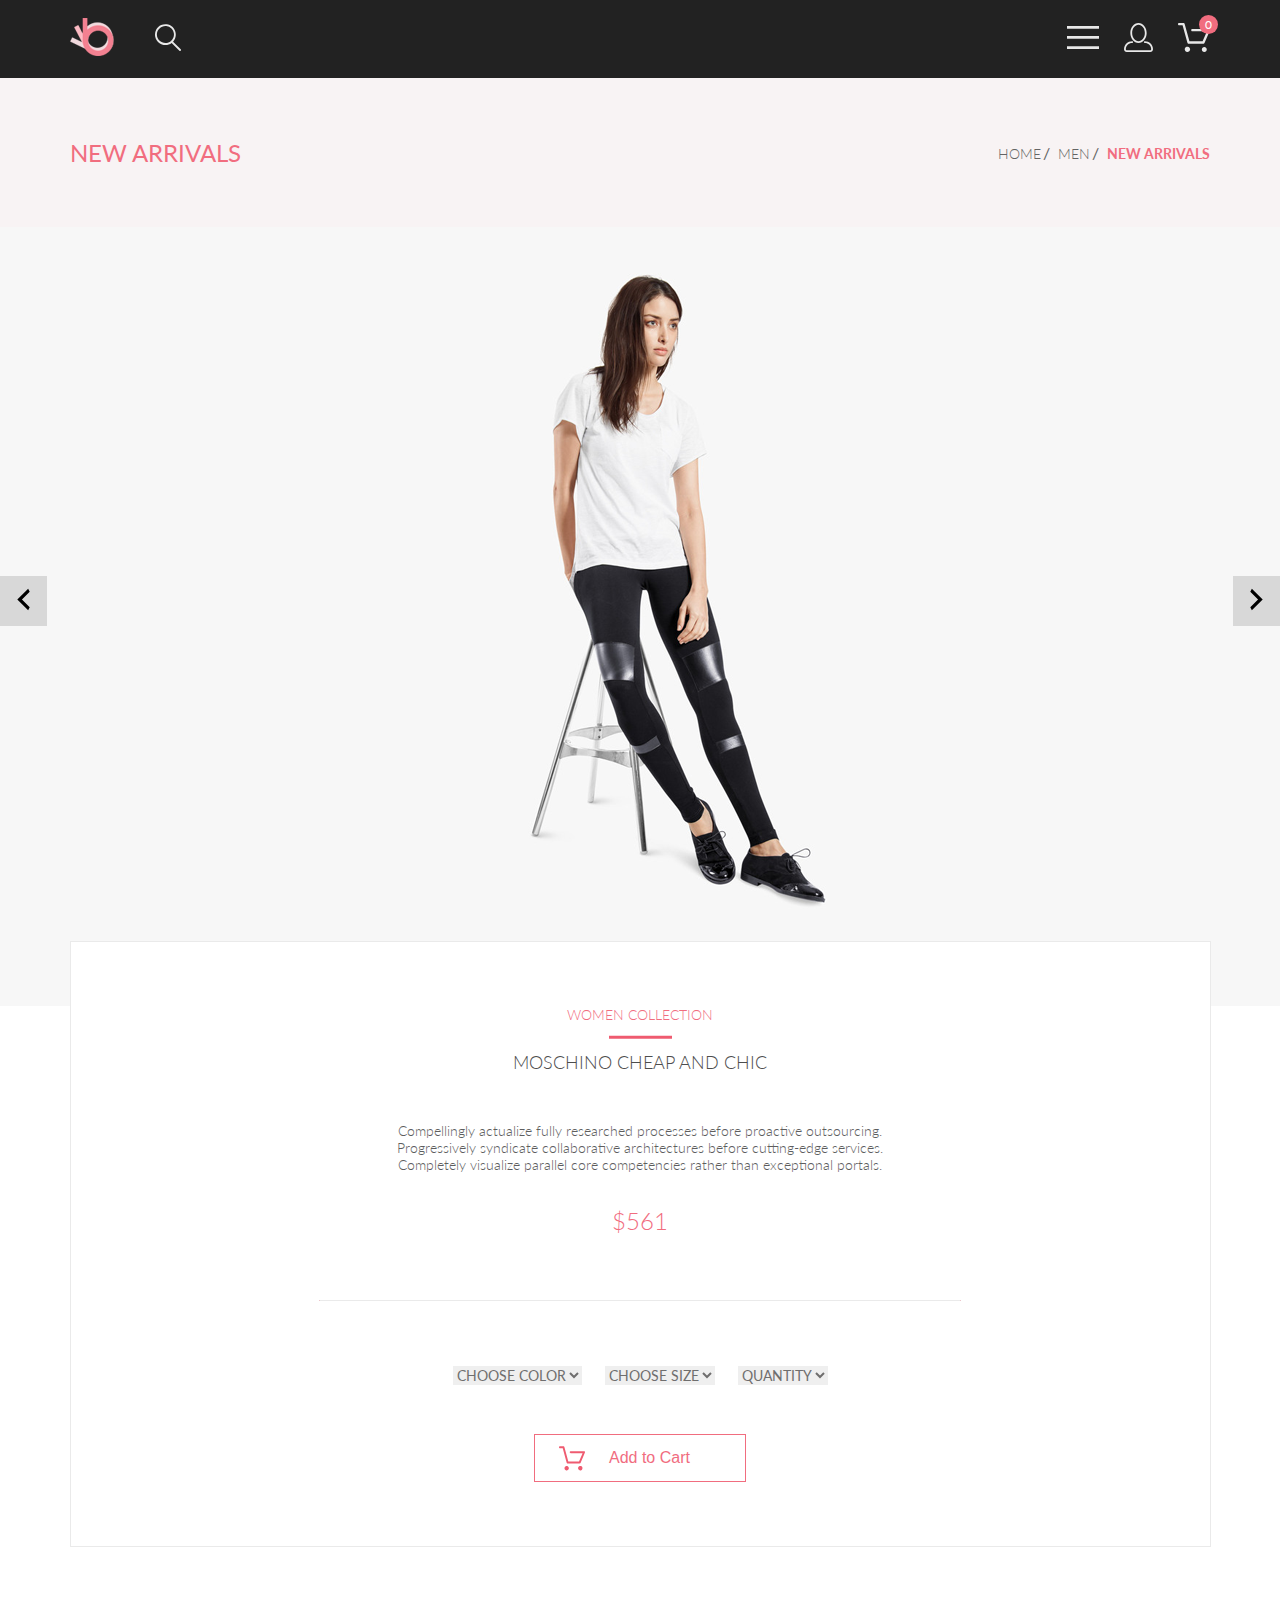
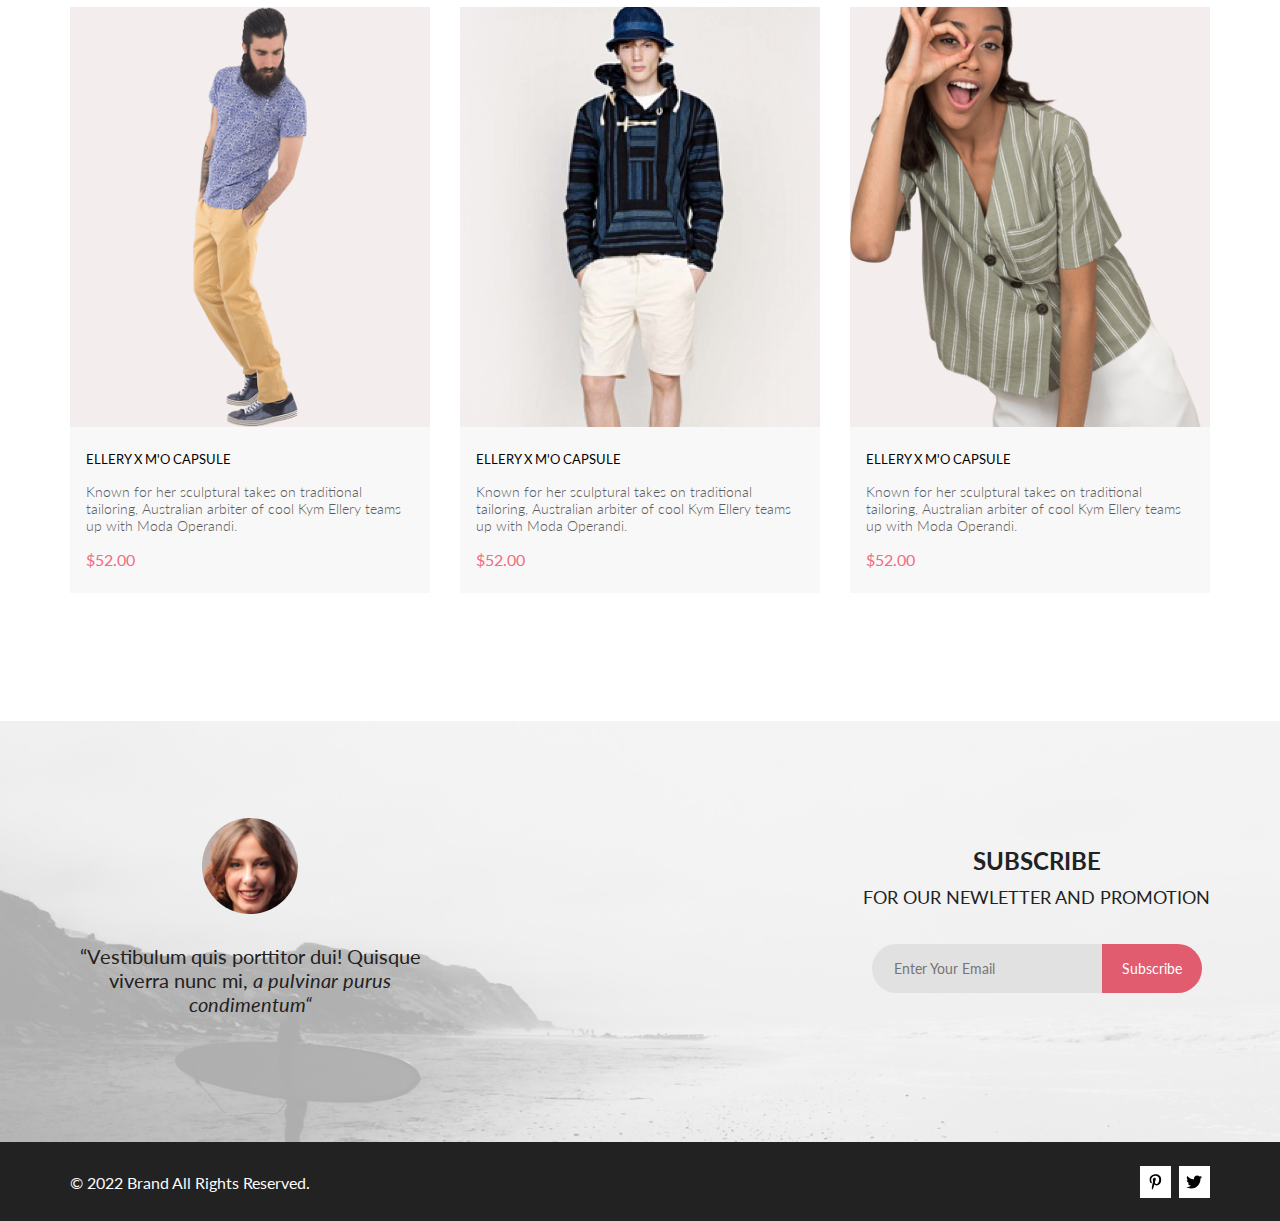
<file: HTML-CSS_проект/index_prod.html>
<!DOCTYPE html>
<html lang="en">

<head>
  <meta charset="UTF-8" />
  <meta name="viewport" content="width=device-width, initial-scale=1.0" />
  <title>Seo & Digital Marketing product</title>
  <link rel="preconnect" href="https://fonts.googleapis.com" />
  <link rel="preconnect" href="https://fonts.gstatic.com" crossorigin />
  <link
    href="https://fonts.googleapis.com/css2?family=Lato:wght@300;400;700;900&family=Open+Sans:wght@300;400;500;600;700;800&display=swap"
    rel="stylesheet" />
  <link rel="stylesheet" href="Style.css" />
</head>

<body>
  <header class="header center">
    <div class="header__logo center">
      <div class="header__logo_left">
        <a class="header__img__link" href="index.html">
          <img src="img/logo_header_left.svg" alt="logo" class="header__img_left" />
        </a>
        <div class="header__loupe">
          <svg xmlns="http://www.w3.org/2000/svg" width="26" height="27" viewBox="0 0 26 27" fill="none">
            <path
              d="M18.0589 17.6251C19.6705 15.865 20.6275 13.6039 20.769 11.2216C20.9106 8.83932 20.2281 6.48088 18.8362 4.54232C17.4443 2.60377 15.4278 1.20318 13.1252 0.575765C10.8227 -0.0516554 8.37437 0.132305 6.19143 1.09675C4.0085 2.0612 2.22389 3.74739 1.1373 5.87217C0.0507149 7.99695 -0.271678 10.4309 0.224264 12.7653C0.720206 15.0997 2.00428 17.1923 3.86085 18.6919C5.71741 20.1914 8.0334 21.0064 10.4199 21.0001C12.6723 21.0031 14.8638 20.2691 16.6599 18.9101L24.4079 26.7171C24.4934 26.8061 24.5958 26.8772 24.7091 26.9261C24.8225 26.9751 24.9444 27.0009 25.0679 27.0021C25.1916 27.0024 25.314 26.9773 25.4276 26.9283C25.5411 26.8793 25.6434 26.8074 25.7279 26.7171C25.9018 26.5362 25.999 26.295 25.999 26.0441C25.999 25.7931 25.9018 25.5519 25.7279 25.371L18.0589 17.6251ZM1.88589 10.5001C1.89873 8.81477 2.41021 7.17101 3.35586 5.776C4.30151 4.38098 5.63899 3.29715 7.1997 2.66114C8.76042 2.02513 10.4745 1.86542 12.1258 2.20213C13.7772 2.53884 15.2919 3.3569 16.479 4.55319C17.6661 5.74948 18.4725 7.27044 18.7965 8.92433C19.1204 10.5782 18.9475 12.291 18.2995 13.8468C17.6515 15.4026 16.5574 16.7316 15.1551 17.6665C13.7529 18.6014 12.1052 19.1002 10.4199 19.1C8.14843 19.0892 5.97409 18.1775 4.3741 16.5652C2.77412 14.9528 1.87924 12.7715 1.88589 10.5001Z"
              fill="#E8E8E8" />
          </svg>
        </div>
      </div>
      <nav class="header__right">

        <div class="dropdown__menu">
          <input id="btn__dropdown" type="checkbox">
          <label for="btn__dropdown" class="btn__dropdown">
            <svg class="img__header__check" width="32" height="23" viewBox="0 0 32 23" fill="none"
              xmlns="http://www.w3.org/2000/svg">
              <path d="M0 23V20.31H32V23H0ZM0 12.76V10.07H32V12.76H0ZM0 2.69V0H32V2.69H0Z" fill="#E8E8E8" />
            </svg>
          </label>
          <div class="dropdown__menu__content">
            <h3 class="dropdown__menu__title">MENU</h3>
            <ul class="title_menu">
              <li class="title_name"><a class="title_name__link" href="#">MAN</a></li>
              <ul class="menu__section">
                <li class="name__section"><a href="#" class="name__section__link">Accessories</a></li>
                <li class="name__section"><a href="#" class="name__section__link">Bags</a></li>
                <li class="name__section"><a href="#" class="name__section__link">Denim</a></li>
                <li class="name__section"><a href="#" class="name__section__link">T-Shirts</a></li>
              </ul>
              <li class="title_name"><a class="title_name__link" href="#">WOMAN</a></li>
              <ul class="menu__section">
                <li class="name__section"><a href="#" class="name__section__link">Accessories</a></li>
                <li class="name__section"><a href="#" class="name__section__link">Jackets & Coats</a></li>
                <li class="name__section"><a href="#" class="name__section__link">Polos</a></li>
                <li class="name__section"><a href="#" class="name__section__link">T-Shirts</a></li>
                <li class="name__section"><a href="#" class="name__section__link">Shirts</a></li>
              </ul>
              <li class="title_name"><a class="title_name__link" href="#">KIDS</a></li>
              <ul class="menu__section">
                <li class="name__section"><a href="#" class="name__section__link">Accessories</a></li>
                <li class="name__section"><a href="#" class="name__section__link">Jackets & Coats</a></li>
                <li class="name__section"><a href="#" class="name__section__link">Polos</a></li>
                <li class="name__section"><a href="#" class="name__section__link">T-Shirts</a></li>
                <li class="name__section"><a href="#" class="name__section__link">Shirts</a></li>
                <li class="name__section"><a href="#" class="name__section__link">Bags</a></li>
              </ul>
            </ul>
          </div>
        </div>
        <a class="header__link-site" href="index_registration.html"><svg width="29" height="29" viewBox="0 0 29 29"
            fill="none" xmlns="http://www.w3.org/2000/svg">
            <path
              d="M14.5 19.937C19 19.937 22.656 15.464 22.656 9.968C22.656 4.472 19 0 14.5 0C13.3631 0.0217413 12.2463 0.303398 11.2351 0.823397C10.2239 1.34339 9.34507 2.08794 8.66602 3C7.12663 4.99573 6.30819 7.45381 6.34399 9.974C6.34399 15.465 10 19.937 14.5 19.937ZM14.5 1.813C18 1.813 20.844 5.472 20.844 9.969C20.844 14.466 17.998 18.125 14.5 18.125C11.002 18.125 8.15603 14.465 8.15503 9.969C8.15403 5.473 11 1.813 14.5 1.813ZM20.844 18.125C20.6036 18.125 20.373 18.2205 20.203 18.3905C20.033 18.5605 19.9375 18.7911 19.9375 19.0315C19.9375 19.2719 20.033 19.5025 20.203 19.6725C20.373 19.8425 20.6036 19.938 20.844 19.938C22.526 19.9399 24.1386 20.6088 25.3279 21.7982C26.5172 22.9875 27.1861 24.6 27.188 26.282C27.1875 26.5221 27.0918 26.7523 26.922 26.9221C26.7522 27.0918 26.5221 27.1875 26.282 27.188H2.71997C2.47985 27.1875 2.24975 27.0918 2.07996 26.9221C1.91016 26.7523 1.81449 26.5221 1.81396 26.282C1.81608 24.6001 2.48517 22.9877 3.67444 21.7985C4.86371 20.6092 6.47608 19.9401 8.15796 19.938C8.39824 19.938 8.62868 19.8425 8.79858 19.6726C8.96849 19.5027 9.06396 19.2723 9.06396 19.032C9.06396 18.7917 8.96849 18.5613 8.79858 18.3914C8.62868 18.2215 8.39824 18.126 8.15796 18.126C5.99541 18.1279 3.92201 18.9875 2.39258 20.5164C0.863144 22.0453 0.00264777 24.1185 0 26.281C0.000794067 27.0019 0.287502 27.693 0.797241 28.2027C1.30698 28.7125 1.99811 28.9992 2.71899 29H26.282C27.0027 28.9989 27.6936 28.7121 28.2031 28.2024C28.7126 27.6927 28.9992 27.0017 29 26.281C28.9974 24.1187 28.1372 22.0457 26.6083 20.5168C25.0793 18.9878 23.0063 18.1276 20.844 18.125Z"
              fill="#E8E8E8" />
          </svg>
        </a>
        <div class="cart">
          <a class="header__link-site number" href="index_cart.html"><svg width="32" height="29" viewBox="0 0 32 29"
              fill="none" xmlns="http://www.w3.org/2000/svg">
              <path
                d="M26.199 29C25.5512 28.9738 24.9396 28.6948 24.4952 28.2227C24.0509 27.7506 23.8094 27.1232 23.8225 26.475C23.8356 25.8269 24.1023 25.2097 24.5653 24.7559C25.0283 24.3022 25.6508 24.048 26.2991 24.048C26.9474 24.048 27.5697 24.3022 28.0327 24.7559C28.4957 25.2097 28.7624 25.8269 28.7755 26.475C28.7886 27.1232 28.5471 27.7506 28.1028 28.2227C27.6585 28.6948 27.0468 28.9738 26.399 29H26.199ZM6.75098 26.32C6.75098 25.79 6.90815 25.2718 7.20264 24.8311C7.49712 24.3904 7.91569 24.0469 8.4054 23.844C8.8951 23.6412 9.43399 23.5881 9.95386 23.6915C10.4737 23.7949 10.9512 24.0502 11.326 24.425C11.7009 24.7998 11.9562 25.2773 12.0596 25.7972C12.163 26.317 12.1098 26.8559 11.907 27.3456C11.7041 27.8353 11.3606 28.2539 10.9199 28.5483C10.4792 28.8428 9.96108 29 9.43103 29C9.07892 29.0003 8.73017 28.9311 8.40479 28.7966C8.0794 28.662 7.78374 28.4646 7.53467 28.2158C7.28559 27.9669 7.08805 27.6713 6.95325 27.3461C6.81844 27.0208 6.74902 26.6721 6.74902 26.32H6.75098ZM10.551 20.686C10.2916 20.6868 10.039 20.6024 9.83215 20.4457C9.62531 20.2891 9.47563 20.0689 9.40601 19.819L4.573 2.36401H1.18005C0.866568 2.36401 0.565906 2.23947 0.344238 2.01781C0.12257 1.79614 -0.00195312 1.49549 -0.00195312 1.18201C-0.00195312 0.868519 0.12257 0.567873 0.344238 0.346205C0.565906 0.124537 0.866568 5.81268e-06 1.18005 5.81268e-06H5.46106C5.72055 -0.00080736 5.97309 0.0837201 6.17981 0.240568C6.38653 0.397416 6.53589 0.617884 6.60498 0.868006L11.438 18.323H24.616L28.999 8.27501H14.399C14.2409 8.27961 14.0834 8.25242 13.9359 8.19507C13.7884 8.13771 13.6539 8.05134 13.5404 7.94108C13.4269 7.83082 13.3366 7.69891 13.275 7.55315C13.2134 7.40739 13.1816 7.25075 13.1816 7.0925C13.1816 6.93426 13.2134 6.77762 13.275 6.63186C13.3366 6.4861 13.4269 6.35419 13.5404 6.24393C13.6539 6.13367 13.7884 6.0473 13.9359 5.98994C14.0834 5.93259 14.2409 5.90541 14.399 5.91001H30.812C31.0077 5.90996 31.2003 5.95866 31.3724 6.05172C31.5446 6.14478 31.6908 6.27926 31.798 6.44301C31.9058 6.60729 31.9714 6.79569 31.9889 6.99145C32.0063 7.18721 31.9752 7.38424 31.8981 7.565L26.493 19.977C26.4007 20.1876 26.249 20.3668 26.0565 20.4927C25.864 20.6186 25.6391 20.6858 25.4091 20.686H10.551Z"
                fill="#E8E8E8" />
            </svg>
          </a>
        </div>
      </nav>
    </div>
  </header>
  <nav class="breadcrumb center">
    <h2 class="breadcrumb__subtitle">NEW ARRIVALS </h2>
    <ul class="breadcrumb__nav">
      <li class="breadcrumb__name"><a href="#" class="breadcrumb__link">HOME</a></li>
      <li class="breadcrumb__name"><a href="#" class="breadcrumb__link">MEN</a></li>
      <li class="breadcrumb__name breadcrumb__name__sub">NEW ARRIVALS</li>
    </ul>
  </nav>
  <div class="slider">
    <div class="slider__btn slider__btn_1">
      <svg width="31" height="31" viewBox="0 0 31 31" fill="none" xmlns="http://www.w3.org/2000/svg">
        <path
          d="M21.6998 7.7499L13.9498 15.4999L21.6998 23.2499L20.1498 26.3499L9.2998 15.4999L20.1498 4.6499L21.6998 7.7499Z"
          fill="black" />
      </svg>
    </div>
    <div class="slider__img">
      <img src="img/slider.png" alt="products">
    </div>
    <div class="slider__btn slider__btn_2">
      <svg width="31" height="31" viewBox="0 0 31 31" fill="none" xmlns="http://www.w3.org/2000/svg">
        <path
          d="M9.2998 23.2499L17.0498 15.4999L9.2998 7.7499L10.8498 4.6499L21.6998 15.4999L10.8498 26.3499L9.2998 23.2499Z"
          fill="black" />
      </svg>

    </div>
  </div>
  <section class="box center">
    <div class="product__description center">
      <h3 class="product__description__subtitle-ping">WOMEN COLLECTION</h3>
      <svg class="product__description__svg" width="63" height="4" viewBox="0 0 63 4" fill="none"
        xmlns="http://www.w3.org/2000/svg">
        <path d="M63 0.786865H0V3.81225H63V0.786865Z" fill="#EF5B70" />
      </svg>

      <h2 class="product__description__subtitle">MOSCHINO CHEAP AND CHIC</h2>
      <p class="product__description__text">Compellingly actualize fully researched processes before proactive
        outsourcing. Progressively syndicate collaborative architectures before <nobr>cutting-edge</nobr> services.
        Completely visualize parallel core competencies rather than exceptional portals.</p>
      <p class="product__description__price">$561</p>
      <svg class="product__description__svg" width="642" height="1" viewBox="0 0 642 1" fill="none"
        xmlns="http://www.w3.org/2000/svg">
        <path d="M642 -0.00512695H0V1.00333H642V-0.00512695Z" fill="#EF5B70" />
        <path d="M0.5 0.498291H641.5H0.5Z" stroke="#EAEAEA" stroke-linejoin="round" />
      </svg>
      <div class="product__description__sort">
        <select class="product__description__sort__select">
          <option value="">CHOOSE COLOR</option>
        </select>
        <select class="product__description__sort__select">
          <option value="">CHOOSE SIZE</option>
        </select>
        <select class="product__description__sort__select">
          <option value="">QUANTITY</option>
        </select>
      </div>
      <button class="product__description__button">
        <svg width="27" height="25" viewBox="0 0 27 25" fill="none" xmlns="http://www.w3.org/2000/svg">
          <path
            d="M5.49847 22.185C5.50635 21.752 5.64091 21.3309 5.88519 20.9748C6.12947 20.6186 6.47261 20.3431 6.87158 20.1828C7.27055 20.0226 7.7076 19.9848 8.12781 20.0741C8.54802 20.1635 8.93269 20.376 9.23358 20.685C9.53447 20.994 9.73817 21.3857 9.81909 21.811C9.90002 22.2363 9.85453 22.6763 9.68842 23.0756C9.52231 23.475 9.24296 23.8161 8.88538 24.0559C8.52779 24.2957 8.10791 24.4237 7.67847 24.4237C7.38955 24.4211 7.10399 24.3611 6.83807 24.2472C6.57216 24.1333 6.3311 23.9676 6.12866 23.7597C5.92623 23.5518 5.76639 23.3057 5.65826 23.0355C5.55013 22.7653 5.49584 22.4763 5.49847 22.185ZM21.3045 24.4237C20.8711 24.4303 20.4453 24.3087 20.0797 24.074C19.7141 23.8393 19.4247 23.5017 19.2471 23.103C19.0696 22.7042 19.0117 22.2618 19.0806 21.8303C19.1496 21.3988 19.3423 20.9971 19.6351 20.6748C19.9278 20.3524 20.3077 20.1236 20.728 20.0165C21.1482 19.9095 21.5903 19.929 21.9997 20.0724C22.4091 20.2159 22.7679 20.4771 23.0317 20.8238C23.2956 21.1706 23.453 21.5877 23.4845 22.0236C23.5269 22.6155 23.3369 23.2004 22.9555 23.6523C22.7706 23.8745 22.5436 24.0574 22.2877 24.1901C22.0319 24.3227 21.7524 24.4025 21.4655 24.4247L21.3045 24.4237ZM8.59351 17.4855C8.38116 17.4851 8.17488 17.414 8.00671 17.2833C7.83855 17.1525 7.71792 16.9694 7.66351 16.7624L3.73651 2.19527H0.978516C0.719001 2.19527 0.470064 2.09128 0.28656 1.90622C0.103056 1.72116 0 1.47018 0 1.20847C0 0.946764 0.103056 0.695782 0.28656 0.510726C0.470064 0.325669 0.719001 0.22168 0.978516 0.22168H4.45752C4.66982 0.222254 4.876 0.293463 5.04413 0.424184C5.21226 0.554905 5.33295 0.737883 5.38751 0.944787L9.31451 15.5119H20.0185L23.5765 7.12665H11.7185C11.459 7.12665 11.2101 7.02266 11.0266 6.83761C10.8431 6.65255 10.74 6.40157 10.74 6.13986C10.74 5.87815 10.8431 5.62717 11.0266 5.44211C11.2101 5.25705 11.459 5.15306 11.7185 5.15306H25.0535C25.2131 5.15352 25.3701 5.19451 25.5099 5.27223C25.6497 5.34995 25.7679 5.46195 25.8535 5.59784C25.9413 5.73569 25.9945 5.89303 26.0084 6.05627C26.0224 6.21951 25.9966 6.38368 25.9335 6.53465L21.5425 16.8935C21.469 17.0684 21.3462 17.2177 21.1895 17.3229C21.0327 17.4281 20.8488 17.4846 20.6605 17.4855H8.59351Z"
            fill="#EF5B70" />
        </svg>
        <p class="product__description__button__text">Add to Cart</p>
      </button>
    </div>
  </section>
  <div class="top__product center">
    <div class="box__products">
      <div class="items__products">
        <a href="index_prod.html">
          <div class="box__img__products">
            <img src="img/prod_4.png" alt="product" class="img__items__products" />
          </div>
          <div class="content__products">
            <h2 class="subtitle__items__products">ELLERY X M'O CAPSULE</h2>
            <p class="text__items__products">
              Known for her sculptural takes on traditional tailoring,
              Australian arbiter of cool Kym Ellery teams up with Moda
              Operandi.
            </p>
            <p class="price__items__products">$52.00</p>
          </div>
        </a>
        <a href="index_cart.html" class="add">
          <svg width="27" height="25" viewBox="0 0 27 25" fill="none" xmlns="http://www.w3.org/2000/svg">
            <path
              d="M21.9509 23.2667H21.8386C21.2294 23.2667 20.7177 22.7671 20.6735 22.1294C20.629 21.4607 21.1175 20.8785 21.7626 20.8346C21.788 20.8329 21.8145 20.832 21.8405 20.832C22.4575 20.832 22.9743 21.3219 23.0201 21.9487C23.0319 22.1971 22.9914 22.5514 22.736 22.8439L22.73 22.8507L22.7242 22.8575C22.5275 23.0912 22.2607 23.2321 21.9509 23.2667ZM8.21887 23.2604C7.5683 23.2604 7.03906 22.7174 7.03906 22.05C7.03906 21.3832 7.5683 20.8406 8.21887 20.8406C8.86945 20.8406 9.39868 21.3832 9.39868 22.05C9.39868 22.7174 8.86945 23.2604 8.21887 23.2604Z"
              fill="white" />
            <path
              d="M21.876 22.2662C21.921 22.2549 21.9423 22.2339 21.96 22.2129C21.9678 22.2037 21.9756 22.1946 21.9835 22.1855C22.02 22.1438 22.0233 22.0553 22.0224 22.0105C22.0092 21.9044 21.9185 21.8315 21.8412 21.8315C21.8375 21.8315 21.8336 21.8317 21.8312 21.8318C21.7531 21.8372 21.6653 21.9409 21.6719 22.0625C21.6813 22.1793 21.7675 22.2662 21.8392 22.2662H21.876ZM8.21954 22.2599C8.31873 22.2599 8.39935 22.1655 8.39935 22.0496C8.39935 21.9341 8.31873 21.8401 8.21954 21.8401C8.12042 21.8401 8.03973 21.9341 8.03973 22.0496C8.03973 22.1655 8.12042 22.2599 8.21954 22.2599ZM21.9995 24.2662C21.9517 24.2662 21.8878 24.2662 21.8392 24.2662C20.7017 24.2662 19.7567 23.3545 19.6765 22.198C19.5964 20.9929 20.4937 19.9183 21.6953 19.8364C21.7441 19.8331 21.7928 19.8315 21.8412 19.8315C22.9799 19.8315 23.9413 20.7324 24.019 21.8884C24.0505 22.4915 23.8741 23.0612 23.4898 23.5012C23.1055 23.9575 22.5764 24.2177 21.9995 24.2662ZM8.21954 24.2599C7.01532 24.2599 6.03973 23.2709 6.03973 22.0496C6.03973 20.8291 7.01532 19.8401 8.21954 19.8401C9.42371 19.8401 10.3994 20.8291 10.3994 22.0496C10.3994 23.2709 9.42371 24.2599 8.21954 24.2599ZM21.1984 17.3938H9.13306C8.70013 17.3938 8.31586 17.1005 8.20331 16.6775L4.27753 2.24768H1.52173C0.993408 2.24768 0.560547 1.80859 0.560547 1.27039C0.560547 0.733032 0.993408 0.292969 1.52173 0.292969H4.99933C5.43134 0.292969 5.81561 0.586304 5.9281 1.01025L9.85394 15.4391H20.5576L24.1144 7.13379H12.2578C11.7286 7.13379 11.2957 6.69373 11.2957 6.15649C11.2957 5.61914 11.7286 5.17908 12.2578 5.17908H25.5886C25.9091 5.17908 26.2141 5.34192 26.3896 5.61914C26.566 5.89539 26.5984 6.23743 26.4697 6.547L22.0795 16.807C21.9193 17.1653 21.5827 17.3938 21.1984 17.3938Z"
              fill="white" />
            <path
              d="M21.876 22.2662C21.921 22.2549 21.9423 22.2339 21.96 22.2129C21.9678 22.2037 21.9756 22.1946 21.9835 22.1855C22.02 22.1438 22.0233 22.0553 22.0224 22.0105C22.0092 21.9044 21.9185 21.8315 21.8412 21.8315C21.8375 21.8315 21.8336 21.8317 21.8312 21.8318C21.7531 21.8372 21.6653 21.9409 21.6719 22.0625C21.6813 22.1793 21.7675 22.2662 21.8392 22.2662H21.876ZM8.21954 22.2599C8.31873 22.2599 8.39935 22.1655 8.39935 22.0496C8.39935 21.9341 8.31873 21.8401 8.21954 21.8401C8.12042 21.8401 8.03973 21.9341 8.03973 22.0496C8.03973 22.1655 8.12042 22.2599 8.21954 22.2599ZM21.9995 24.2662C21.9517 24.2662 21.8878 24.2662 21.8392 24.2662C20.7017 24.2662 19.7567 23.3545 19.6765 22.198C19.5964 20.9929 20.4937 19.9183 21.6953 19.8364C21.7441 19.8331 21.7928 19.8315 21.8412 19.8315C22.9799 19.8315 23.9413 20.7324 24.019 21.8884C24.0505 22.4915 23.8741 23.0612 23.4898 23.5012C23.1055 23.9575 22.5764 24.2177 21.9995 24.2662ZM8.21954 24.2599C7.01532 24.2599 6.03973 23.2709 6.03973 22.0496C6.03973 20.8291 7.01532 19.8401 8.21954 19.8401C9.42371 19.8401 10.3994 20.8291 10.3994 22.0496C10.3994 23.2709 9.42371 24.2599 8.21954 24.2599ZM21.1984 17.3938H9.13306C8.70013 17.3938 8.31586 17.1005 8.20331 16.6775L4.27753 2.24768H1.52173C0.993408 2.24768 0.560547 1.80859 0.560547 1.27039C0.560547 0.733032 0.993408 0.292969 1.52173 0.292969H4.99933C5.43134 0.292969 5.81561 0.586304 5.9281 1.01025L9.85394 15.4391H20.5576L24.1144 7.13379H12.2578C11.7286 7.13379 11.2957 6.69373 11.2957 6.15649C11.2957 5.61914 11.7286 5.17908 12.2578 5.17908H25.5886C25.9091 5.17908 26.2141 5.34192 26.3896 5.61914C26.566 5.89539 26.5984 6.23743 26.4697 6.547L22.0795 16.807C21.9193 17.1653 21.5827 17.3938 21.1984 17.3938Z"
              fill="white" />
          </svg>
          <p class="add__text">Add to Cart</p>
        </a>
      </div>
      <div class="items__products">
        <a href="index_prod.html">
          <div class="box__img__products">
            <img src="img/prod_3.png" alt="product" class="img__items__products" />
          </div>
          <div class="content__products">
            <h2 class="subtitle__items__products">ELLERY X M'O CAPSULE</h2>
            <p class="text__items__products">
              Known for her sculptural takes on traditional tailoring,
              Australian arbiter of cool Kym Ellery teams up with Moda
              Operandi.
            </p>
            <p class="price__items__products">$52.00</p>
          </div>
        </a>
        <a href="index_cart.html" class="add">
          <svg width="27" height="25" viewBox="0 0 27 25" fill="none" xmlns="http://www.w3.org/2000/svg">
            <path
              d="M21.9509 23.2667H21.8386C21.2294 23.2667 20.7177 22.7671 20.6735 22.1294C20.629 21.4607 21.1175 20.8785 21.7626 20.8346C21.788 20.8329 21.8145 20.832 21.8405 20.832C22.4575 20.832 22.9743 21.3219 23.0201 21.9487C23.0319 22.1971 22.9914 22.5514 22.736 22.8439L22.73 22.8507L22.7242 22.8575C22.5275 23.0912 22.2607 23.2321 21.9509 23.2667ZM8.21887 23.2604C7.5683 23.2604 7.03906 22.7174 7.03906 22.05C7.03906 21.3832 7.5683 20.8406 8.21887 20.8406C8.86945 20.8406 9.39868 21.3832 9.39868 22.05C9.39868 22.7174 8.86945 23.2604 8.21887 23.2604Z"
              fill="white" />
            <path
              d="M21.876 22.2662C21.921 22.2549 21.9423 22.2339 21.96 22.2129C21.9678 22.2037 21.9756 22.1946 21.9835 22.1855C22.02 22.1438 22.0233 22.0553 22.0224 22.0105C22.0092 21.9044 21.9185 21.8315 21.8412 21.8315C21.8375 21.8315 21.8336 21.8317 21.8312 21.8318C21.7531 21.8372 21.6653 21.9409 21.6719 22.0625C21.6813 22.1793 21.7675 22.2662 21.8392 22.2662H21.876ZM8.21954 22.2599C8.31873 22.2599 8.39935 22.1655 8.39935 22.0496C8.39935 21.9341 8.31873 21.8401 8.21954 21.8401C8.12042 21.8401 8.03973 21.9341 8.03973 22.0496C8.03973 22.1655 8.12042 22.2599 8.21954 22.2599ZM21.9995 24.2662C21.9517 24.2662 21.8878 24.2662 21.8392 24.2662C20.7017 24.2662 19.7567 23.3545 19.6765 22.198C19.5964 20.9929 20.4937 19.9183 21.6953 19.8364C21.7441 19.8331 21.7928 19.8315 21.8412 19.8315C22.9799 19.8315 23.9413 20.7324 24.019 21.8884C24.0505 22.4915 23.8741 23.0612 23.4898 23.5012C23.1055 23.9575 22.5764 24.2177 21.9995 24.2662ZM8.21954 24.2599C7.01532 24.2599 6.03973 23.2709 6.03973 22.0496C6.03973 20.8291 7.01532 19.8401 8.21954 19.8401C9.42371 19.8401 10.3994 20.8291 10.3994 22.0496C10.3994 23.2709 9.42371 24.2599 8.21954 24.2599ZM21.1984 17.3938H9.13306C8.70013 17.3938 8.31586 17.1005 8.20331 16.6775L4.27753 2.24768H1.52173C0.993408 2.24768 0.560547 1.80859 0.560547 1.27039C0.560547 0.733032 0.993408 0.292969 1.52173 0.292969H4.99933C5.43134 0.292969 5.81561 0.586304 5.9281 1.01025L9.85394 15.4391H20.5576L24.1144 7.13379H12.2578C11.7286 7.13379 11.2957 6.69373 11.2957 6.15649C11.2957 5.61914 11.7286 5.17908 12.2578 5.17908H25.5886C25.9091 5.17908 26.2141 5.34192 26.3896 5.61914C26.566 5.89539 26.5984 6.23743 26.4697 6.547L22.0795 16.807C21.9193 17.1653 21.5827 17.3938 21.1984 17.3938Z"
              fill="white" />
            <path
              d="M21.876 22.2662C21.921 22.2549 21.9423 22.2339 21.96 22.2129C21.9678 22.2037 21.9756 22.1946 21.9835 22.1855C22.02 22.1438 22.0233 22.0553 22.0224 22.0105C22.0092 21.9044 21.9185 21.8315 21.8412 21.8315C21.8375 21.8315 21.8336 21.8317 21.8312 21.8318C21.7531 21.8372 21.6653 21.9409 21.6719 22.0625C21.6813 22.1793 21.7675 22.2662 21.8392 22.2662H21.876ZM8.21954 22.2599C8.31873 22.2599 8.39935 22.1655 8.39935 22.0496C8.39935 21.9341 8.31873 21.8401 8.21954 21.8401C8.12042 21.8401 8.03973 21.9341 8.03973 22.0496C8.03973 22.1655 8.12042 22.2599 8.21954 22.2599ZM21.9995 24.2662C21.9517 24.2662 21.8878 24.2662 21.8392 24.2662C20.7017 24.2662 19.7567 23.3545 19.6765 22.198C19.5964 20.9929 20.4937 19.9183 21.6953 19.8364C21.7441 19.8331 21.7928 19.8315 21.8412 19.8315C22.9799 19.8315 23.9413 20.7324 24.019 21.8884C24.0505 22.4915 23.8741 23.0612 23.4898 23.5012C23.1055 23.9575 22.5764 24.2177 21.9995 24.2662ZM8.21954 24.2599C7.01532 24.2599 6.03973 23.2709 6.03973 22.0496C6.03973 20.8291 7.01532 19.8401 8.21954 19.8401C9.42371 19.8401 10.3994 20.8291 10.3994 22.0496C10.3994 23.2709 9.42371 24.2599 8.21954 24.2599ZM21.1984 17.3938H9.13306C8.70013 17.3938 8.31586 17.1005 8.20331 16.6775L4.27753 2.24768H1.52173C0.993408 2.24768 0.560547 1.80859 0.560547 1.27039C0.560547 0.733032 0.993408 0.292969 1.52173 0.292969H4.99933C5.43134 0.292969 5.81561 0.586304 5.9281 1.01025L9.85394 15.4391H20.5576L24.1144 7.13379H12.2578C11.7286 7.13379 11.2957 6.69373 11.2957 6.15649C11.2957 5.61914 11.7286 5.17908 12.2578 5.17908H25.5886C25.9091 5.17908 26.2141 5.34192 26.3896 5.61914C26.566 5.89539 26.5984 6.23743 26.4697 6.547L22.0795 16.807C21.9193 17.1653 21.5827 17.3938 21.1984 17.3938Z"
              fill="white" />
          </svg>
          <p class="add__text">Add to Cart</p>
        </a>
      </div>
      <div class="items__products">
        <a href="index_prod.html">
          <div class="box__img__products">
            <img src="img/prod_6.png" alt="product" class="img__items__products" />
          </div>
          <div class="content__products">
            <h2 class="subtitle__items__products">ELLERY X M'O CAPSULE</h2>
            <p class="text__items__products">
              Known for her sculptural takes on traditional tailoring,
              Australian arbiter of cool Kym Ellery teams up with Moda
              Operandi.
            </p>
            <p class="price__items__products">$52.00</p>
          </div>
        </a>
        <a href="index_cart.html" class="add">
          <svg width="27" height="25" viewBox="0 0 27 25" fill="none" xmlns="http://www.w3.org/2000/svg">
            <path
              d="M21.9509 23.2667H21.8386C21.2294 23.2667 20.7177 22.7671 20.6735 22.1294C20.629 21.4607 21.1175 20.8785 21.7626 20.8346C21.788 20.8329 21.8145 20.832 21.8405 20.832C22.4575 20.832 22.9743 21.3219 23.0201 21.9487C23.0319 22.1971 22.9914 22.5514 22.736 22.8439L22.73 22.8507L22.7242 22.8575C22.5275 23.0912 22.2607 23.2321 21.9509 23.2667ZM8.21887 23.2604C7.5683 23.2604 7.03906 22.7174 7.03906 22.05C7.03906 21.3832 7.5683 20.8406 8.21887 20.8406C8.86945 20.8406 9.39868 21.3832 9.39868 22.05C9.39868 22.7174 8.86945 23.2604 8.21887 23.2604Z"
              fill="white" />
            <path
              d="M21.876 22.2662C21.921 22.2549 21.9423 22.2339 21.96 22.2129C21.9678 22.2037 21.9756 22.1946 21.9835 22.1855C22.02 22.1438 22.0233 22.0553 22.0224 22.0105C22.0092 21.9044 21.9185 21.8315 21.8412 21.8315C21.8375 21.8315 21.8336 21.8317 21.8312 21.8318C21.7531 21.8372 21.6653 21.9409 21.6719 22.0625C21.6813 22.1793 21.7675 22.2662 21.8392 22.2662H21.876ZM8.21954 22.2599C8.31873 22.2599 8.39935 22.1655 8.39935 22.0496C8.39935 21.9341 8.31873 21.8401 8.21954 21.8401C8.12042 21.8401 8.03973 21.9341 8.03973 22.0496C8.03973 22.1655 8.12042 22.2599 8.21954 22.2599ZM21.9995 24.2662C21.9517 24.2662 21.8878 24.2662 21.8392 24.2662C20.7017 24.2662 19.7567 23.3545 19.6765 22.198C19.5964 20.9929 20.4937 19.9183 21.6953 19.8364C21.7441 19.8331 21.7928 19.8315 21.8412 19.8315C22.9799 19.8315 23.9413 20.7324 24.019 21.8884C24.0505 22.4915 23.8741 23.0612 23.4898 23.5012C23.1055 23.9575 22.5764 24.2177 21.9995 24.2662ZM8.21954 24.2599C7.01532 24.2599 6.03973 23.2709 6.03973 22.0496C6.03973 20.8291 7.01532 19.8401 8.21954 19.8401C9.42371 19.8401 10.3994 20.8291 10.3994 22.0496C10.3994 23.2709 9.42371 24.2599 8.21954 24.2599ZM21.1984 17.3938H9.13306C8.70013 17.3938 8.31586 17.1005 8.20331 16.6775L4.27753 2.24768H1.52173C0.993408 2.24768 0.560547 1.80859 0.560547 1.27039C0.560547 0.733032 0.993408 0.292969 1.52173 0.292969H4.99933C5.43134 0.292969 5.81561 0.586304 5.9281 1.01025L9.85394 15.4391H20.5576L24.1144 7.13379H12.2578C11.7286 7.13379 11.2957 6.69373 11.2957 6.15649C11.2957 5.61914 11.7286 5.17908 12.2578 5.17908H25.5886C25.9091 5.17908 26.2141 5.34192 26.3896 5.61914C26.566 5.89539 26.5984 6.23743 26.4697 6.547L22.0795 16.807C21.9193 17.1653 21.5827 17.3938 21.1984 17.3938Z"
              fill="white" />
            <path
              d="M21.876 22.2662C21.921 22.2549 21.9423 22.2339 21.96 22.2129C21.9678 22.2037 21.9756 22.1946 21.9835 22.1855C22.02 22.1438 22.0233 22.0553 22.0224 22.0105C22.0092 21.9044 21.9185 21.8315 21.8412 21.8315C21.8375 21.8315 21.8336 21.8317 21.8312 21.8318C21.7531 21.8372 21.6653 21.9409 21.6719 22.0625C21.6813 22.1793 21.7675 22.2662 21.8392 22.2662H21.876ZM8.21954 22.2599C8.31873 22.2599 8.39935 22.1655 8.39935 22.0496C8.39935 21.9341 8.31873 21.8401 8.21954 21.8401C8.12042 21.8401 8.03973 21.9341 8.03973 22.0496C8.03973 22.1655 8.12042 22.2599 8.21954 22.2599ZM21.9995 24.2662C21.9517 24.2662 21.8878 24.2662 21.8392 24.2662C20.7017 24.2662 19.7567 23.3545 19.6765 22.198C19.5964 20.9929 20.4937 19.9183 21.6953 19.8364C21.7441 19.8331 21.7928 19.8315 21.8412 19.8315C22.9799 19.8315 23.9413 20.7324 24.019 21.8884C24.0505 22.4915 23.8741 23.0612 23.4898 23.5012C23.1055 23.9575 22.5764 24.2177 21.9995 24.2662ZM8.21954 24.2599C7.01532 24.2599 6.03973 23.2709 6.03973 22.0496C6.03973 20.8291 7.01532 19.8401 8.21954 19.8401C9.42371 19.8401 10.3994 20.8291 10.3994 22.0496C10.3994 23.2709 9.42371 24.2599 8.21954 24.2599ZM21.1984 17.3938H9.13306C8.70013 17.3938 8.31586 17.1005 8.20331 16.6775L4.27753 2.24768H1.52173C0.993408 2.24768 0.560547 1.80859 0.560547 1.27039C0.560547 0.733032 0.993408 0.292969 1.52173 0.292969H4.99933C5.43134 0.292969 5.81561 0.586304 5.9281 1.01025L9.85394 15.4391H20.5576L24.1144 7.13379H12.2578C11.7286 7.13379 11.2957 6.69373 11.2957 6.15649C11.2957 5.61914 11.7286 5.17908 12.2578 5.17908H25.5886C25.9091 5.17908 26.2141 5.34192 26.3896 5.61914C26.566 5.89539 26.5984 6.23743 26.4697 6.547L22.0795 16.807C21.9193 17.1653 21.5827 17.3938 21.1984 17.3938Z"
              fill="white" />
          </svg>
          <p class="add__text">Add to Cart</p>
        </a>
      </div>
    </div>
  </div>
  <section class="top__photo-subscribe center">
    <div class="photo-subscribe__left">
      <img src="img/photo-subscribe.png" alt="photo-subscribe" class="img__photo-subscribe" />
      <p class="text__photo-subscribe">
        “Vestibulum quis porttitor dui! Quisque viverra nunc mi,
        <span class="ital__text__photo-subscribe">a pulvinar purus condimentum“</span>
      </p>
    </div>
    <div class="photo-subscribe__right">
      <h2 class="title__photo-subscribe">SUBSCRIBE</h2>
      <h3 class="subtitle__photo-subscribe">
        FOR OUR NEWLETTER AND PROMOTION
      </h3>
      <div class="box__email">
        <input class="email" type="email" placeholder="Enter Your Email" />
        <button class="button__email" type="submit">Subscribe</button>
      </div>
    </div>
  </section>
  <footer class="footer center">
    <p class="text__footer">© 2022 Brand All Rights Reserved.</p>
    <div class="box__links">

      <g clip-path="url(#clip0_4203_177)">
        <path
          d="M8.1368 4.68159C6.02166 4.68159 4.31558 6.38491 4.31558 8.49663C4.31558 10.6083 6.02166 12.3117 8.1368 12.3117C10.2519 12.3117 11.958 10.6083 11.958 8.49663C11.958 6.38491 10.2519 4.68159 8.1368 4.68159ZM8.1368 10.9769C6.76994 10.9769 5.65251 9.8646 5.65251 8.49663C5.65251 7.12866 6.76661 6.01636 8.1368 6.01636C9.50698 6.01636 10.6211 7.12866 10.6211 8.49663C10.6211 9.8646 9.50366 10.9769 8.1368 10.9769ZM13.0056 4.52554C13.0056 5.02026 12.6065 5.41538 12.1143 5.41538C11.6188 5.41538 11.223 5.01694 11.223 4.52554C11.223 4.03413 11.6221 3.63569 12.1143 3.63569C12.6065 3.63569 13.0056 4.03413 13.0056 4.52554ZM15.5365 5.42866C15.4799 4.23667 15.2072 3.18081 14.3326 2.31089C13.4612 1.44097 12.4037 1.1687 11.2097 1.10894C9.97923 1.03921 6.29104 1.03921 5.06053 1.10894C3.86994 1.16538 2.81236 1.43765 1.93771 2.30757C1.06305 3.17749 0.793669 4.23335 0.733807 5.42534C0.663967 6.65386 0.663967 10.3361 0.733807 11.5646C0.790343 12.7566 1.06305 13.8124 1.93771 14.6824C2.81236 15.5523 3.86661 15.8246 5.06053 15.8843C6.29104 15.9541 9.97923 15.9541 11.2097 15.8843C12.4037 15.8279 13.4612 15.5556 14.3326 14.6824C15.2039 13.8124 15.4766 12.7566 15.5365 11.5646C15.6063 10.3361 15.6063 6.65718 15.5365 5.42866ZM13.9468 12.8828C13.6874 13.5335 13.1852 14.0349 12.53 14.2972C11.549 14.6857 9.22097 14.596 8.1368 14.596C7.05262 14.596 4.72131 14.6824 3.74356 14.2972C3.09172 14.0382 2.58954 13.5369 2.32681 12.8828C1.93771 11.9033 2.0275 9.57905 2.0275 8.49663C2.0275 7.41421 1.94103 5.08667 2.32681 4.1105C2.58622 3.45972 3.0884 2.95835 3.74356 2.69604C4.72464 2.30757 7.05262 2.39722 8.1368 2.39722C9.22097 2.39722 11.5523 2.31089 12.53 2.69604C13.1819 2.95503 13.6841 3.4564 13.9468 4.1105C14.3359 5.08999 14.2461 7.41421 14.2461 8.49663C14.2461 9.57905 14.3359 11.9066 13.9468 12.8828Z"
          fill="black" />
      </g>
      <defs>
        <clipPath id="clip0_4203_177">
          <rect width="14.8991" height="17" fill="white" transform="translate(0.68396)" />
        </clipPath>
      </defs></svg></a>
      <a href="#" class="link"><svg class="svg__footer" xmlns="http://www.w3.org/2000/svg" width="13" height="16"
          viewBox="0 0 13 16" fill="none">
          <g clip-path="url(#clip0_4203_185)">
            <path
              d="M6.74017 0.203125C3.55549 0.203125 0.408051 2.34063 0.408051 5.8C0.408051 8 1.63723 9.25 2.38218 9.25C2.68948 9.25 2.8664 8.3875 2.8664 8.14375C2.8664 7.85313 2.13076 7.23438 2.13076 6.025C2.13076 3.5125 4.03039 1.73125 6.48875 1.73125C8.60256 1.73125 10.167 2.94062 10.167 5.1625C10.167 6.82187 9.50581 9.93437 7.36407 9.93437C6.59118 9.93437 5.93003 9.37187 5.93003 8.56563C5.93003 7.38438 6.74948 6.24062 6.74948 5.02187C6.74948 2.95312 3.83484 3.32812 3.83484 5.82812C3.83484 6.35313 3.90003 6.93437 4.13283 7.4125C3.70448 9.26875 2.82915 12.0344 2.82915 13.9469C2.82915 14.5375 2.91296 15.1188 2.96883 15.7094C3.07437 15.8281 3.0216 15.8156 3.18301 15.7563C4.74741 13.6 4.69154 13.1781 5.39925 10.3562C5.78104 11.0875 6.7681 11.4812 7.55031 11.4812C10.8467 11.4812 12.3273 8.24688 12.3273 5.33125C12.3273 2.22813 9.66412 0.203125 6.74017 0.203125Z"
              fill="black" />
          </g>
          <defs>
            <clipPath id="clip0_4203_185">
              <rect width="11.9193" height="16" fill="white" transform="translate(0.408051)" />
            </clipPath>
          </defs>
        </svg></a>
      <a href="#" class="link"><svg class="svg__footer" xmlns="http://www.w3.org/2000/svg" width="17" height="16"
          viewBox="0 0 17 16" fill="none">
          <g clip-path="url(#clip0_4203_181)">
            <path
              d="M14.4181 4.741C14.4281 4.88313 14.4281 5.02529 14.4281 5.16741C14.4281 9.50241 11.1509 14.4973 5.16096 14.4973C3.31558 14.4973 1.60132 13.9593 0.159302 13.0253C0.421495 13.0557 0.673569 13.0659 0.94585 13.0659C2.46851 13.0659 3.8702 12.5481 4.98953 11.6649C3.5576 11.6344 2.3576 10.6903 1.94415 9.39075C2.14585 9.42119 2.34751 9.4415 2.5593 9.4415C2.85172 9.4415 3.14418 9.40088 3.41643 9.32985C1.92401 9.02525 0.80465 7.70547 0.80465 6.11157V6.07097C1.23825 6.31463 1.74249 6.46691 2.2769 6.48719C1.39959 5.89835 0.824826 4.89329 0.824826 3.75622C0.824826 3.1471 0.98614 2.58872 1.26851 2.10141C2.87187 4.09125 5.28195 5.39072 7.98443 5.53288C7.93403 5.28922 7.90376 5.03544 7.90376 4.78163C7.90376 2.9745 9.35586 1.50244 11.1609 1.50244C12.0987 1.50244 12.9457 1.89838 13.5407 2.53797C14.2768 2.39585 14.9827 2.12172 15.6079 1.7461C15.3659 2.50754 14.8516 3.14713 14.176 3.55319C14.8315 3.48216 15.4668 3.29938 16.0516 3.0456C15.608 3.69532 15.0533 4.27397 14.4181 4.741Z"
              fill="black" />
          </g>
          <defs>
            <clipPath id="clip0_4203_181">
              <rect width="15.8924" height="16" fill="white" transform="translate(0.159302)" />
            </clipPath>
          </defs>
        </svg></a>
    </div>
  </footer>

</body>

</html>
</file>
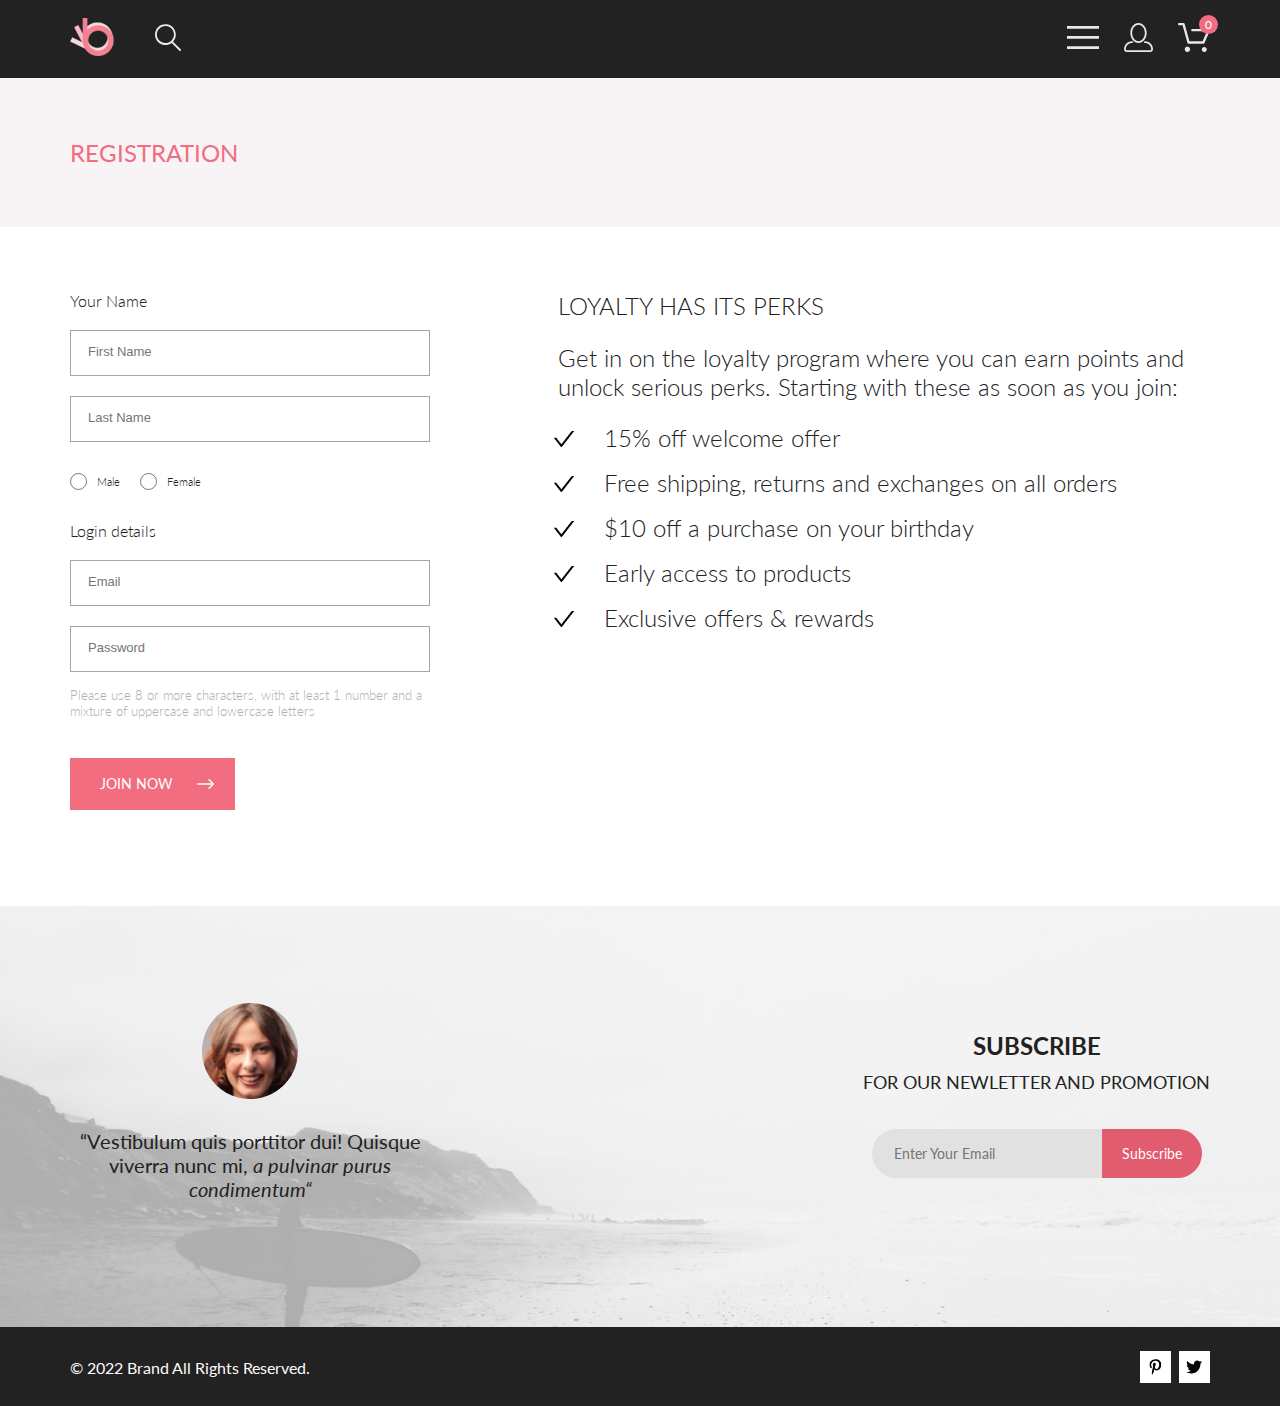
<file: HTML-CSS_проект/index_registration.html>
<!DOCTYPE html>
<html lang="en">
  <head>
    <meta charset="UTF-8" />
    <meta name="viewport" content="width=device-width, initial-scale=1.0" />
    <title>Seo & Digital Marketing REGISTRATION</title>
    <link rel="stylesheet" href="https://fonts.googleapis.com/css2?family=Material+Symbols+Outlined:opsz,wght,FILL,GRAD@20..48,100..700,0..1,-50..200" />
    <link rel="preconnect" href="https://fonts.googleapis.com" />
    <link rel="preconnect" href="https://fonts.gstatic.com" crossorigin />
    <link
      href="https://fonts.googleapis.com/css2?family=Lato:wght@300;400;700;900&family=Open+Sans:wght@300;400;500;600;700;800&display=swap"
      rel="stylesheet"
    />
    <link rel="stylesheet" href="Style.css" />
  </head>
  <body>
    <header class="header center">
      <div class="header__logo center">
        <div class="header__logo_left">
          <a class="header__img__link" href="index.html">
              <img
              src="img/logo_header_left.svg"
              alt="logo"
              class="header__img_left"
            />
          </a>
          <div class="header__loupe">
            <svg 
            xmlns="http://www.w3.org/2000/svg"
            width="26"
            height="27"
            viewBox="0 0 26 27"
            fill="none"
          >
            <path
              d="M18.0589 17.6251C19.6705 15.865 20.6275 13.6039 20.769 11.2216C20.9106 8.83932 20.2281 6.48088 18.8362 4.54232C17.4443 2.60377 15.4278 1.20318 13.1252 0.575765C10.8227 -0.0516554 8.37437 0.132305 6.19143 1.09675C4.0085 2.0612 2.22389 3.74739 1.1373 5.87217C0.0507149 7.99695 -0.271678 10.4309 0.224264 12.7653C0.720206 15.0997 2.00428 17.1923 3.86085 18.6919C5.71741 20.1914 8.0334 21.0064 10.4199 21.0001C12.6723 21.0031 14.8638 20.2691 16.6599 18.9101L24.4079 26.7171C24.4934 26.8061 24.5958 26.8772 24.7091 26.9261C24.8225 26.9751 24.9444 27.0009 25.0679 27.0021C25.1916 27.0024 25.314 26.9773 25.4276 26.9283C25.5411 26.8793 25.6434 26.8074 25.7279 26.7171C25.9018 26.5362 25.999 26.295 25.999 26.0441C25.999 25.7931 25.9018 25.5519 25.7279 25.371L18.0589 17.6251ZM1.88589 10.5001C1.89873 8.81477 2.41021 7.17101 3.35586 5.776C4.30151 4.38098 5.63899 3.29715 7.1997 2.66114C8.76042 2.02513 10.4745 1.86542 12.1258 2.20213C13.7772 2.53884 15.2919 3.3569 16.479 4.55319C17.6661 5.74948 18.4725 7.27044 18.7965 8.92433C19.1204 10.5782 18.9475 12.291 18.2995 13.8468C17.6515 15.4026 16.5574 16.7316 15.1551 17.6665C13.7529 18.6014 12.1052 19.1002 10.4199 19.1C8.14843 19.0892 5.97409 18.1775 4.3741 16.5652C2.77412 14.9528 1.87924 12.7715 1.88589 10.5001Z"
              fill="#E8E8E8"
            />
          </svg>
          </div>
        </div>
        <nav class="header__right">

          <div class="dropdown__menu">
              <input id="btn__dropdown" type="checkbox">
              <label for="btn__dropdown" class="btn__dropdown">
                <svg class="img__header__check" width="32" height="23" viewBox="0 0 32 23" fill="none" xmlns="http://www.w3.org/2000/svg">
                  <path d="M0 23V20.31H32V23H0ZM0 12.76V10.07H32V12.76H0ZM0 2.69V0H32V2.69H0Z" fill="#E8E8E8"/>
                  </svg>                    
              </label>
              <div class="dropdown__menu__content">
                  <h3 class="dropdown__menu__title">MENU</h3>
                  <ul class="title_menu">
                      <li class="title_name"><a class="title_name__link" href="#">MAN</a></li>
                          <ul class="menu__section">
                              <li class="name__section"><a href="#" class="name__section__link">Accessories</a></li>
                              <li class="name__section"><a href="#" class="name__section__link">Bags</a></li>
                              <li class="name__section"><a href="#" class="name__section__link">Denim</a></li>
                              <li class="name__section"><a href="#" class="name__section__link">T-Shirts</a></li>
                              </ul>
                      <li class="title_name"><a class="title_name__link" href="#">WOMAN</a></li>
                          <ul class="menu__section">
                              <li class="name__section"><a href="#" class="name__section__link">Accessories</a></li>
                              <li class="name__section"><a href="#" class="name__section__link">Jackets & Coats</a></li>
                              <li class="name__section"><a href="#" class="name__section__link">Polos</a></li>
                              <li class="name__section"><a href="#" class="name__section__link">T-Shirts</a></li>
                              <li class="name__section"><a href="#" class="name__section__link">Shirts</a></li>
                          </ul>
                      <li class="title_name"><a class="title_name__link" href="#">KIDS</a></li>
                          <ul class="menu__section">
                              <li class="name__section"><a href="#" class="name__section__link">Accessories</a></li>
                              <li class="name__section"><a href="#" class="name__section__link">Jackets & Coats</a></li>
                              <li class="name__section"><a href="#" class="name__section__link">Polos</a></li>
                              <li class="name__section"><a href="#" class="name__section__link">T-Shirts</a></li>
                              <li class="name__section"><a href="#" class="name__section__link">Shirts</a></li>
                              <li class="name__section"><a href="#" class="name__section__link">Bags</a></li>
                          </ul>
                  </ul>
              </div>
          </div>
          <a class="header__link-site" href="index_registration.html"><svg width="29" height="29" viewBox="0 0 29 29" fill="none" xmlns="http://www.w3.org/2000/svg">
            <path d="M14.5 19.937C19 19.937 22.656 15.464 22.656 9.968C22.656 4.472 19 0 14.5 0C13.3631 0.0217413 12.2463 0.303398 11.2351 0.823397C10.2239 1.34339 9.34507 2.08794 8.66602 3C7.12663 4.99573 6.30819 7.45381 6.34399 9.974C6.34399 15.465 10 19.937 14.5 19.937ZM14.5 1.813C18 1.813 20.844 5.472 20.844 9.969C20.844 14.466 17.998 18.125 14.5 18.125C11.002 18.125 8.15603 14.465 8.15503 9.969C8.15403 5.473 11 1.813 14.5 1.813ZM20.844 18.125C20.6036 18.125 20.373 18.2205 20.203 18.3905C20.033 18.5605 19.9375 18.7911 19.9375 19.0315C19.9375 19.2719 20.033 19.5025 20.203 19.6725C20.373 19.8425 20.6036 19.938 20.844 19.938C22.526 19.9399 24.1386 20.6088 25.3279 21.7982C26.5172 22.9875 27.1861 24.6 27.188 26.282C27.1875 26.5221 27.0918 26.7523 26.922 26.9221C26.7522 27.0918 26.5221 27.1875 26.282 27.188H2.71997C2.47985 27.1875 2.24975 27.0918 2.07996 26.9221C1.91016 26.7523 1.81449 26.5221 1.81396 26.282C1.81608 24.6001 2.48517 22.9877 3.67444 21.7985C4.86371 20.6092 6.47608 19.9401 8.15796 19.938C8.39824 19.938 8.62868 19.8425 8.79858 19.6726C8.96849 19.5027 9.06396 19.2723 9.06396 19.032C9.06396 18.7917 8.96849 18.5613 8.79858 18.3914C8.62868 18.2215 8.39824 18.126 8.15796 18.126C5.99541 18.1279 3.92201 18.9875 2.39258 20.5164C0.863144 22.0453 0.00264777 24.1185 0 26.281C0.000794067 27.0019 0.287502 27.693 0.797241 28.2027C1.30698 28.7125 1.99811 28.9992 2.71899 29H26.282C27.0027 28.9989 27.6936 28.7121 28.2031 28.2024C28.7126 27.6927 28.9992 27.0017 29 26.281C28.9974 24.1187 28.1372 22.0457 26.6083 20.5168C25.0793 18.9878 23.0063 18.1276 20.844 18.125Z" fill="#E8E8E8"/>
            </svg>
            </a>
          <div class="cart">
              <a class="header__link-site number" href="index_cart.html"><svg width="32" height="29" viewBox="0 0 32 29" fill="none" xmlns="http://www.w3.org/2000/svg">
                <path d="M26.199 29C25.5512 28.9738 24.9396 28.6948 24.4952 28.2227C24.0509 27.7506 23.8094 27.1232 23.8225 26.475C23.8356 25.8269 24.1023 25.2097 24.5653 24.7559C25.0283 24.3022 25.6508 24.048 26.2991 24.048C26.9474 24.048 27.5697 24.3022 28.0327 24.7559C28.4957 25.2097 28.7624 25.8269 28.7755 26.475C28.7886 27.1232 28.5471 27.7506 28.1028 28.2227C27.6585 28.6948 27.0468 28.9738 26.399 29H26.199ZM6.75098 26.32C6.75098 25.79 6.90815 25.2718 7.20264 24.8311C7.49712 24.3904 7.91569 24.0469 8.4054 23.844C8.8951 23.6412 9.43399 23.5881 9.95386 23.6915C10.4737 23.7949 10.9512 24.0502 11.326 24.425C11.7009 24.7998 11.9562 25.2773 12.0596 25.7972C12.163 26.317 12.1098 26.8559 11.907 27.3456C11.7041 27.8353 11.3606 28.2539 10.9199 28.5483C10.4792 28.8428 9.96108 29 9.43103 29C9.07892 29.0003 8.73017 28.9311 8.40479 28.7966C8.0794 28.662 7.78374 28.4646 7.53467 28.2158C7.28559 27.9669 7.08805 27.6713 6.95325 27.3461C6.81844 27.0208 6.74902 26.6721 6.74902 26.32H6.75098ZM10.551 20.686C10.2916 20.6868 10.039 20.6024 9.83215 20.4457C9.62531 20.2891 9.47563 20.0689 9.40601 19.819L4.573 2.36401H1.18005C0.866568 2.36401 0.565906 2.23947 0.344238 2.01781C0.12257 1.79614 -0.00195312 1.49549 -0.00195312 1.18201C-0.00195312 0.868519 0.12257 0.567873 0.344238 0.346205C0.565906 0.124537 0.866568 5.81268e-06 1.18005 5.81268e-06H5.46106C5.72055 -0.00080736 5.97309 0.0837201 6.17981 0.240568C6.38653 0.397416 6.53589 0.617884 6.60498 0.868006L11.438 18.323H24.616L28.999 8.27501H14.399C14.2409 8.27961 14.0834 8.25242 13.9359 8.19507C13.7884 8.13771 13.6539 8.05134 13.5404 7.94108C13.4269 7.83082 13.3366 7.69891 13.275 7.55315C13.2134 7.40739 13.1816 7.25075 13.1816 7.0925C13.1816 6.93426 13.2134 6.77762 13.275 6.63186C13.3366 6.4861 13.4269 6.35419 13.5404 6.24393C13.6539 6.13367 13.7884 6.0473 13.9359 5.98994C14.0834 5.93259 14.2409 5.90541 14.399 5.91001H30.812C31.0077 5.90996 31.2003 5.95866 31.3724 6.05172C31.5446 6.14478 31.6908 6.27926 31.798 6.44301C31.9058 6.60729 31.9714 6.79569 31.9889 6.99145C32.0063 7.18721 31.9752 7.38424 31.8981 7.565L26.493 19.977C26.4007 20.1876 26.249 20.3668 26.0565 20.4927C25.864 20.6186 25.6391 20.6858 25.4091 20.686H10.551Z" fill="#E8E8E8"/>
                </svg>
                </a>
          </div>
        </nav>
      </div>
    </header>
    <nav class="breadcrumb center">
        <a class="breadcrumb__subtitle" href="#">REGISTRATION</a>
    </nav>
    <div class="registration center">
        <div class="contact-info">
            <form action="#" class="contact-info__form">
                <h2 class="contact-info__name">Your Name</h2>
                <input type="text" placeholder="First Name" class="contact-info__input">
                <input type="text" placeholder="Last Name" class="contact-info__input">
                <div class="contact-info__radio">
                    <input id="male" class="contact-info__gender" name="geder" type="radio">
                    <label for="male">Male</label>
                    <input id="female" class="contact-info__gender" name="geder" type="radio">
                    <label for="female">Female</label>
                </div>
                <h2 class="contact-info__name">Login details</h2>
                <input type="email" placeholder="Email" class="contact-info__input">
                <input type="password" placeholder="Password" class="contact-info__input">
                <p class="contact-info__text">Please use 8 or more characters, with at least 1 number and a mixture of uppercase and lowercase letters</p>
                <button class="contact-info_btn">JOIN NOW
                    <svg width="17" height="10" viewBox="0 0 17 10" fill="none" xmlns="http://www.w3.org/2000/svg">
                    <path fill-rule="evenodd" clip-rule="evenodd" d="M11.54 0.208095C11.6058 0.142131 11.684 0.0897967 11.77 0.0540883C11.8561 0.01838 11.9483 0 12.0415 0C12.1347 0 12.2269 0.01838 12.313 0.0540883C12.399 0.0897967 12.4772 0.142131 12.543 0.208095L16.7929 4.458C16.8589 4.5238 16.9112 4.60196 16.9469 4.68802C16.9826 4.77407 17.001 4.86632 17.001 4.95949C17.001 5.05266 16.9826 5.14491 16.9469 5.23097C16.9112 5.31702 16.8589 5.39518 16.7929 5.46098L12.543 9.71089C12.41 9.84389 12.2296 9.91861 12.0415 9.91861C11.8534 9.91861 11.673 9.84389 11.54 9.71089C11.407 9.57788 11.3323 9.39749 11.3323 9.2094C11.3323 9.0213 11.407 8.84091 11.54 8.70791L15.2898 4.95949L11.54 1.21107C11.474 1.14528 11.4217 1.06711 11.386 0.981059C11.3503 0.895005 11.3319 0.802752 11.3319 0.709584C11.3319 0.616415 11.3503 0.524162 11.386 0.438109C11.4217 0.352055 11.474 0.273891 11.54 0.208095Z" fill="white"/>
                    <path fill-rule="evenodd" clip-rule="evenodd" d="M0 4.95948C0 4.77162 0.0746263 4.59146 0.207462 4.45862C0.340297 4.32579 0.52046 4.25116 0.708318 4.25116H15.583C15.7708 4.25116 15.951 4.32579 16.0838 4.45862C16.2167 4.59146 16.2913 4.77162 16.2913 4.95948C16.2913 5.14734 16.2167 5.3275 16.0838 5.46033C15.951 5.59317 15.7708 5.6678 15.583 5.6678H0.708318C0.52046 5.6678 0.340297 5.59317 0.207462 5.46033C0.0746263 5.3275 0 5.14734 0 4.95948Z" fill="white"/>
                    </svg>
                    </button>
            </form>
        </div>
        <div class="loyalty">
            <h2 class="loyalty__subtitle">LOYALTY HAS ITS PERKS</h2>
            <p class="loyalty__text">Get in on the loyalty program where you can earn points and unlock serious perks. Starting with these as soon as you join:</p>
            <ul class="loyalty__list">
                <li class="loyalty_item">15% off welcome offer</li>
                <li class="loyalty_item">Free shipping, returns and exchanges on all orders</li>
                <li class="loyalty_item">$10 off a purchase on your birthday</li>
                <li class="loyalty_item">Early access to products</li>
                <li class="loyalty_item">Exclusive offers & rewards</li>
            </ul>
        </div>
    </div>
    <section class="top__photo-subscribe center">
      <div class="photo-subscribe__left">
        <img
          src="img/photo-subscribe.png"
          alt="photo-subscribe"
          class="img__photo-subscribe"
        />
        <p class="text__photo-subscribe">
          “Vestibulum quis porttitor dui! Quisque viverra nunc mi,
          <span class="ital__text__photo-subscribe"
            >a pulvinar purus condimentum“</span
          >
        </p>
      </div>
      <div class="photo-subscribe__right">
        <h2 class="title__photo-subscribe">SUBSCRIBE</h2>
        <h3 class="subtitle__photo-subscribe">
          FOR OUR NEWLETTER AND PROMOTION
        </h3>
        <div class="box__email">
          <input class="email" type="email" placeholder="Enter Your Email" />
          <button class="button__email" type="submit">Subscribe</button>
        </div>
      </div>
    </section>
    <footer class="footer center">
      <p class="text__footer">© 2022 Brand All Rights Reserved.</p>
      <div class="box__links">
       
            <g clip-path="url(#clip0_4203_177)">
              <path
                d="M8.1368 4.68159C6.02166 4.68159 4.31558 6.38491 4.31558 8.49663C4.31558 10.6083 6.02166 12.3117 8.1368 12.3117C10.2519 12.3117 11.958 10.6083 11.958 8.49663C11.958 6.38491 10.2519 4.68159 8.1368 4.68159ZM8.1368 10.9769C6.76994 10.9769 5.65251 9.8646 5.65251 8.49663C5.65251 7.12866 6.76661 6.01636 8.1368 6.01636C9.50698 6.01636 10.6211 7.12866 10.6211 8.49663C10.6211 9.8646 9.50366 10.9769 8.1368 10.9769ZM13.0056 4.52554C13.0056 5.02026 12.6065 5.41538 12.1143 5.41538C11.6188 5.41538 11.223 5.01694 11.223 4.52554C11.223 4.03413 11.6221 3.63569 12.1143 3.63569C12.6065 3.63569 13.0056 4.03413 13.0056 4.52554ZM15.5365 5.42866C15.4799 4.23667 15.2072 3.18081 14.3326 2.31089C13.4612 1.44097 12.4037 1.1687 11.2097 1.10894C9.97923 1.03921 6.29104 1.03921 5.06053 1.10894C3.86994 1.16538 2.81236 1.43765 1.93771 2.30757C1.06305 3.17749 0.793669 4.23335 0.733807 5.42534C0.663967 6.65386 0.663967 10.3361 0.733807 11.5646C0.790343 12.7566 1.06305 13.8124 1.93771 14.6824C2.81236 15.5523 3.86661 15.8246 5.06053 15.8843C6.29104 15.9541 9.97923 15.9541 11.2097 15.8843C12.4037 15.8279 13.4612 15.5556 14.3326 14.6824C15.2039 13.8124 15.4766 12.7566 15.5365 11.5646C15.6063 10.3361 15.6063 6.65718 15.5365 5.42866ZM13.9468 12.8828C13.6874 13.5335 13.1852 14.0349 12.53 14.2972C11.549 14.6857 9.22097 14.596 8.1368 14.596C7.05262 14.596 4.72131 14.6824 3.74356 14.2972C3.09172 14.0382 2.58954 13.5369 2.32681 12.8828C1.93771 11.9033 2.0275 9.57905 2.0275 8.49663C2.0275 7.41421 1.94103 5.08667 2.32681 4.1105C2.58622 3.45972 3.0884 2.95835 3.74356 2.69604C4.72464 2.30757 7.05262 2.39722 8.1368 2.39722C9.22097 2.39722 11.5523 2.31089 12.53 2.69604C13.1819 2.95503 13.6841 3.4564 13.9468 4.1105C14.3359 5.08999 14.2461 7.41421 14.2461 8.49663C14.2461 9.57905 14.3359 11.9066 13.9468 12.8828Z"
                fill="black"
              />
            </g>
            <defs>
              <clipPath id="clip0_4203_177">
                <rect
                  width="14.8991"
                  height="17"
                  fill="white"
                  transform="translate(0.68396)"
                />
              </clipPath>
            </defs></svg></a>
        <a href="#" class="link"><svg
            class="svg__footer"
            xmlns="http://www.w3.org/2000/svg"
            width="13"
            height="16"
            viewBox="0 0 13 16"
            fill="none">
            <g clip-path="url(#clip0_4203_185)">
              <path
                d="M6.74017 0.203125C3.55549 0.203125 0.408051 2.34063 0.408051 5.8C0.408051 8 1.63723 9.25 2.38218 9.25C2.68948 9.25 2.8664 8.3875 2.8664 8.14375C2.8664 7.85313 2.13076 7.23438 2.13076 6.025C2.13076 3.5125 4.03039 1.73125 6.48875 1.73125C8.60256 1.73125 10.167 2.94062 10.167 5.1625C10.167 6.82187 9.50581 9.93437 7.36407 9.93437C6.59118 9.93437 5.93003 9.37187 5.93003 8.56563C5.93003 7.38438 6.74948 6.24062 6.74948 5.02187C6.74948 2.95312 3.83484 3.32812 3.83484 5.82812C3.83484 6.35313 3.90003 6.93437 4.13283 7.4125C3.70448 9.26875 2.82915 12.0344 2.82915 13.9469C2.82915 14.5375 2.91296 15.1188 2.96883 15.7094C3.07437 15.8281 3.0216 15.8156 3.18301 15.7563C4.74741 13.6 4.69154 13.1781 5.39925 10.3562C5.78104 11.0875 6.7681 11.4812 7.55031 11.4812C10.8467 11.4812 12.3273 8.24688 12.3273 5.33125C12.3273 2.22813 9.66412 0.203125 6.74017 0.203125Z"
                fill="black"
              />
            </g>
            <defs>
              <clipPath id="clip0_4203_185">
                <rect
                  width="11.9193"
                  height="16"
                  fill="white"
                  transform="translate(0.408051)"
                />
              </clipPath>
            </defs></svg></a>
        <a href="#" class="link"
          ><svg
            class="svg__footer"
            xmlns="http://www.w3.org/2000/svg"
            width="17"
            height="16"
            viewBox="0 0 17 16"
            fill="none"
          >
            <g clip-path="url(#clip0_4203_181)">
              <path
                d="M14.4181 4.741C14.4281 4.88313 14.4281 5.02529 14.4281 5.16741C14.4281 9.50241 11.1509 14.4973 5.16096 14.4973C3.31558 14.4973 1.60132 13.9593 0.159302 13.0253C0.421495 13.0557 0.673569 13.0659 0.94585 13.0659C2.46851 13.0659 3.8702 12.5481 4.98953 11.6649C3.5576 11.6344 2.3576 10.6903 1.94415 9.39075C2.14585 9.42119 2.34751 9.4415 2.5593 9.4415C2.85172 9.4415 3.14418 9.40088 3.41643 9.32985C1.92401 9.02525 0.80465 7.70547 0.80465 6.11157V6.07097C1.23825 6.31463 1.74249 6.46691 2.2769 6.48719C1.39959 5.89835 0.824826 4.89329 0.824826 3.75622C0.824826 3.1471 0.98614 2.58872 1.26851 2.10141C2.87187 4.09125 5.28195 5.39072 7.98443 5.53288C7.93403 5.28922 7.90376 5.03544 7.90376 4.78163C7.90376 2.9745 9.35586 1.50244 11.1609 1.50244C12.0987 1.50244 12.9457 1.89838 13.5407 2.53797C14.2768 2.39585 14.9827 2.12172 15.6079 1.7461C15.3659 2.50754 14.8516 3.14713 14.176 3.55319C14.8315 3.48216 15.4668 3.29938 16.0516 3.0456C15.608 3.69532 15.0533 4.27397 14.4181 4.741Z"
                fill="black"
              />
            </g>
            <defs>
              <clipPath id="clip0_4203_181">
                <rect
                  width="15.8924"
                  height="16"
                  fill="white"
                  transform="translate(0.159302)"
                />
              </clipPath>
            </defs></svg></a>
      </div>
    </footer>

  </body>
</html>
</file>
<file: HTML-CSS_проект/Style.css>
@charset "UTF-8";
.breadcrumb {
  padding-top: 60px;
  padding-bottom: 60px;
  background-color: #F8F3F4;
  display: flex;
  align-items: center;
  justify-content: space-between;
  flex-wrap: wrap;
  margin: 0;
}
.breadcrumb__subtitle {
  color: #F16D7F;
  font-size: 24px;
  font-style: normal;
  font-weight: 400;
  line-height: normal;
}
.breadcrumb__nav {
  list-style: none;
  margin-bottom: 0;
}
.breadcrumb__name:not(:last-child)::after {
  content: "/";
  color: #636363;
  padding-right: 4px;
  padding-left: 2px;
}
.breadcrumb__name {
  display: inline;
}
.breadcrumb__link {
  color: #636363;
  font-size: 14px;
  font-style: normal;
  font-weight: 300;
  line-height: normal;
}
.breadcrumb__name:hover a {
  color: #F16D7F;
}
.breadcrumb__name__sub {
  color: #F16D7F;
  font-size: 14px;
  font-style: normal;
  font-weight: 700;
  line-height: normal;
}

.slider {
  padding-top: 10px;
  padding-bottom: 42px;
  display: flex;
  align-items: center;
  justify-content: space-between;
  background-color: #F7F7F7;
}
.slider__btn {
  padding: 8px;
  background-color: rgba(42, 42, 42, 0.1490196078);
  transition: all 0.3s;
}
.slider__btn:hover path {
  fill: #F16D7F;
}

.box {
  position: relative;
  height: 601px;
  flex-shrink: 0;
  display: flex;
  justify-content: center;
  margin: auto;
  top: -65px;
}

.product__description {
  background-color: #FFFFFF;
  width: 1141px;
  flex-shrink: 0;
  position: absolute;
  display: flex;
  flex-direction: column;
  align-items: center;
  padding-top: 64px;
  padding-bottom: 64px;
  margin-bottom: 129px;
  border: 1px #EAEAEA solid;
}
.product__description__subtitle-ping {
  margin-bottom: 12px;
  color: #F16D7F;
  font-size: 14px;
  font-style: normal;
  font-weight: 300;
  line-height: normal;
}
.product__description__subtitle {
  margin-top: 12px;
  margin-bottom: 49px;
  color: #4D4D4D;
  font-size: 18px;
  font-style: normal;
  font-weight: 300;
  line-height: normal;
}
.product__description__text {
  margin-bottom: 33px;
  color: #5E5E5E;
  text-align: center;
  font-size: 14px;
  font-style: normal;
  font-weight: 300;
  line-height: normal;
  max-width: 555px;
}
.product__description__price {
  margin-bottom: 65px;
  color: #F16D7F;
  font-size: 24px;
  font-style: normal;
  font-weight: 300;
  line-height: normal;
}
.product__description__sort {
  margin-top: 65px;
  margin-bottom: 49px;
  display: flex;
  gap: 23px;
}
.product__description__sort__select {
  color: #6F6E6E;
  font-family: Lato;
  font-size: 14px;
  font-style: normal;
  font-weight: 400;
  line-height: normal;
  border: none;
}
.product__description__button {
  width: 212px;
  height: 48.406px;
  flex-shrink: 0;
  border: 1px #F16D7F solid;
  display: flex;
  align-items: center;
  gap: 23px;
  padding-left: 24px;
  background-color: #FFFFFF;
  transition: all 0.3s;
}
.product__description__button__text {
  margin-bottom: 0;
  color: #F16D7F;
  font-size: 16px;
  font-style: normal;
  font-weight: 400;
  line-height: normal;
}
.product__description__button:hover {
  background-color: #F16D7F;
  color: #FBFBFB;
  border: none;
}
.product__description__button:hover .product__description__button__text {
  color: #FBFBFB;
}
.product__description__button:hover path {
  fill: #FBFBFB;
}

.top__product {
  margin-bottom: 128px;
}

.box__products {
  margin-bottom: 128px;
  display: flex;
  flex-wrap: wrap;
  gap: 25px 30px;
  justify-content: center;
}

.items__products {
  background-color: #F8F8F8;
  display: flex;
  flex-direction: column;
}

.box__img__products {
  position: relative;
  width: 360px;
  height: 420px;
  transition: all 0.3s;
}

.img__items__products {
  position: absolute;
}

.hover_products {
  display: none;
}

.box__img__products:hover .hover_products {
  position: absolute;
  display: block;
  display: flex;
}

.content__products {
  padding: 24px 16px;
  display: flex;
  flex-direction: column;
  gap: 16px;
}

.subtitle__items__products {
  color: #000;
  font-size: 13px;
  font-style: normal;
  font-weight: 400;
  line-height: normal;
}

.text__items__products {
  color: #5D5D5D;
  font-size: 14px;
  font-style: normal;
  font-weight: 300;
  line-height: normal;
  max-width: 315px;
}

.price__items__products {
  color: #F16D7F;
  font-size: 16px;
  font-style: normal;
  font-weight: 400;
  line-height: normal;
}

/* Планшет */
@media (max-width: 1024px) {
  .box {
    position: static;
    margin-bottom: 129px;
  }
  .box__products {
    flex-direction: row-reverse;
  }
  .items__products:last-child {
    display: none;
  }
  /* Мобильная версия */
}
@media (max-width: 1024px) and (min-width: 320px) and (max-width: 767px) {
  .breadcrumb {
    gap: 32px;
    justify-content: center;
    padding-top: 24px;
    padding-bottom: 46px;
  }
  .slider {
    position: relative;
    padding-top: 85px;
    padding-bottom: 85px;
    justify-content: center;
  }
  .slider__img img {
    max-width: 374px;
    max-height: 454px;
  }
  .slider__btn {
    position: absolute;
  }
  .slider__btn_1 {
    left: 0;
  }
  .slider__btn_2 {
    right: 0;
  }
  .product__description {
    margin-bottom: 64px;
  }
  .product__description__text {
    max-width: 300px;
  }
  .product__description__sort {
    gap: 25px;
  }
  .product__description__sort__select {
    font-size: 10px;
  }
  .product__description__sort__svg {
    width: 175px;
  }
  .__subtitle {
    margin-bottom: 32px;
  }
  .top__product {
    margin-bottom: 64px;
  }
}
summary {
  display: block;
}

summary::-webkit-details-marker {
  display: none;
}

.filter__sort {
  position: relative;
  padding-top: 51px;
  padding-bottom: 64px;
  display: flex;
  align-items: center;
  gap: 30px;
}

.filter {
  z-index: 10;
  width: 360px;
  height: 100%;
  top: 51px;
}
.filter[open] {
  background: #FFF;
  filter: drop-shadow(6px 4px 35px rgba(0, 0, 0, 0.21));
}
.filter[open] .filter__text {
  color: #F16D7F;
}
.filter[open] .filter__img path {
  fill: #F16D7F;
}
.filter__heading {
  display: flex;
  gap: 11px;
  align-items: center;
  margin-bottom: 16px;
  padding-left: 16px;
  padding-top: 13px;
}
.filter__text {
  color: #222222;
  font-size: 14px;
  font-style: normal;
  font-weight: 600;
  line-height: normal;
}
.filter__content {
  position: absolute;
  width: 360px;
  background: #FFF;
  padding-right: 16px;
  padding-bottom: 16px;
  padding-left: 16px;
  display: flex;
  flex-direction: column;
  gap: 18px;
}
.filter__item[open] .filter__name {
  color: #F16D7F;
}
.filter__name {
  padding-top: 8px;
  padding-left: 11px;
  padding-bottom: 12px;
  color: #6F6E6E;
  font-size: 14px;
  font-style: normal;
  font-weight: 400;
  line-height: normal;
  border-left: 5px solid #F16D7F;
  border-bottom: 1px solid #EBEBEB;
}
.filter__link__box {
  padding-top: 24px;
  padding-bottom: 13px;
  padding-left: 12px;
  display: flex;
  gap: 11px;
  flex-direction: column;
}
.filter__link {
  display: block;
  color: #6F6E6E;
  font-size: 14px;
  font-style: normal;
  font-weight: 400;
  line-height: normal;
}

.pagination {
  display: flex;
  justify-content: center;
  margin-bottom: 96px;
}

.sort {
  display: flex;
  gap: 28px;
}
.sort__heading {
  position: relative;
}
.sort__name {
  display: flex;
  gap: 10px;
  align-items: center;
  font-size: 14px;
  font-style: normal;
  font-weight: 400;
  line-height: normal;
}
.sort__text {
  color: #6F6E6E;
  font-size: 14px;
  font-style: normal;
  font-weight: 400;
  line-height: normal;
}
.sort__box {
  position: absolute;
  z-index: 10;
  left: -9px;
  top: 23px;
  background: #FFF;
  box-shadow: 6px 4px 35px 0px rgba(0, 0, 0, 0.21);
  padding: 9px 30px 9px 9px;
  display: flex;
  gap: 9px;
  flex-direction: column;
}
.sort__check {
  display: flex;
  gap: 9px;
  align-items: center;
  color: #6F6E6E;
  font-size: 14px;
  font-style: normal;
  font-weight: 400;
  line-height: normal;
}

/* Планшет */
@media (max-width: 1024px) {
  .filter__sort {
    justify-content: space-between;
    padding-top: 24px;
    padding-bottom: 40px;
  }
  .box__products {
    margin-bottom: 40px;
  }
  .pagination {
    margin-bottom: 63px;
  }


  /* Мобильная версия */
}
@media (max-width: 1024px) and (min-width: 320px) and (max-width: 767px) {
  .filter__heading {
    padding-left: 0;
  }
  .filter__text {
    display: none;
  }
  .filter__img {
    width: 37px;
    height: 25px;
  }
  .filter__content {
    width: 304px;
  }
  .sort {
    gap: 12px;
  }
  .sort__name {
    gap: 9px;
  }
  .sort__text {
    font-size: 12px;
  }
}
.card__checkout {
  padding-top: 96px;
  display: flex;
  gap: 128px;
  padding-bottom: 128px;
}

.product__cart {
  display: flex;
  gap: 40px;
  flex-direction: column;
}
.product__cart__card {
  display: flex;
  align-items: center;
  box-shadow: 17px 19px 24px rgba(0, 0, 0, 0.13);
}
.product__cart__card img {
  max-width: 262px;
  max-height: 306px;
  margin-right: 32px;
}
.product__cart__subtitle {
  color: #222222;
  max-width: 262px;
  font-size: 24px;
  font-style: normal;
  font-weight: 400;
  line-height: normal;
  margin-bottom: 42px;
}
.product__cart__description {
  list-style: none;
  padding: 0;
}
.product__cart__item {
  display: flex;
  color: #575757;
  font-size: 22px;
  font-style: normal;
  font-weight: 400;
  line-height: normal;
  align-items: baseline;
  margin-bottom: 6px;
}
.product__cart__item__pink {
  color: #F16D7F;
}
.product__cart__item__grey {
  color: #6F6E6E;
}
.product__cart__item__col {
  width: 44px;
  height: 25px;
  border-width: 1px;
  border-color: #EAEAEA;
  border-style: solid;
  text-align: center;
  color: #656565;
  font-family: Lato;
  font-size: 18px;
  font-style: normal;
  font-weight: 400;
  line-height: normal;
  margin-left: 24px;
}
.product__cart__close {
  height: 306px;
  padding-top: 28px;
  margin-left: 57px;
  padding-right: 24px;
}

.checkout {
  padding-top: 17px;
}
.checkout__adress {
  margin-bottom: 57px;
}
.checkout__form {
  display: flex;
  flex-direction: column;
  gap: 20px;
}
.checkout__title {
  color: #222222;
  font-family: Lato;
  font-size: 16px;
  font-style: normal;
  font-weight: 300;
  line-height: normal;
  margin-bottom: 0;
}
.checkout__input {
  display: block;
  border-color: #A4A4A4;
  border-width: 1px;
  border-style: solid;
}
.checkout__input1 {
  padding: 12.5px 17px 15.5px;
  color: #B1B1B1;
  font-size: 13px;
  font-style: normal;
  font-weight: 300;
  line-height: normal;
  width: 360px;
}
.checkout__input2 {
  padding: 12.5px 17px 15.5px;
  color: #222222;
  font-size: 13px;
  font-style: normal;
  font-weight: 300;
  line-height: normal;
}
.checkout__input3 {
  padding: 12.5px 17px 15.5px;
  color: #222222;
  font-size: 13px;
  font-style: normal;
  font-weight: 300;
  line-height: normal;
}
.checkout__btn {
  color: #4A4A4A;
  font-family: Lato;
  font-size: 11px;
  font-style: normal;
  font-weight: 300;
  line-height: normal;
  padding: 10px 14px 12px 15px;
  border-color: #A4A4A4;
  background-color: #FFFFFF;
  border-style: solid;
  margin-top: 20px;
  transition: all 0.3s;
}
.checkout__btn:hover {
  color: #FFF;
  background-color: #F16D7F;
  border-color: #F16D7F;
}
.checkout__proceed {
  background-color: #F5F3F3;
  padding: 39px 34px 42px;
  display: flex;
  flex-direction: column;
  align-items: flex-end;
}
.checkout__sub {
  color: #4A4A4A;
  font-size: 11px;
  font-style: normal;
  font-weight: 400;
  line-height: normal;
  margin-bottom: 12px;
}
.checkout__grand {
  color: #222222;
  font-size: 16px;
  font-style: normal;
  font-weight: 300;
  line-height: normal;
  margin-bottom: 0;
}
.checkout__grand__price {
  color: #F16D7F;
  font-weight: 700;
  margin-left: 25px;
}
.checkout__band {
  background-color: #E2E2E2;
  height: 1px;
  flex-shrink: 0;
  width: 275px;
  height: 1px;
  flex-shrink: 0;
  margin-top: 21px;
  margin-bottom: 17px;
}
.checkout_btn {
  width: 273px;
  height: 50px;
  flex-shrink: 0;
  color: #222222;
  font-family: Lato;
  font-size: 14px;
  font-style: normal;
  font-weight: 300;
  line-height: normal;
  border-color: #A4A4A4;
  border-style: solid;
  background-color: #FFFFFF;
  transition: all 0.3s;
}
.checkout_btn:hover {
  color: #FFF;
  background-color: #F16D7F;
  border-color: #F16D7F;
}

.cart__btn__box {
  display: flex;
  gap: 192px;
  margin-top: 32px;
}

.cart__btn {
  padding: 17px 40px;
  background-color: #FFFFFF;
  border-color: #A4A4A4;
  border-style: solid;
  color: #222222;
  font-size: 14px;
  font-style: normal;
  font-weight: 300;
  line-height: normal;
  transition: all 0.3s;
}

.cart__btn:hover {
  color: #FFF;
  background-color: #F16D7F;
  border-color: #F16D7F;
}

/* Планшет */
@media (max-width: 1024px) {
  .card__checkout {
    flex-wrap: wrap;
    gap: 64px;
    padding-top: 59px;
  }
  .checkout {
    display: flex;
    align-items: flex-start;
    gap: 15px;
  }
  .checkout__adress {
    margin-bottom: 0;
  }
  .checkout__proceed {
    margin-top: 38px;
  }
  .product__cart__close {
    margin-left: 137px;
  }
  .cart__btn__box {
    gap: 48px;
    justify-content: center;
  }


  /* Мобильная версия */
}
@media (max-width: 1024px) and (min-width: 320px) and (max-width: 767px) {
  .card__checkout {
    gap: 48px;
    padding-bottom: 96px;
  }
  .product__cart {
    gap: 32px;
  }
  .product__cart__close {
    margin-left: 137px;
  }
  .product__cart__card {
    box-shadow: 8px 8px 21px rgba(0, 0, 0, 0.13);
  }
  .product__cart__card img {
    margin-right: 17px;
    width: 140px;
    height: 188px;
  }
  .product__cart__subtitle {
    font-size: 14px;
    margin-bottom: 23px;
    max-width: 130px;
  }
  .product__cart__item {
    font-size: 12px;
  }
  .product__cart__item__col {
    width: 24.16px;
    height: 15.328px;
    flex-shrink: 0;
  }
  .product__cart__close {
    margin-left: 0px;
    height: 188px;
    padding-top: 17px;
    padding-right: 12px;
  }
  .product__cart__close svg {
    width: 9.883px;
    height: 11.059px;
  }
  .cart__btn__box {
    gap: 9px;
    margin-top: 0;
  }
  .cart__btn {
    font-size: 10px;
    padding: 9px 14px;
  }
  .checkout {
    flex-wrap: wrap;
  }
  .checkout__input {
    width: 300px;
  }
  .checkout__proceed {
    padding: 39px 15px 42px 15px;
  }
}
* {
  margin: 0;
  padding: 0;
  box-sizing: border-box;
}

.registration {
  margin-top: 64px;
  margin-bottom: 96px;
  display: flex;
  gap: 128px;
}

.contact-info__name {
  color: #222222;
  font-family: Lato;
  font-size: 16px;
  font-style: normal;
  font-weight: 300;
  line-height: normal;
}
.contact-info__input {
  display: block;
  color: #B1B1B1;
  font-size: 13px;
  font-style: normal;
  font-weight: 300;
  line-height: normal;
  margin-top: 20px;
  border: 1px solid #A4A4A4;
  padding: 13px 17px 16px;
  width: 360px;
}
.contact-info__radio {
  margin-top: 31px;
  margin-bottom: 31px;
  display: flex;
  align-items: center;
}
.contact-info__gender {
  width: 17px;
  height: 17px;
  flex-shrink: 0;
  margin-right: 10px;
}
.contact-info__gender + label {
  color: #222222;
  font-size: 11px;
  font-style: normal;
  font-weight: 300;
  line-height: normal;
  border: 1px solid #A4A4A4;
  border: none;
  margin-right: 20px;
}
.contact-info__gender[type=radio] {
  accent-color: #F16D7F;
}
.contact-info__gender:checked {
  background-color: #F16D7F;
  background: #F16D7F;
  color: #F16D7F;
}
.contact-info__text {
  color: #B1B1B1;
  max-width: 359px;
  font-size: 13px;
  font-style: normal;
  font-weight: 300;
  line-height: normal;
  margin-top: 15px;
}
.contact-info_btn {
  color: #FFF;
  font-family: Lato;
  font-size: 14px;
  font-style: normal;
  font-weight: 400;
  line-height: normal;
  padding: 16px 20px 17px 29px;
  background-color: #F16D7F;
  border: 1px #F16D7F solid;
  margin-top: 39px;
  transition: all 0.3s;
}
.contact-info_btn:hover {
  color: #FFF;
  background-color: #F16D7F;
  border-color: #FFF;
}
.contact-info_btn svg {
  margin-left: 20px;
}

.loyalty {
  color: #222222;
  font-size: 24px;
  font-style: normal;
  font-weight: 300;
  line-height: normal;
}
.loyalty__subtitle {
  color: #222222;
  font-size: 24px;
  font-style: normal;
  font-weight: 300;
  line-height: normal;
  margin-bottom: 23px;
}
.loyalty__text {
  max-width: 652px;
  margin-bottom: 22px;
}
.loyalty__list {
  padding-left: 0;
  list-style-type: none;
  list-style-image: url(img/check.png);
  margin-left: 23px;
}
.loyalty_item {
  margin-bottom: 16px;
  padding-left: 23px;
}

/* Планшет */
@media (max-width: 1024px) {
  .registration {
    margin-top: 40px;
    gap: 22px;
  }
  .loyalty {
    font-size: 16px;
  }
  .loyalty__subtitle {
    font-size: 16px;
    margin-bottom: 32px;
  }
  .loyalty__text {
    max-width: 354px;
  }
  .loyalty_item {
    max-width: 310px;
    margin-bottom: 23px;
  }



  /* Мобильная версия */
}
@media (max-width: 1024px) and (min-width: 320px) and (max-width: 767px) {
  .registration {
    flex-wrap: wrap;
  }
  .contact-info__input {
    width: 300px;
  }
}
* {
  margin: 0;
  padding: 0;
}

a {
  text-decoration: none;
}

body {
  font-family: "Lato", sans-serif;
}

.center {
  padding-left: calc(50% - 570px);
  padding-right: calc(50% - 570px);
}

.header {
  background-color: #222222;
}

.header__logo {
  display: flex;
  justify-content: space-between;
  padding-top: 18px;
  padding-bottom: 19px;
}

.header__logo_left {
  display: flex;
  align-items: center;
  gap: 41px;
}

.header__loupe:hover path {
  fill: #F16D7F;
}

.header__right {
  display: flex;
  align-items: center;
  gap: 25px;
}

.btn__dropdown {
  background-color: #222222;
  border: none;
}

.dropdown__menu__content {
  right: -100%;
  width: 232px;
  height: 634px;
  background: #FFF;
  position: absolute;
  z-index: 10;
  padding-top: 32px;
  top: 78px;
  transition: right 0.5s;
}

.dropdown__menu__content a:hover {
  font-weight: bold;
}

#btn__dropdown:checked ~ .dropdown__menu__content {
  right: 0;
}

.btn__dropdown:hover path {
  fill: #F16D7F;
}

#btn__dropdown {
  position: absolute;
  left: -99999999px;
  visibility: hidden;
}

.dropdown__menu__title {
  color: #222222;
  width: 55px;
  font-size: 14px;
  font-style: normal;
  font-weight: 700;
  line-height: normal;
  margin-left: 33px;
  margin-bottom: 24px;
}

.title_menu {
  list-style: none;
  margin-left: 32px;
}

.title_name {
  margin-bottom: 12px;
}

.title_name__link {
  color: #F16D7F;
  width: 55px;
  font-size: 14px;
  font-style: normal;
  font-weight: 400;
  line-height: normal;
}

.menu__section {
  list-style: none;
  margin-left: 21.5px;
}

.name__section {
  margin-bottom: 11px;
}

.name__section:last-child {
  margin-bottom: 20px;
}

.name__section__link {
  color: #6F6E6E;
  width: 79.4px;
  font-size: 14px;
  font-style: normal;
  font-weight: 400;
  line-height: normal;
}

.header__link-site:hover path {
  fill: #F16D7F;
}

.cart {
  position: relative;
}

.cart:hover path {
  fill: #F16D7F;
}

.number::after {
  position: absolute;
  top: -8px;
  right: -8px;
  content: "0";
  width: 19px;
  height: 19px;
  flex-shrink: 0;
  background-color: #F16D7F;
  color: #FFF;
  font-size: 12px;
  font-style: normal;
  font-weight: 400;
  line-height: normal;
  text-align: center;
  border-radius: 10px;
  display: flex;
  align-items: center;
  justify-content: center;
}

.top__content {
  position: relative;
  background-color: #F1E4E6;
  display: grid;
  justify-items: center;
  grid-template-columns: repeat(2, 45vw);
  margin-bottom: 65px;
  justify-content: center;
  position: relative;
}

.top__title {
  display: flex;
  gap: 16px;
  align-items: center;
}

.title {
  color: #222222;
  font-size: 48px;
  font-style: normal;
  font-weight: 900;
  line-height: normal;
}

.top__subtitle {
  color: #222222;
  font-size: 32px;
  font-style: normal;
  font-weight: 700;
  line-height: normal;
}

.pink__top__subtitle {
  color: #F16D7F;
}

/* offer */
.top__offer {
  display: grid;
  grid-template-columns: repeat(3, 1fr);
  gap: 30px;
  margin-bottom: 96px;
}

.item__offer {
  position: relative;
  display: flex;
  align-items: center;
  justify-content: center;
}

.item__offer:hover {
  box-shadow: 17px 19px 24px rgba(0, 0, 0, 0.13);
}

.accesories {
  grid-column: span 3;
}

.text__offer {
  position: absolute;
  display: flex;
  flex-direction: column;
  align-items: center;
}

.subtitle__offer {
  color: #FFF;
  text-align: center;
  font-size: 16px;
  font-style: normal;
  font-weight: 400;
  line-height: normal;
}

.subtitle__offer__pink {
  color: #F16D7F;
  font-size: 24px;
  font-style: normal;
  font-weight: 700;
  line-height: normal;
}


.top__products {
  display: flex;
  flex-direction: column;
  align-items: center;
}

.subtitle__products {
  color: #222222;
  font-size: 30px;
  font-style: normal;
  font-weight: 400;
  line-height: normal;
  margin-bottom: 6px;
}

.text_products {
  color: #9F9F9F;
  font-size: 14px;
  font-style: normal;
  font-weight: 400;
  line-height: normal;
  margin-bottom: 48px;
}

.box__products {
  margin-bottom: 48px;
  display: flex;
  flex-wrap: wrap;
  gap: 25px 30px;
  justify-content: center;
}

.items__products {
  position: relative;
  background-color: #F8F8F8;
  display: flex;
  flex-direction: column;
}

.box__img__products {
  width: 360px;
  height: 420px;
  transition: all 0.3s;
}

.hover_products {
  display: none;
}

.items__products:hover .img__items__products {
  filter: brightness(0.3);
}

.items__products:hover .add {
  display: flex;
}

.add {
  display: flex;
  align-items: center;
  gap: 11px;
  padding: 10px 14px;
  position: absolute;
  top: 30%;
  left: 30%;
  border: 1px #FFF solid;
  display: none;
}
.add__text {
  color: #FFF;
  font-size: 14px;
  font-style: normal;
  font-weight: 400;
  line-height: normal;
}
.add:hover {
  filter: brightness(0.5);
}

.content__products {
  padding: 24px 16px;
  display: flex;
  flex-direction: column;
  gap: 16px;
}

.subtitle__items__products {
  display: block;
  color: #000;
  font-size: 13px;
  font-style: normal;
  font-weight: 400;
  line-height: normal;
}

.text__items__products {
  color: #5D5D5D;
  font-size: 14px;
  font-style: normal;
  font-weight: 300;
  line-height: normal;
  max-width: 315px;
}

.price__items__products {
  color: #F16D7F;
  font-size: 16px;
  font-style: normal;
  font-weight: 400;
  line-height: normal;
}

.button__products {
  color: #F16D7F;
  font-size: 16px;
  font-style: normal;
  font-weight: 400;
  line-height: normal;
  border-color: #F16D7F;
  border-style: solid;
  background: #FFF;
  width: 212px;
  height: 48px;
  flex-shrink: 0;
  margin-bottom: 95px;
  transition: all 0.3s;
}

.button__products:hover {
  background-color: #F16D7F;
  color: #FFFFFF;
  border: none;
}



.top__feature {
  background-color: #222224;
  display: flex;
  flex-wrap: wrap;
  justify-content: space-between;
  align-content: center;
  padding-top: 103px;
  padding-bottom: 104px;
}

.item__feature {
  transition: all 0.3s;
}

.item__feature:hover path {
  fill: #FBFBFB;
}

.feature__link {
  display: block;
  display: flex;
  flex-direction: column;
  align-items: center;
}

.img__feature {
  margin-bottom: 28px;
}

.subtitle__feature {
  color: #FBFBFB;
  font-size: 19.96px;
  font-style: normal;
  font-weight: 400;
  line-height: normal;
  margin-bottom: 16px;
}

.text__feature {
  color: #FBFBFB;
  text-align: center;
  font-size: 13.972px;
  font-style: normal;
  font-weight: 300;
  line-height: normal;
  max-width: 300px;
}



.top__photo-subscribe {
  background-image: url(img/fon_photo.png);
  background-repeat: no-repeat;
  background-size: cover;
  background-position: left center;
  padding-top: 97px;
  padding-bottom: 126px;
  display: flex;
  flex-wrap: wrap;
  justify-content: space-between;
  align-items: center;
}

.photo-subscribe__left {
  display: flex;
  flex-direction: column;
  align-items: center;
}

.img__photo-subscribe {
  margin-bottom: 30px;
}

.text__photo-subscribe {
  color: #222222;
  text-align: center;
  font-size: 20px;
  font-style: normal;
  font-weight: 400;
  line-height: normal;
  max-width: 360px;
}

.ital__text__photo-subscribe {
  font-style: italic;
}

.photo-subscribe__right {
  display: flex;
  flex-direction: column;
  align-items: center;
}

.title__photo-subscribe {
  color: #222222;
  text-align: center;
  font-size: 24px;
  font-style: normal;
  font-weight: 700;
  line-height: 167.2%;
}

.subtitle__photo-subscribe {
  color: #222222;
  font-size: 18px;
  font-style: normal;
  font-weight: 400;
  line-height: 167.2%;
  margin-bottom: 32px;
}

.box__email {
  display: flex;
}

.email {
  border-radius: 25px 0 0 25px;
  border: none;
  padding-left: 22px;
  padding-right: 22px;
  background-color: #E1E1E1;
  display: flex;
  width: 230px;
  height: 49px;
  flex-direction: column;
  justify-content: center;
  flex-shrink: 0;
  font-family: Lato;
  color: #222222;
  font-size: 14px;
  font-style: normal;
  font-weight: 400;
  line-height: normal;
}

.button__email {
  border-radius: 0 25px 25px 0;
  background-color: #E05C6E;
  border: none;
  display: flex;
  width: 100px;
  height: 49px;
  flex-direction: column;
  justify-content: center;
  flex-shrink: 0;
  color: #FFF;
  align-items: center;
  text-align: center;
  font-family: Lato;
  font-size: 14px;
  font-style: normal;
  font-weight: 400;
  line-height: normal;
}
.button__email:hover {
  background-color: #FBFBFB;
  border: 1px #F16D7F solid;
  color: #F16D7F;
}



.footer {
  background-color: #222222;
  padding-top: 24px;
  padding-bottom: 23px;
  display: flex;
  justify-content: space-between;
  align-items: center;
}

.text__footer {
  color: #FBFBFB;
  font-size: 16px;
  font-style: normal;
  font-weight: 400;
  line-height: normal;
}

.box__links {
  display: flex;
  gap: 7.5px;
}

.link {
  display: block;
  width: 31.451px;
  height: 32px;
  flex-shrink: 0;
  display: flex;
  align-items: center;
  justify-content: center;
  background-color: #FFFFFF;
  transition: all 0.3s;
}

.link:hover {
  background-color: #F16D7F;
}

.link:hover path {
  fill: #FFFFFF;
}

/* Планшет */
@media (max-width: 1024px) {
  .center {
    padding-left: calc(50% - 370px);
    padding-right: calc(50% - 370px);
  }
  .header__logo {
    justify-content: space-between;
  }
  .img__content {
    max-width: 386px;
  }
  .title {
    font-size: 44px;
  }
  .top__subtitle {
    font-size: 24px;
  }
  .pink__top__subtitle {
    font-size: 24px;
  }
  .item__offer {
    max-width: 232px;
  }
  .img__offer {
    width: 100%;
  }
  .accesories {
    max-width: 752px;
  }
  .box__products {
    gap: 17px 16px;
  }
  .top__feature {
    flex-direction: column;
    gap: 48px;
  }
  .top__photo-subscribe {
    flex-direction: column;
    gap: 48px;
    padding-top: 64px;
    padding-bottom: 140px;
    background-image: url(img/photo_subscribe_sea.png);
  }
  .footer {
    justify-content: center;
    gap: 305px;
  }


  /* Мобильная версия*/
}
@media (max-width: 1024px) and (min-width: 320px) and (max-width: 767px) {
  .center {
    padding-left: calc(50% - 152px);
    padding-right: calc(50% - 152px);
  }
  .header__logo {
    justify-content: space-between;
  }
  .header__link-site {
    display: none;
  }
  .img__content {
    display: none;
  }
  .title {
    font-size: 38px;
  }
  .top__subtitle {
    font-size: 20px;
  }
  .pink__top__subtitle {
    font-size: 20px;
  }
  .top__content {
    grid-template-columns: 1fr;
    padding-top: 148px;
    padding-bottom: 149px;
  }
  .img__rectangle {
    height: 61px;
    width: 12px;
  }
  .top__offer {
    display: flex;
    grid-template-columns: 1fr;
    gap: 32px;
    margin-bottom: 64px;
    flex-wrap: wrap;
  }
  .item__offer {
    max-width: 100%;
  }
  .accesories img {
    display: none;
  }
  .accesories {
    background-image: url(img/accesories.png);
    background-repeat: no-repeat;
    background-position: top center;
    background-size: cover;
    width: 343.262px;
    height: 111px;
  }
  .box__products {
    margin-bottom: 41px;
  }
  .subtitle__products {
    padding-bottom: 4px;
  }
  .text_products {
    text-align: center;
  }
  .box__img__products {
    width: 300px;
    height: 353px;
  }
  .hover_products {
    width: 300px;
  }
  .img__items__products {
    max-width: 303px;
  }
  .top__photo-subscribe {
    padding-bottom: 110px;
    gap: 59px;
  }
  .text__photo-subscribe {
    font-size: 18px;
  }
  .title__photo-subscribe {
    font-size: 24px;
  }
  .subtitle__photo-subscribe {
    font-size: 14px;
  }
  .email {
    width: 180px;
  }
  .footer {
    padding-top: 43px;
    padding-bottom: 9px;
    flex-direction: column-reverse;
    gap: 40px;
  }
}
</file>
